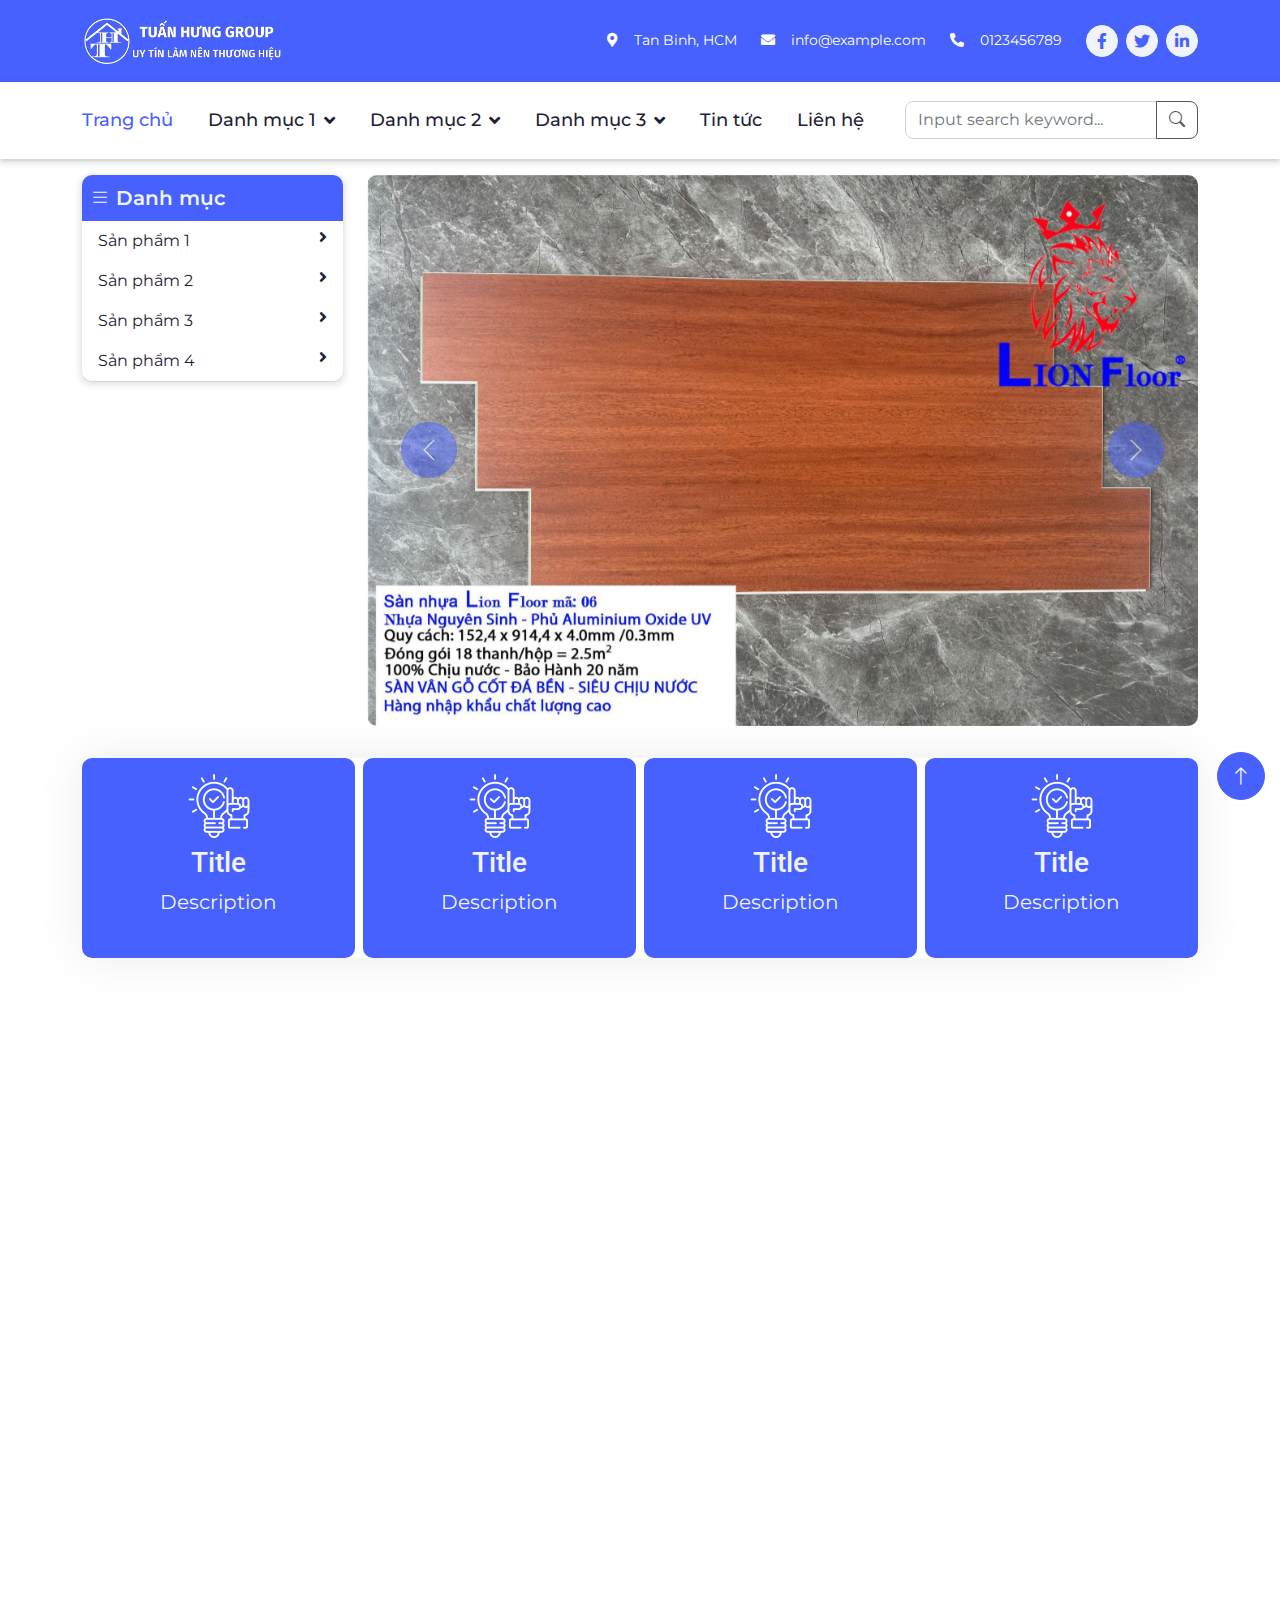
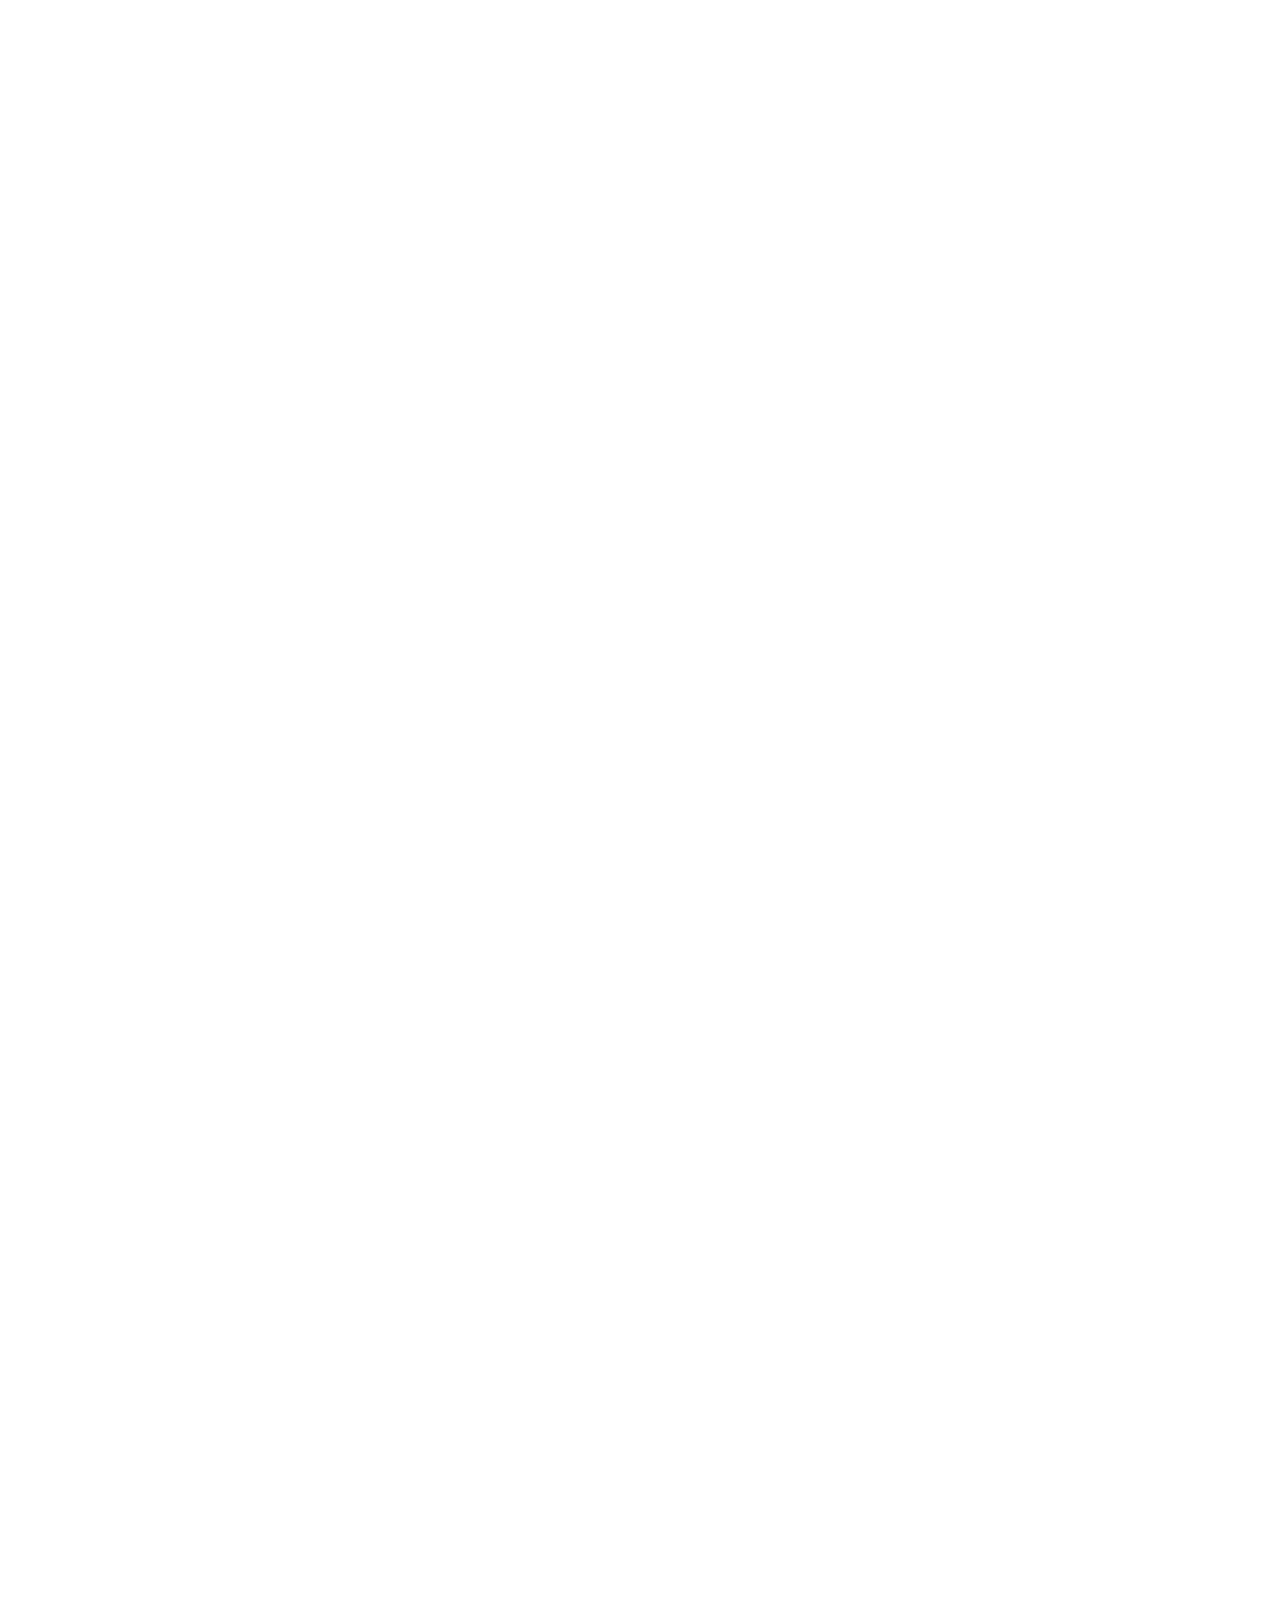
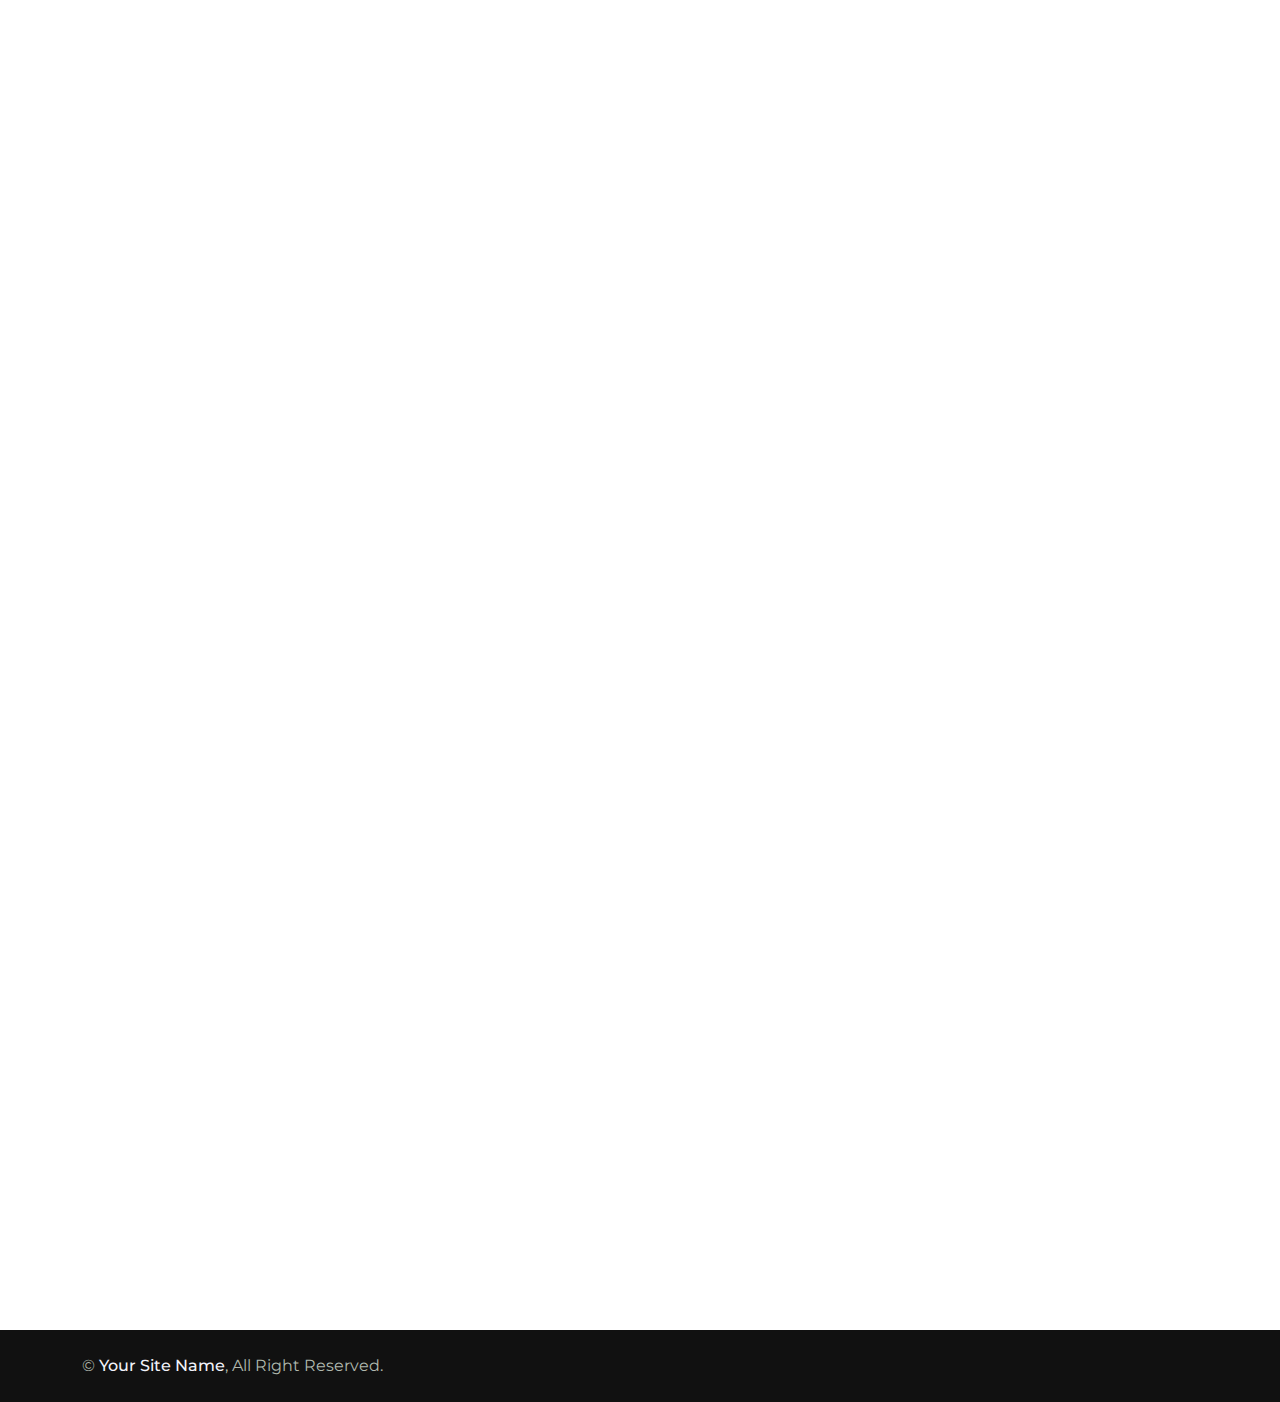
<file: index.html>
<!DOCTYPE html>
<html lang="en">

<head>
    <meta charset="utf-8">
    <title>TH - Polycar</title>
    <meta content="width=device-width, initial-scale=1.0" name="viewport">
    <meta content="" name="keywords">
    <meta content="" name="description">

    <!-- Favicon -->
    <link href="img/favicon.ico" rel="icon">

    <!-- Google Web Fonts -->
    <link rel="preconnect" href="https://fonts.googleapis.com">
    <link rel="preconnect" href="https://fonts.gstatic.com" crossorigin>
    <link
        href="https://fonts.googleapis.com/css2?family=Montserrat:wght@400;500&family=Roboto:wght@500;700&display=swap"
        rel="stylesheet">

    <!-- Icon Font Stylesheet -->
    <link href="https://cdnjs.cloudflare.com/ajax/libs/font-awesome/5.10.0/css/all.min.css" rel="stylesheet">
    <link href="https://cdn.jsdelivr.net/npm/bootstrap-icons@1.4.1/font/bootstrap-icons.css" rel="stylesheet">

    <!-- Libraries Stylesheet -->
    <link href="lib/animate/animate.min.css" rel="stylesheet">
    <link href="lib/owlcarousel/assets/owl.carousel.min.css" rel="stylesheet">
    <link href="lib/lightbox/css/lightbox.min.css" rel="stylesheet">

    <!-- Customized Bootstrap Stylesheet -->
    <link href="css/bootstrap.min.css" rel="stylesheet">

    <!-- Template Stylesheet -->
    <link href="css/style.css" rel="stylesheet">
</head>

<body>
    <!-- Spinner Start -->
    <div id="spinner"
        class="show bg-white position-fixed translate-middle w-100 vh-100 top-50 start-50 d-flex align-items-center justify-content-center">
        <div class="spinner-border text-primary" role="status" style="width: 3rem; height: 3rem;"></div>
    </div>
    <!-- Spinner End -->


    <!-- Topbar Start -->
    <div class="container-fluid bg-primary text-white d-none d-lg-flex">
        <div class="container py-3">
            <div class="d-flex align-items-center">
                <a href="#">
                    <img class="logo" src="img/logo.png" alt="Image">
                </a>
                <div class="ms-auto d-flex align-items-center">
                    <small class="ms-4"><i class="fa fa-map-marker-alt me-3"></i>Tan Binh, HCM</small>
                    <small class="ms-4"><i class="fa fa-envelope me-3"></i>info@example.com</small>
                    <small class="ms-4"><i class="fa fa-phone-alt me-3"></i>0123456789</small>
                    <div class="ms-3 d-flex">
                        <a class="btn btn-sm-square btn-light text-primary rounded-circle ms-2" href=""><i
                                class="fab fa-facebook-f"></i></a>
                        <a class="btn btn-sm-square btn-light text-primary rounded-circle ms-2" href=""><i
                                class="fab fa-twitter"></i></a>
                        <a class="btn btn-sm-square btn-light text-primary rounded-circle ms-2" href=""><i
                                class="fab fa-linkedin-in"></i></a>
                    </div>
                </div>
            </div>
        </div>
    </div>
    <!-- Topbar End -->

    <!-- Navbar Start -->
    <div class="container-fluid bg-white sticky-top navbar-container">
        <div class="container">
            <nav class="navbar navbar-expand-lg bg-white navbar-light p-lg-0">
                <button type="button" id="btn-navbar-collapse" class="navbar-toggler me-0" data-bs-toggle="collapse"
                    data-bs-target="#navbarCollapse">
                    <span class="bi bi-list"></span>
                </button>
                <a href="#" class="navbar-brand d-lg-none">
                    <img class="logo" src="img/logo.png" alt="Image">
                </a>
                <button type="button" id="btn-navbar-search" class="navbar-toggler me-0 btn-navbar-search"
                    data-bs-toggle="collapse" data-bs-target="#navbarCollapseSearch">
                    <span class="bi bi-search"></span>
                </button>
                <div class="collapse navbar-collapse" id="navbarCollapse">
                    <div class="navbar-nav" id="navbar-categories-blogs">
                        <a href="index.html" class="nav-item nav-link active">Trang chủ</a>
                        <div class="nav-item dropdown">
                            <a href="#" class="nav-link dropdown-toggle" data-bs-toggle="dropdown">Danh mục 1</a>
                            <div class="dropdown-menu bg-light rounded-0 rounded-bottom m-0">
                                <a href="#" class="dropdown-item">Danh mục 1 - 1</a>
                                <a href="#" class="dropdown-item">Danh mục 1 - 2</a>
                                <a href="#" class="dropdown-item">Danh mục 1 - 3</a>
                                <a href="#" class="dropdown-item">Danh mục 1 - 4</a>
                                <a href="#" class="dropdown-item">Danh mục 1 - 5</a>
                            </div>
                        </div>
                        <div class="nav-item dropdown">
                            <a href="#" class="nav-link dropdown-toggle" data-bs-toggle="dropdown">Danh mục 2</a>
                            <div class="dropdown-menu bg-light rounded-0 rounded-bottom m-0">
                                <a href="#" class="dropdown-item">Danh mục 2 - 1</a>
                                <a href="#" class="dropdown-item">Danh mục 2 - 2</a>
                                <a href="#" class="dropdown-item">Danh mục 2 - 3</a>
                                <a href="#" class="dropdown-item">Danh mục 2 - 4</a>
                                <a href="#" class="dropdown-item">Danh mục 2 - 5</a>
                            </div>
                        </div>
                        <div class="nav-item dropdown">
                            <a href="#" class="nav-link dropdown-toggle" data-bs-toggle="dropdown">Danh mục 3</a>
                            <div class="dropdown-menu bg-light rounded-0 rounded-bottom m-0">
                                <a href="#" class="dropdown-item">Danh mục 3 - 1</a>
                                <a href="#" class="dropdown-item">Danh mục 3 - 2</a>
                                <a href="#" class="dropdown-item">Danh mục 3 - 3</a>
                                <a href="#" class="dropdown-item">Danh mục 3 - 4</a>
                                <a href="#" class="dropdown-item">Danh mục 3 - 5</a>
                            </div>
                        </div>
                        <a href="#" class="nav-item nav-link">Tin tức</a>
                        <a href="#" class="nav-item nav-link">Liên hệ</a>
                    </div>
                    <div class="navbar-nav" id="navbar-categories-products" style="display: none;">
                        <a href="index.html" class="nav-item nav-link active">Trang chủ</a>
                        <div class="nav-item dropdown">
                            <a href="#" class="nav-link dropdown-toggle" data-bs-toggle="dropdown">Sản phẩm 1</a>
                            <div class="dropdown-menu bg-light rounded-0 rounded-bottom m-0">
                                <a href="#" class="dropdown-item">Sản phẩm 1 - 1</a>
                                <a href="#" class="dropdown-item">Sản phẩm 1 - 2</a>
                                <a href="#" class="dropdown-item">Sản phẩm 1 - 3</a>
                                <a href="#" class="dropdown-item">Sản phẩm 1 - 4</a>
                                <a href="#" class="dropdown-item">Sản phẩm 1 - 5</a>
                            </div>
                        </div>
                        <div class="nav-item dropdown">
                            <a href="#" class="nav-link dropdown-toggle" data-bs-toggle="dropdown">Sản phẩm 2</a>
                            <div class="dropdown-menu bg-light rounded-0 rounded-bottom m-0">
                                <a href="#" class="dropdown-item">Sản phẩm - 1</a>
                                <a href="#" class="dropdown-item">Sản phẩm - 2</a>
                                <a href="#" class="dropdown-item">Sản phẩm - 3</a>
                                <a href="#" class="dropdown-item">Sản phẩm - 4</a>
                                <a href="#" class="dropdown-item">Sản phẩm - 5</a>
                            </div>
                        </div>
                        <div class="nav-item dropdown">
                            <a href="#" class="nav-link dropdown-toggle" data-bs-toggle="dropdown">Sản phẩm 3</a>
                            <div class="dropdown-menu bg-light rounded-0 rounded-bottom m-0">
                                <a href="#" class="dropdown-item">Sản phẩm 3 - 1</a>
                                <a href="#" class="dropdown-item">Sản phẩm 3 - 2</a>
                                <a href="#" class="dropdown-item">Sản phẩm 3 - 3</a>
                                <a href="#" class="dropdown-item">Sản phẩm 3 - 4</a>
                                <a href="#" class="dropdown-item">Sản phẩm 3 - 5</a>
                            </div>
                        </div>
                        <a href="#" class="nav-item nav-link">Tin tức</a>
                        <a href="#" class="nav-item nav-link">Liên hệ</a>
                    </div>
                </div>
                <div class="collapse navbar-collapse" id="navbarCollapseSearch">
                    <div class="input-group py-3">
                        <input type="text" class="form-control" placeholder="Input search keyword..."
                            aria-label="Input search keyword..." aria-describedby="basic-addon2">
                        <button class="btn btn-outline-secondary btn-search" type="button" id="button-addon2"><i
                                class="bi bi-search"></i></button>
                    </div>
                </div>
            </nav>
        </div>
    </div>
    <!-- Navbar End -->
    
    <!-- Carousel Start -->
    <div class="container py-3">
        <div class="row">
            <!-- Left Menu -->
            <div class="col-lg-3 col-md-3" id="left-menu-main">
                <div class="left-menu-main">
                    <div class="left-menu-title">
                        <i class="bi bi-list"></i> Danh mục
                    </div>
                    <div class="left-menu">
                        <div class="left-menu-container">
                            <ul class="nav flex-column">
                                <li class="nav-item left-menu-container-child" id="main-left-item-1"
                                    data-submenu="menu-1">
                                    <a class="nav-link" href="#">Sản phẩm 1<i
                                            class="fas fa-angle-right float-end"></i></a>
                                </li>
                                <li class="nav-item left-menu-container-child" id="main-left-item-2"
                                    data-submenu="menu-2">
                                    <a class="nav-link" href="#">Sản phẩm 2<i
                                            class="fas fa-angle-right float-end"></i></a>
                                </li>
                                <li class="nav-item left-menu-container-child" id="main-left-item-3"
                                    data-submenu="menu-3">
                                    <a class="nav-link" href="#">Sản phẩm 3<i
                                            class="fas fa-angle-right float-end"></i></a>
                                </li>
                                <li class="nav-item left-menu-container-child" id="main-left-item-4"
                                    data-submenu="menu-4">
                                    <a class="nav-link" href="#">Sản phẩm 4<i
                                            class="fas fa-angle-right float-end"></i></a>
                                </li>
                            </ul>
                            <div class="left-menu-item" id="menu-1" data-mainmenu="main-left-item-1"
                                style="display: none;">
                                <ul class="nav flex-column">
                                    <li class="nav-item">
                                        <a class="nav-link" href="#"><i class="bi bi-dash"></i>Sản phẩm 1 - 1</a>
                                    </li>
                                    <li class="nav-item">
                                        <a class="nav-link" href="#"><i class="bi bi-dash"></i>Sản phẩm 1 - 2</a>
                                    </li>
                                    <li class="nav-item">
                                        <a class="nav-link" href="#"><i class="bi bi-dash"></i>Sản phẩm 1 - 3</a>
                                    </li>
                                    <li class="nav-item">
                                        <a class="nav-link" href="#"><i class="bi bi-dash"></i>Sản phẩm 1 - 4</a>
                                    </li>
                                </ul>
                            </div>
                            <div class="left-menu-item" id="menu-2" data-mainmenu="main-left-item-2"
                                style="display: none;">
                                <ul class="nav flex-column">
                                    <li class="nav-item">
                                        <a class="nav-link" href="#"><i class="bi bi-dash"></i>Sản phẩm 2 - 1</a>
                                    </li>
                                    <li class="nav-item">
                                        <a class="nav-link" href="#"><i class="bi bi-dash"></i>Sản phẩm 2 - 2</a>
                                    </li>
                                    <li class="nav-item">
                                        <a class="nav-link" href="#"><i class="bi bi-dash"></i>Sản phẩm 2 - 3</a>
                                    </li>
                                    <li class="nav-item">
                                        <a class="nav-link" href="#"><i class="bi bi-dash"></i>Sản phẩm 2 - 4</a>
                                    </li>
                                </ul>
                            </div>
                            <div class="left-menu-item" id="menu-3" data-mainmenu="main-left-item-3"
                                style="display: none;">
                                <ul class="nav flex-column">
                                    <li class="nav-item">
                                        <a class="nav-link" href="#"><i class="bi bi-dash"></i>Sản phẩm 3 - 1</a>
                                    </li>
                                    <li class="nav-item">
                                        <a class="nav-link" href="#"><i class="bi bi-dash"></i>Sản phẩm 3 - 2</a>
                                    </li>
                                    <li class="nav-item">
                                        <a class="nav-link" href="#"><i class="bi bi-dash"></i>Sản phẩm 3 - 3</a>
                                    </li>
                                    <li class="nav-item">
                                        <a class="nav-link" href="#"><i class="bi bi-dash"></i>Sản phẩm 3 - 4</a>
                                    </li>
                                </ul>
                            </div>
                            <div class="left-menu-item" id="menu-4" data-mainmenu="main-left-item-4"
                                style="display: none;">
                                <ul class="nav flex-column">
                                    <li class="nav-item">
                                        <a class="nav-link" href="#"><i class="bi bi-dash"></i>Sản phẩm 4 - 1</a>
                                    </li>
                                    <li class="nav-item">
                                        <a class="nav-link" href="#"><i class="bi bi-dash"></i>Sản phẩm 4 - 2</a>
                                    </li>
                                    <li class="nav-item">
                                        <a class="nav-link" href="#"><i class="bi bi-dash"></i>Sản phẩm 4 - 3</a>
                                    </li>
                                    <li class="nav-item">
                                        <a class="nav-link" href="#"><i class="bi bi-dash"></i>Sản phẩm 4 - 4</a>
                                    </li>
                                </ul>
                            </div>
                        </div>
                    </div>
                </div>
            </div>
            <!-- Left Menu End-->

            <!-- Carousel -->
            <div class="col-lg-9 col-md-12">
                <div id="header-carousel" class="carousel slide carousel-fade" data-bs-ride="carousel">
                    <div class="carousel-inner">
                        <div class="carousel-item active">
                            <img class="w-100 carousel-img" src="img/slide-1.jpg" alt="Image">
                        </div>
                        <div class="carousel-item">
                            <img class="w-100 carousel-img" src="img/slide-2.jpg" alt="Image">
                        </div>
                        <div class="carousel-item">
                            <img class="w-100 carousel-img" src="img/slide-3.jpg" alt="Image">
                        </div>
                        <div class="carousel-item">
                            <img class="w-100 carousel-img" src="img/slide-4.jpg" alt="Image">
                        </div>
                    </div>
                    <button class="carousel-control-prev" type="button" data-bs-target="#header-carousel"
                        data-bs-slide="prev">
                        <span class="carousel-control-prev-icon" aria-hidden="true"></span>
                        <span class="visually-hidden">Previous</span>
                    </button>
                    <button class="carousel-control-next" type="button" data-bs-target="#header-carousel"
                        data-bs-slide="next">
                        <span class="carousel-control-next-icon" aria-hidden="true"></span>
                        <span class="visually-hidden">Next</span>
                    </button>
                </div>
            </div>
            <!-- Carousel End-->
        </div>
    </div>
    <!-- Carousel End -->

    <!-- Features Start -->
    <div class="container py-3">
        <div class="row g-0 feature-row">
            <div class="feature-item wow slideInLeft" data-wow-duration=".6s" data-wow-delay="0.1s">
                <img src="img/idea-img.png" alt="">
                <div class="feature-item-detail py-2">
                    <h3>Title</h3>
                    <p>Description</p>
                </div>
            </div>
            <div class="feature-item wow slideInLeft" data-wow-duration=".6s" data-wow-delay="0.1s">
                <img src="img/idea-img.png" alt="">
                <div class="feature-item-detail py-2">
                    <h3>Title</h3>
                    <p>Description</p>
                </div>
            </div>
            <div class="feature-item wow slideInRight" data-wow-duration=".6s" data-wow-delay="0.1s">
                <img src="img/idea-img.png" alt="">
                <div class="feature-item-detail py-2">
                    <h3>Title</h3>
                    <p>Description</p>
                </div>
            </div>
            <div class="feature-item wow slideInRight" data-wow-duration=".6s" data-wow-delay="0.1s">
                <img src="img/idea-img.png" alt="">
                <div class="feature-item-detail py-2">
                    <h3>Title</h3>
                    <p>Description</p>
                </div>
            </div>
        </div>
    </div>
    <!-- Features End -->

    <div class="container py-3">
        <div class="slider-container wow fadeIn" data-wow-delay="0.1s">
            <div class="slider-header clearfix pt-2 mb-3">
                <h2 class="float-start">Sản phẩm nỗi bật</h3>
                    <a class="float-end" href="#">Xem tất cả<i class="bi bi-chevron-double-right"></i></a>
            </div>
            <div class="owl-carousel product-carousel">
                <div class="product-item mb-3">
                    <div class="product-carousel-img">
                        <img class="img-fluid" src="img/product-1.jpg" alt="">
                    </div>
                    <div class="product-carousel-title p-2">
                        <h3><a class="d-block h5" href="">Lorem ipsum gravida. 1</a></h3>
                        <span>Lorem ipsum dolor sit amet, consectetur adipiscing elit. Donec ut turpis hendrerit,
                            finibus ante vitae, tincidunt nibh. Proin mollis elementum dolor. Class aptent taciti
                            sociosqu ad litora torquent per conubia nostra, per inceptos himenaeos. Cras pulvinar ut
                            orci vel faucibus. Phasellus magna magna, dapibus id tempor quis, rhoncus eu mi.</span>
                    </div>
                </div>
                <div class="product-item mb-3">
                    <div class="product-carousel-img">
                        <img class="img-fluid" src="img/product-2.jpg" alt="">
                    </div>
                    <div class="product-carousel-title p-2">
                        <h3><a class="d-block h5" href="">Lorem ipsum gravida. 2</a></h3>
                        <span>Lorem ipsum dolor sit amet, consectetur adipiscing elit. Donec ut turpis hendrerit,
                            finibus ante vitae, tincidunt nibh. Proin mollis elementum dolor. Class aptent taciti
                            sociosqu ad litora torquent per conubia nostra, per inceptos himenaeos. Cras pulvinar ut
                            orci vel faucibus. Phasellus magna magna, dapibus id tempor quis, rhoncus eu mi.</span>
                    </div>
                </div>
                <div class="product-item mb-3">
                    <div class="product-carousel-img">
                        <img class="img-fluid" src="img/product-3.jpg" alt="">
                    </div>
                    <div class="product-carousel-title p-2">
                        <h3><a class="d-block h5" href="">Lorem ipsum gravida. 3</a></h3>
                        <span>Lorem ipsum dolor sit amet, consectetur adipiscing elit. Donec ut turpis hendrerit,
                            finibus ante vitae, tincidunt nibh. Proin mollis elementum dolor. Class aptent taciti
                            sociosqu ad litora torquent per conubia nostra, per inceptos himenaeos. Cras pulvinar ut
                            orci vel faucibus. Phasellus magna magna, dapibus id tempor quis, rhoncus eu mi.</span>
                    </div>
                </div>
                <div class="product-item mb-3">
                    <div class="product-carousel-img">
                        <img class="img-fluid" src="img/product-4.jpg" alt="">
                    </div>
                    <div class="product-carousel-title p-2">
                        <h3><a class="d-block h5" href="">Lorem ipsum gravida. 4</a></h3>
                        <span>Lorem ipsum dolor sit amet, consectetur adipiscing elit. Donec ut turpis hendrerit,
                            finibus ante vitae, tincidunt nibh. Proin mollis elementum dolor. Class aptent taciti
                            sociosqu ad litora torquent per conubia nostra, per inceptos himenaeos. Cras pulvinar ut
                            orci vel faucibus. Phasellus magna magna, dapibus id tempor quis, rhoncus eu mi.</span>
                    </div>
                </div>
                <div class="product-item mb-3">
                    <div class="product-carousel-img">
                        <img class="img-fluid" src="img/product-5.jpg" alt="">
                    </div>
                    <div class="product-carousel-title p-2">
                        <h3><a class="d-block h5" href="">Lorem ipsum gravida. 5</a></h3>
                        <span>Lorem ipsum dolor sit amet, consectetur adipiscing elit. Donec ut turpis hendrerit,
                            finibus ante vitae, tincidunt nibh. Proin mollis elementum dolor. Class aptent taciti
                            sociosqu ad litora torquent per conubia nostra, per inceptos himenaeos. Cras pulvinar ut
                            orci vel faucibus. Phasellus magna magna, dapibus id tempor quis, rhoncus eu mi.</span>
                    </div>
                </div>
                <div class="product-item mb-3">
                    <div class="product-carousel-img">
                        <img class="img-fluid" src="img/product-6.jpg" alt="">
                    </div>
                    <div class="product-carousel-title p-2">
                        <h3><a class="d-block h5" href="">Lorem ipsum gravida. 6</a></h3>
                        <span>Lorem ipsum dolor sit amet, consectetur adipiscing elit. Donec ut turpis hendrerit,
                            finibus ante vitae, tincidunt nibh. Proin mollis elementum dolor. Class aptent taciti
                            sociosqu ad litora torquent per conubia nostra, per inceptos himenaeos. Cras pulvinar ut
                            orci vel faucibus. Phasellus magna magna, dapibus id tempor quis, rhoncus eu mi.</span>
                    </div>
                </div>
            </div>
        </div>
    </div>

    <div class="container py-3">
        <div class="slider-container wow fadeIn" data-wow-delay="0.1s">
            <div class="slider-header clearfix pt-2 mb-3">
                <h2 class="float-start">Danh Mục 1</h3>
                    <a class="float-end" href="#">Xem tất cả<i class="bi bi-chevron-double-right"></i></a>
            </div>
            <div class="owl-carousel product-carousel">
                <div class="product-item mb-3">
                    <div class="product-carousel-img">
                        <img class="img-fluid" src="img/product-1.jpg" alt="">
                    </div>
                    <div class="product-carousel-title p-2">
                        <h3><a class="d-block h5" href="">Lorem ipsum gravida. 1</a></h3>
                        <span>Lorem ipsum dolor sit amet, consectetur adipiscing elit. Donec ut turpis hendrerit,
                            finibus ante vitae, tincidunt nibh. Proin mollis elementum dolor. Class aptent taciti
                            sociosqu ad litora torquent per conubia nostra, per inceptos himenaeos. Cras pulvinar ut
                            orci vel faucibus. Phasellus magna magna, dapibus id tempor quis, rhoncus eu mi.</span>
                    </div>
                </div>
                <div class="product-item mb-3">
                    <div class="product-carousel-img">
                        <img class="img-fluid" src="img/product-7.jpg" alt="">
                    </div>
                    <div class="product-carousel-title p-2">
                        <h3><a class="d-block h5" href="">Lorem ipsum gravida. 2</a></h3>
                        <span>Lorem ipsum dolor sit amet, consectetur adipiscing elit. Donec ut turpis hendrerit,
                            finibus ante vitae, tincidunt nibh. Proin mollis elementum dolor. Class aptent taciti
                            sociosqu ad litora torquent per conubia nostra, per inceptos himenaeos. Cras pulvinar ut
                            orci vel faucibus. Phasellus magna magna, dapibus id tempor quis, rhoncus eu mi.</span>
                    </div>
                </div>
                <div class="product-item mb-3">
                    <div class="product-carousel-img">
                        <img class="img-fluid" src="img/product-8.jpg" alt="">
                    </div>
                    <div class="product-carousel-title p-2">
                        <h3><a class="d-block h5" href="">Lorem ipsum gravida. 3</a></h3>
                        <span>Lorem ipsum dolor sit amet, consectetur adipiscing elit. Donec ut turpis hendrerit,
                            finibus ante vitae, tincidunt nibh. Proin mollis elementum dolor. Class aptent taciti
                            sociosqu ad litora torquent per conubia nostra, per inceptos himenaeos. Cras pulvinar ut
                            orci vel faucibus. Phasellus magna magna, dapibus id tempor quis, rhoncus eu mi.</span>
                    </div>
                </div>
                <div class="product-item mb-3">
                    <div class="product-carousel-img">
                        <img class="img-fluid" src="img/product-9.jpg" alt="">
                    </div>
                    <div class="product-carousel-title p-2">
                        <h3><a class="d-block h5" href="">Lorem ipsum gravida. 4</a></h3>
                        <span>Lorem ipsum dolor sit amet, consectetur adipiscing elit. Donec ut turpis hendrerit,
                            finibus ante vitae, tincidunt nibh. Proin mollis elementum dolor. Class aptent taciti
                            sociosqu ad litora torquent per conubia nostra, per inceptos himenaeos. Cras pulvinar ut
                            orci vel faucibus. Phasellus magna magna, dapibus id tempor quis, rhoncus eu mi.</span>
                    </div>
                </div>
                <div class="product-item mb-3">
                    <div class="product-carousel-img">
                        <img class="img-fluid" src="img/product-10.jpg" alt="">
                    </div>
                    <div class="product-carousel-title p-2">
                        <h3><a class="d-block h5" href="">Lorem ipsum gravida. 5</a></h3>
                        <span>Lorem ipsum dolor sit amet, consectetur adipiscing elit. Donec ut turpis hendrerit,
                            finibus ante vitae, tincidunt nibh. Proin mollis elementum dolor. Class aptent taciti
                            sociosqu ad litora torquent per conubia nostra, per inceptos himenaeos. Cras pulvinar ut
                            orci vel faucibus. Phasellus magna magna, dapibus id tempor quis, rhoncus eu mi.</span>
                    </div>
                </div>
                <div class="product-item mb-3">
                    <div class="product-carousel-img">
                        <img class="img-fluid" src="img/product-11.jpg" alt="">
                    </div>
                    <div class="product-carousel-title p-2">
                        <h3><a class="d-block h5" href="">Lorem ipsum gravida. 6</a></h3>
                        <span>Lorem ipsum dolor sit amet, consectetur adipiscing elit. Donec ut turpis hendrerit,
                            finibus ante vitae, tincidunt nibh. Proin mollis elementum dolor. Class aptent taciti
                            sociosqu ad litora torquent per conubia nostra, per inceptos himenaeos. Cras pulvinar ut
                            orci vel faucibus. Phasellus magna magna, dapibus id tempor quis, rhoncus eu mi.</span>
                    </div>
                </div>
            </div>
        </div>
    </div>

    <div class="container py-3">
        <div class="slider-container wow fadeIn" data-wow-delay="0.1s">
            <div class="slider-header clearfix pt-2 mb-3">
                <h2 class="float-start">Danh Mục 2</h3>
                    <a class="float-end" href="#">Xem tất cả<i class="bi bi-chevron-double-right"></i></a>
            </div>
            <div class="owl-carousel product-carousel">
                <div class="product-item mb-3">
                    <div class="product-carousel-img">
                        <img class="img-fluid" src="img/product-12.jpg" alt="">
                    </div>
                    <div class="product-carousel-title p-2">
                        <h3><a class="d-block h5" href="">Lorem ipsum gravida. 1</a></h3>
                        <span>Lorem ipsum dolor sit amet, consectetur adipiscing elit. Donec ut turpis hendrerit,
                            finibus ante vitae, tincidunt nibh. Proin mollis elementum dolor. Class aptent taciti
                            sociosqu ad litora torquent per conubia nostra, per inceptos himenaeos. Cras pulvinar ut
                            orci vel faucibus. Phasellus magna magna, dapibus id tempor quis, rhoncus eu mi.</span>
                    </div>
                </div>
                <div class="product-item mb-3">
                    <div class="product-carousel-img">
                        <img class="img-fluid" src="img/product-13.jpg" alt="">
                    </div>
                    <div class="product-carousel-title p-2">
                        <h3><a class="d-block h5" href="">Lorem ipsum gravida. 2</a></h3>
                        <span>Lorem ipsum dolor sit amet, consectetur adipiscing elit. Donec ut turpis hendrerit,
                            finibus ante vitae, tincidunt nibh. Proin mollis elementum dolor. Class aptent taciti
                            sociosqu ad litora torquent per conubia nostra, per inceptos himenaeos. Cras pulvinar ut
                            orci vel faucibus. Phasellus magna magna, dapibus id tempor quis, rhoncus eu mi.</span>
                    </div>
                </div>
                <div class="product-item mb-3">
                    <div class="product-carousel-img">
                        <img class="img-fluid" src="img/product-1.jpg" alt="">
                    </div>
                    <div class="product-carousel-title p-2">
                        <h3><a class="d-block h5" href="">Lorem ipsum gravida. 3</a></h3>
                        <span>Lorem ipsum dolor sit amet, consectetur adipiscing elit. Donec ut turpis hendrerit,
                            finibus ante vitae, tincidunt nibh. Proin mollis elementum dolor. Class aptent taciti
                            sociosqu ad litora torquent per conubia nostra, per inceptos himenaeos. Cras pulvinar ut
                            orci vel faucibus. Phasellus magna magna, dapibus id tempor quis, rhoncus eu mi.</span>
                    </div>
                </div>
                <div class="product-item mb-3">
                    <div class="product-carousel-img">
                        <img class="img-fluid" src="img/product-2.jpg" alt="">
                    </div>
                    <div class="product-carousel-title p-2">
                        <h3><a class="d-block h5" href="">Lorem ipsum gravida. 4</a></h3>
                        <span>Lorem ipsum dolor sit amet, consectetur adipiscing elit. Donec ut turpis hendrerit,
                            finibus ante vitae, tincidunt nibh. Proin mollis elementum dolor. Class aptent taciti
                            sociosqu ad litora torquent per conubia nostra, per inceptos himenaeos. Cras pulvinar ut
                            orci vel faucibus. Phasellus magna magna, dapibus id tempor quis, rhoncus eu mi.</span>
                    </div>
                </div>
                <div class="product-item mb-3">
                    <div class="product-carousel-img">
                        <img class="img-fluid" src="img/product-3.jpg" alt="">
                    </div>
                    <div class="product-carousel-title p-2">
                        <h3><a class="d-block h5" href="">Lorem ipsum gravida. 5</a></h3>
                        <span>Lorem ipsum dolor sit amet, consectetur adipiscing elit. Donec ut turpis hendrerit,
                            finibus ante vitae, tincidunt nibh. Proin mollis elementum dolor. Class aptent taciti
                            sociosqu ad litora torquent per conubia nostra, per inceptos himenaeos. Cras pulvinar ut
                            orci vel faucibus. Phasellus magna magna, dapibus id tempor quis, rhoncus eu mi.</span>
                    </div>
                </div>
                <div class="product-item mb-3">
                    <div class="product-carousel-img">
                        <img class="img-fluid" src="img/product-4.jpg" alt="">
                    </div>
                    <div class="product-carousel-title p-2">
                        <h3><a class="d-block h5" href="">Lorem ipsum gravida. 6</a></h3>
                        <span>Lorem ipsum dolor sit amet, consectetur adipiscing elit. Donec ut turpis hendrerit,
                            finibus ante vitae, tincidunt nibh. Proin mollis elementum dolor. Class aptent taciti
                            sociosqu ad litora torquent per conubia nostra, per inceptos himenaeos. Cras pulvinar ut
                            orci vel faucibus. Phasellus magna magna, dapibus id tempor quis, rhoncus eu mi.</span>
                    </div>
                </div>
            </div>
        </div>
    </div>

    <div class="container py-3">
        <div class="slider-container wow fadeIn" data-wow-delay="0.1s">
            <div class="slider-header clearfix pt-2 mb-3">
                <h2 class="float-start">Danh Mục 3</h3>
                    <a class="float-end" href="#">Xem tất cả<i class="bi bi-chevron-double-right"></i></a>
            </div>
            <div class="owl-carousel product-carousel">
                <div class="product-item mb-3">
                    <div class="product-carousel-img">
                        <img class="img-fluid" src="img/product-5.jpg" alt="">
                    </div>
                    <div class="product-carousel-title p-2">
                        <h3><a class="d-block h5" href="">Lorem ipsum gravida. 1</a></h3>
                        <span>Lorem ipsum dolor sit amet, consectetur adipiscing elit. Donec ut turpis hendrerit,
                            finibus ante vitae, tincidunt nibh. Proin mollis elementum dolor. Class aptent taciti
                            sociosqu ad litora torquent per conubia nostra, per inceptos himenaeos. Cras pulvinar ut
                            orci vel faucibus. Phasellus magna magna, dapibus id tempor quis, rhoncus eu mi.</span>
                    </div>
                </div>
                <div class="product-item mb-3">
                    <div class="product-carousel-img">
                        <img class="img-fluid" src="img/product-6.jpg" alt="">
                    </div>
                    <div class="product-carousel-title p-2">
                        <h3><a class="d-block h5" href="">Lorem ipsum gravida. 2</a></h3>
                        <span>Lorem ipsum dolor sit amet, consectetur adipiscing elit. Donec ut turpis hendrerit,
                            finibus ante vitae, tincidunt nibh. Proin mollis elementum dolor. Class aptent taciti
                            sociosqu ad litora torquent per conubia nostra, per inceptos himenaeos. Cras pulvinar ut
                            orci vel faucibus. Phasellus magna magna, dapibus id tempor quis, rhoncus eu mi.</span>
                    </div>
                </div>
                <div class="product-item mb-3">
                    <div class="product-carousel-img">
                        <img class="img-fluid" src="img/product-7.jpg" alt="">
                    </div>
                    <div class="product-carousel-title p-2">
                        <h3><a class="d-block h5" href="">Lorem ipsum gravida. 3</a></h3>
                        <span>Lorem ipsum dolor sit amet, consectetur adipiscing elit. Donec ut turpis hendrerit,
                            finibus ante vitae, tincidunt nibh. Proin mollis elementum dolor. Class aptent taciti
                            sociosqu ad litora torquent per conubia nostra, per inceptos himenaeos. Cras pulvinar ut
                            orci vel faucibus. Phasellus magna magna, dapibus id tempor quis, rhoncus eu mi.</span>
                    </div>
                </div>
                <div class="product-item mb-3">
                    <div class="product-carousel-img">
                        <img class="img-fluid" src="img/product-8.jpg" alt="">
                    </div>
                    <div class="product-carousel-title p-2">
                        <h3><a class="d-block h5" href="">Lorem ipsum gravida. 4</a></h3>
                        <span>Lorem ipsum dolor sit amet, consectetur adipiscing elit. Donec ut turpis hendrerit,
                            finibus ante vitae, tincidunt nibh. Proin mollis elementum dolor. Class aptent taciti
                            sociosqu ad litora torquent per conubia nostra, per inceptos himenaeos. Cras pulvinar ut
                            orci vel faucibus. Phasellus magna magna, dapibus id tempor quis, rhoncus eu mi.</span>
                    </div>
                </div>
                <div class="product-item mb-3">
                    <div class="product-carousel-img">
                        <img class="img-fluid" src="img/product-9.jpg" alt="">
                    </div>
                    <div class="product-carousel-title p-2">
                        <h3><a class="d-block h5" href="">Lorem ipsum gravida. 5</a></h3>
                        <span>Lorem ipsum dolor sit amet, consectetur adipiscing elit. Donec ut turpis hendrerit,
                            finibus ante vitae, tincidunt nibh. Proin mollis elementum dolor. Class aptent taciti
                            sociosqu ad litora torquent per conubia nostra, per inceptos himenaeos. Cras pulvinar ut
                            orci vel faucibus. Phasellus magna magna, dapibus id tempor quis, rhoncus eu mi.</span>
                    </div>
                </div>
                <div class="product-item mb-3">
                    <div class="product-carousel-img">
                        <img class="img-fluid" src="img/product-10.jpg" alt="">
                    </div>
                    <div class="product-carousel-title p-2">
                        <h3><a class="d-block h5" href="">Lorem ipsum gravida. 6</a></h3>
                        <span>Lorem ipsum dolor sit amet, consectetur adipiscing elit. Donec ut turpis hendrerit,
                            finibus ante vitae, tincidunt nibh. Proin mollis elementum dolor. Class aptent taciti
                            sociosqu ad litora torquent per conubia nostra, per inceptos himenaeos. Cras pulvinar ut
                            orci vel faucibus. Phasellus magna magna, dapibus id tempor quis, rhoncus eu mi.</span>
                    </div>
                </div>
            </div>
        </div>
    </div>

    <div class="container py-3">
        <div class="slider-container wow fadeIn" data-wow-delay="0.1s">
            <div class="slider-header clearfix pt-2 mb-3">
                <h2 class="float-start">Tin tức</h3>
                    <a class="float-end" href="#">Xem tất cả<i class="bi bi-chevron-double-right"></i></a>
            </div>
            <div class="owl-carousel product-carousel">
                <div class="product-item mb-3">
                    <div class="product-carousel-img">
                        <img class="img-fluid" src="img/product-11.jpg" alt="">
                    </div>
                    <div class="product-carousel-title p-2">
                        <h3><a class="d-block h5" href="">Lorem ipsum gravida. 1</a></h3>
                        <span>Lorem ipsum dolor sit amet, consectetur adipiscing elit. Donec ut turpis hendrerit,
                            finibus ante vitae, tincidunt nibh. Proin mollis elementum dolor. Class aptent taciti
                            sociosqu ad litora torquent per conubia nostra, per inceptos himenaeos. Cras pulvinar ut
                            orci vel faucibus. Phasellus magna magna, dapibus id tempor quis, rhoncus eu mi.</span>
                    </div>
                </div>
                <div class="product-item mb-3">
                    <div class="product-carousel-img">
                        <img class="img-fluid" src="img/product-12.jpg" alt="">
                    </div>
                    <div class="product-carousel-title p-2">
                        <h3><a class="d-block h5" href="">Lorem ipsum gravida. 2</a></h3>
                        <span>Lorem ipsum dolor sit amet, consectetur adipiscing elit. Donec ut turpis hendrerit,
                            finibus ante vitae, tincidunt nibh. Proin mollis elementum dolor. Class aptent taciti
                            sociosqu ad litora torquent per conubia nostra, per inceptos himenaeos. Cras pulvinar ut
                            orci vel faucibus. Phasellus magna magna, dapibus id tempor quis, rhoncus eu mi.</span>
                    </div>
                </div>
                <div class="product-item mb-3">
                    <div class="product-carousel-img">
                        <img class="img-fluid" src="img/product-13.jpg" alt="">
                    </div>
                    <div class="product-carousel-title p-2">
                        <h3><a class="d-block h5" href="">Lorem ipsum gravida. 3</a></h3>
                        <span>Lorem ipsum dolor sit amet, consectetur adipiscing elit. Donec ut turpis hendrerit,
                            finibus ante vitae, tincidunt nibh. Proin mollis elementum dolor. Class aptent taciti
                            sociosqu ad litora torquent per conubia nostra, per inceptos himenaeos. Cras pulvinar ut
                            orci vel faucibus. Phasellus magna magna, dapibus id tempor quis, rhoncus eu mi.</span>
                    </div>
                </div>
                <div class="product-item mb-3">
                    <div class="product-carousel-img">
                        <img class="img-fluid" src="img/product-1.jpg" alt="">
                    </div>
                    <div class="product-carousel-title p-2">
                        <h3><a class="d-block h5" href="">Lorem ipsum gravida. 4</a></h3>
                        <span>Lorem ipsum dolor sit amet, consectetur adipiscing elit. Donec ut turpis hendrerit,
                            finibus ante vitae, tincidunt nibh. Proin mollis elementum dolor. Class aptent taciti
                            sociosqu ad litora torquent per conubia nostra, per inceptos himenaeos. Cras pulvinar ut
                            orci vel faucibus. Phasellus magna magna, dapibus id tempor quis, rhoncus eu mi.</span>
                    </div>
                </div>
                <div class="product-item mb-3">
                    <div class="product-carousel-img">
                        <img class="img-fluid" src="img/product-2.jpg" alt="">
                    </div>
                    <div class="product-carousel-title p-2">
                        <h3><a class="d-block h5" href="">Lorem ipsum gravida. 5</a></h3>
                        <span>Lorem ipsum dolor sit amet, consectetur adipiscing elit. Donec ut turpis hendrerit,
                            finibus ante vitae, tincidunt nibh. Proin mollis elementum dolor. Class aptent taciti
                            sociosqu ad litora torquent per conubia nostra, per inceptos himenaeos. Cras pulvinar ut
                            orci vel faucibus. Phasellus magna magna, dapibus id tempor quis, rhoncus eu mi.</span>
                    </div>
                </div>
                <div class="product-item mb-3">
                    <div class="product-carousel-img">
                        <img class="img-fluid" src="img/product-3.jpg" alt="">
                    </div>
                    <div class="product-carousel-title p-2">
                        <h3><a class="d-block h5" href="">Lorem ipsum gravida. 6</a></h3>
                        <span>Lorem ipsum dolor sit amet, consectetur adipiscing elit. Donec ut turpis hendrerit,
                            finibus ante vitae, tincidunt nibh. Proin mollis elementum dolor. Class aptent taciti
                            sociosqu ad litora torquent per conubia nostra, per inceptos himenaeos. Cras pulvinar ut
                            orci vel faucibus. Phasellus magna magna, dapibus id tempor quis, rhoncus eu mi.</span>
                    </div>
                </div>
            </div>
        </div>
    </div>

    <!-- Contact Start -->
    <div class="container py-3">
        <div class="row justify-content-center">
            <div class="col-lg-6 col-md-12 wow fadeInUp" data-wow-delay="0.5s">
                <h2 class="mb-4 text-center">Liên hệ</h2>
                <div class="row g-3">
                    <div class="col-sm-12">
                        <div class="form-floating">
                            <input type="text" class="form-control" id="name" placeholder="Học về tên">
                            <label for="name">Họ và tên</label>
                        </div>
                    </div>
                    <div class="col-sm-6">
                        <div class="form-floating">
                            <input type="email" class="form-control" id="mail" placeholder="Email">
                            <label for="mail">Email</label>
                        </div>
                    </div>
                    <div class="col-sm-6">
                        <div class="form-floating">
                            <input type="text" class="form-control" id="mobile" placeholder="Số điện thoại">
                            <label for="mobile">Số điện thoại</label>
                        </div>
                    </div>
                    <div class="col-12">
                        <div class="form-floating">
                            <textarea class="form-control" placeholder="Nội dung..." id="message"
                                style="height: 130px"></textarea>
                            <label for="message">Nội dung...</label>
                        </div>
                    </div>
                    <div class="col-12 text-center">
                        <button class="btn btn-primary w-100 py-3" type="submit">Submit Now</button>
                    </div>
                </div>
            </div>
        </div>
    </div>
    <!-- Contact Start -->

    <!-- Footer Start -->
    <div class="container-fluid bg-dark footer mt-5 py-5 wow fadeIn" data-wow-delay="0.1s">
        <div class="container py-5">
            <div class="row">
                <div class="col-lg-3 col-md-6">
                    <h4 class="text-white mb-4">Văn phòng</h4>
                    <p class="mb-2"><i class="fa fa-map-marker-alt me-3"></i>Tan Binh, HCM</p>
                    <p class="mb-2"><i class="fa fa-phone-alt me-3"></i>+0123456789</p>
                    <p class="mb-2"><i class="fa fa-envelope me-3"></i>info@example.com</p>
                    <div class="d-flex pt-3">
                        <a class="btn btn-square btn-light rounded-circle me-2" href=""><i
                                class="fab fa-twitter"></i></a>
                        <a class="btn btn-square btn-light rounded-circle me-2" href=""><i
                                class="fab fa-facebook-f"></i></a>
                        <a class="btn btn-square btn-light rounded-circle me-2" href=""><i
                                class="fab fa-youtube"></i></a>
                        <a class="btn btn-square btn-light rounded-circle me-2" href=""><i
                                class="fab fa-linkedin-in"></i></a>
                    </div>
                </div>
                <div class="col-lg-3 col-md-6">
                    <h4 class="text-white mb-4">Liên kết nhanh</h4>
                    <a class="btn btn-link" href="">Về chúng tôi</a>
                    <a class="btn btn-link" href="">Liên hệ</a>
                    <a class="btn btn-link" href="">Dịch vụ</a>
                </div>
                <div class="col-lg-3 col-md-6">
                    <h4 class="text-white mb-4">Business Hours</h4>
                    <p class="mb-1">Monday - Friday</p>
                    <h6 class="text-light">09:00 am - 07:00 pm</h6>
                    <p class="mb-1">Saturday</p>
                    <h6 class="text-light">09:00 am - 12:00 pm</h6>
                    <p class="mb-1">Sunday</p>
                    <h6 class="text-light">Closed</h6>
                </div>
                <div class="col-lg-3 col-md-6">
                    <h4 class="text-white mb-4">Newsletter</h4>
                    <p>Dolor amet sit justo amet elitr clita ipsum elitr est.</p>
                    <div class="position-relative w-100">
                        <input class="form-control bg-transparent w-100 py-3 ps-4 pe-5" type="text"
                            placeholder="Your email">
                        <button type="button"
                            class="btn btn-light py-2 position-absolute top-0 end-0 mt-2 me-2">SignUp</button>
                    </div>
                </div>
            </div>
        </div>
    </div>
    <!-- Footer End -->


    <!-- Copyright Start -->
    <div class="container-fluid copyright py-4 copyright-container">
        <div class="container">
            <div class="row">
                <div class="col-md-6 text-center text-md-start mb-3 mb-md-0">
                    &copy; <a class="fw-medium text-light" href="#">Your Site Name</a>, All Right Reserved.
                </div>
                <div class="col-md-6 text-center text-md-end">
                    <!--/*** This template is free as long as you keep the footer author’s credit link/attribution link/backlink. If you'd like to use the template without the footer author’s credit link/attribution link/backlink, you can purchase the Credit Removal License from "https://htmlcodex.com/credit-removal". Thank you for your support. ***/-->
                    <!-- Designed By <a class="fw-medium text-light" href="https://htmlcodex.com">HTML Codex</a>
                    Distributed By <a class="fw-medium text-light" href="https://themewagon.com">ThemeWagon</a> -->
                </div>
            </div>
        </div>
    </div>
    <!-- Copyright End -->


    <!-- Back to Top -->
    <a href="#" class="btn btn-lg btn-primary btn-lg-square rounded-circle back-to-top"><i
            class="bi bi-arrow-up"></i></a>

    <!-- Nav Bottom -->
    <nav class="navbar fixed-bottom navbar-light bg-light navbar-bottom">
        <div class="container-fluid navbar-bottom-container">
            <div class="row">
                <div class="navbar-bottom-col">
                    <a class="" href="#"><i class="bi bi-house"></i>Trang chủ</a>
                </div>
                <div class="navbar-bottom-col"><a type="button" data-bs-toggle="offcanvas"
                        data-bs-target="#offcanvasBottom" aria-controls="offcanvasBottom"><i
                            class="bi bi-menu-up"></i>Sản phẩm</a></div>
                <div class="navbar-bottom-col"><a class="" href="#"><i class="bi bi-file-earmark-medical"></i>Tin
                        tức</a></div>
                <div class="navbar-bottom-col"><a class="" href="#"><i class="bi bi-person-lines-fill"></i>Liên hệ</a>
                </div>
            </div>

        </div>
    </nav>
    <div class="offcanvas offcanvas-bottom mobile-menu-container" tabindex="-1" id="offcanvasBottom"
        aria-labelledby="offcanvasBottomLabel">
        <div class="offcanvas-header">
            <h5 class="offcanvas-title" id="offcanvasExampleLabel">Danh mục sản phẩm</h5>
            <button type="button" class="btn-close text-reset" data-bs-dismiss="offcanvas" aria-label="Close"></button>
        </div>
        <div class="offcanvas-body navbar mobile-menu-list">
            <div class="navbar-collapse">
                <div class="navbar-nav" id="navbar-categories-blogs">
                    <div class="nav-item dropdown">
                        <a href="#" class="nav-link dropdown-toggle mobile-menu-item" data-bs-toggle="dropdown">Danh mục 1</a>
                        <div class="dropdown-menu bg-light rounded-0 rounded-bottom m-0">
                            <a href="#" class="dropdown-item">Danh mục 1 - 1</a>
                            <a href="#" class="dropdown-item">Danh mục 1 - 2</a>
                            <a href="#" class="dropdown-item">Danh mục 1 - 3</a>
                            <a href="#" class="dropdown-item">Danh mục 1 - 4</a>
                            <a href="#" class="dropdown-item">Danh mục 1 - 5</a>
                        </div>
                    </div>
                    <div class="nav-item dropdown">
                        <a href="#" class="nav-link dropdown-toggle mobile-menu-item" data-bs-toggle="dropdown">Danh mục 2</a>
                        <div class="dropdown-menu bg-light rounded-0 rounded-bottom m-0">
                            <a href="#" class="dropdown-item">Danh mục 2 - 1</a>
                            <a href="#" class="dropdown-item">Danh mục 2 - 2</a>
                            <a href="#" class="dropdown-item">Danh mục 2 - 3</a>
                            <a href="#" class="dropdown-item">Danh mục 2 - 4</a>
                            <a href="#" class="dropdown-item">Danh mục 2 - 5</a>
                        </div>
                    </div>
                    <div class="nav-item dropdown">
                        <a href="#" class="nav-link dropdown-toggle mobile-menu-item" data-bs-toggle="dropdown">Danh mục 3</a>
                        <div class="dropdown-menu bg-light rounded-0 rounded-bottom m-0">
                            <a href="#" class="dropdown-item">Danh mục 3 - 1</a>
                            <a href="#" class="dropdown-item">Danh mục 3 - 2</a>
                            <a href="#" class="dropdown-item">Danh mục 3 - 3</a>
                            <a href="#" class="dropdown-item">Danh mục 3 - 4</a>
                            <a href="#" class="dropdown-item">Danh mục 3 - 5</a>
                        </div>
                    </div>
                </div>
            </div>
        </div>
    </div>
    <!-- Nav Bottom End -->


    <!-- JavaScript Libraries -->
    <script src="https://ajax.googleapis.com/ajax/libs/jquery/3.6.1/jquery.min.js"></script>
    <script src="https://cdn.jsdelivr.net/npm/bootstrap@5.0.0/dist/js/bootstrap.bundle.min.js"></script>
    <script src="lib/wow/wow.min.js"></script>
    <script src="lib/easing/easing.min.js"></script>
    <script src="lib/waypoints/waypoints.min.js"></script>
    <script src="lib/owlcarousel/owl.carousel.min.js"></script>
    <script src="lib/lightbox/js/lightbox.min.js"></script>

    <!-- Template Javascript -->
    <script src="js/main.js"></script>
</body>

</html>
</file>
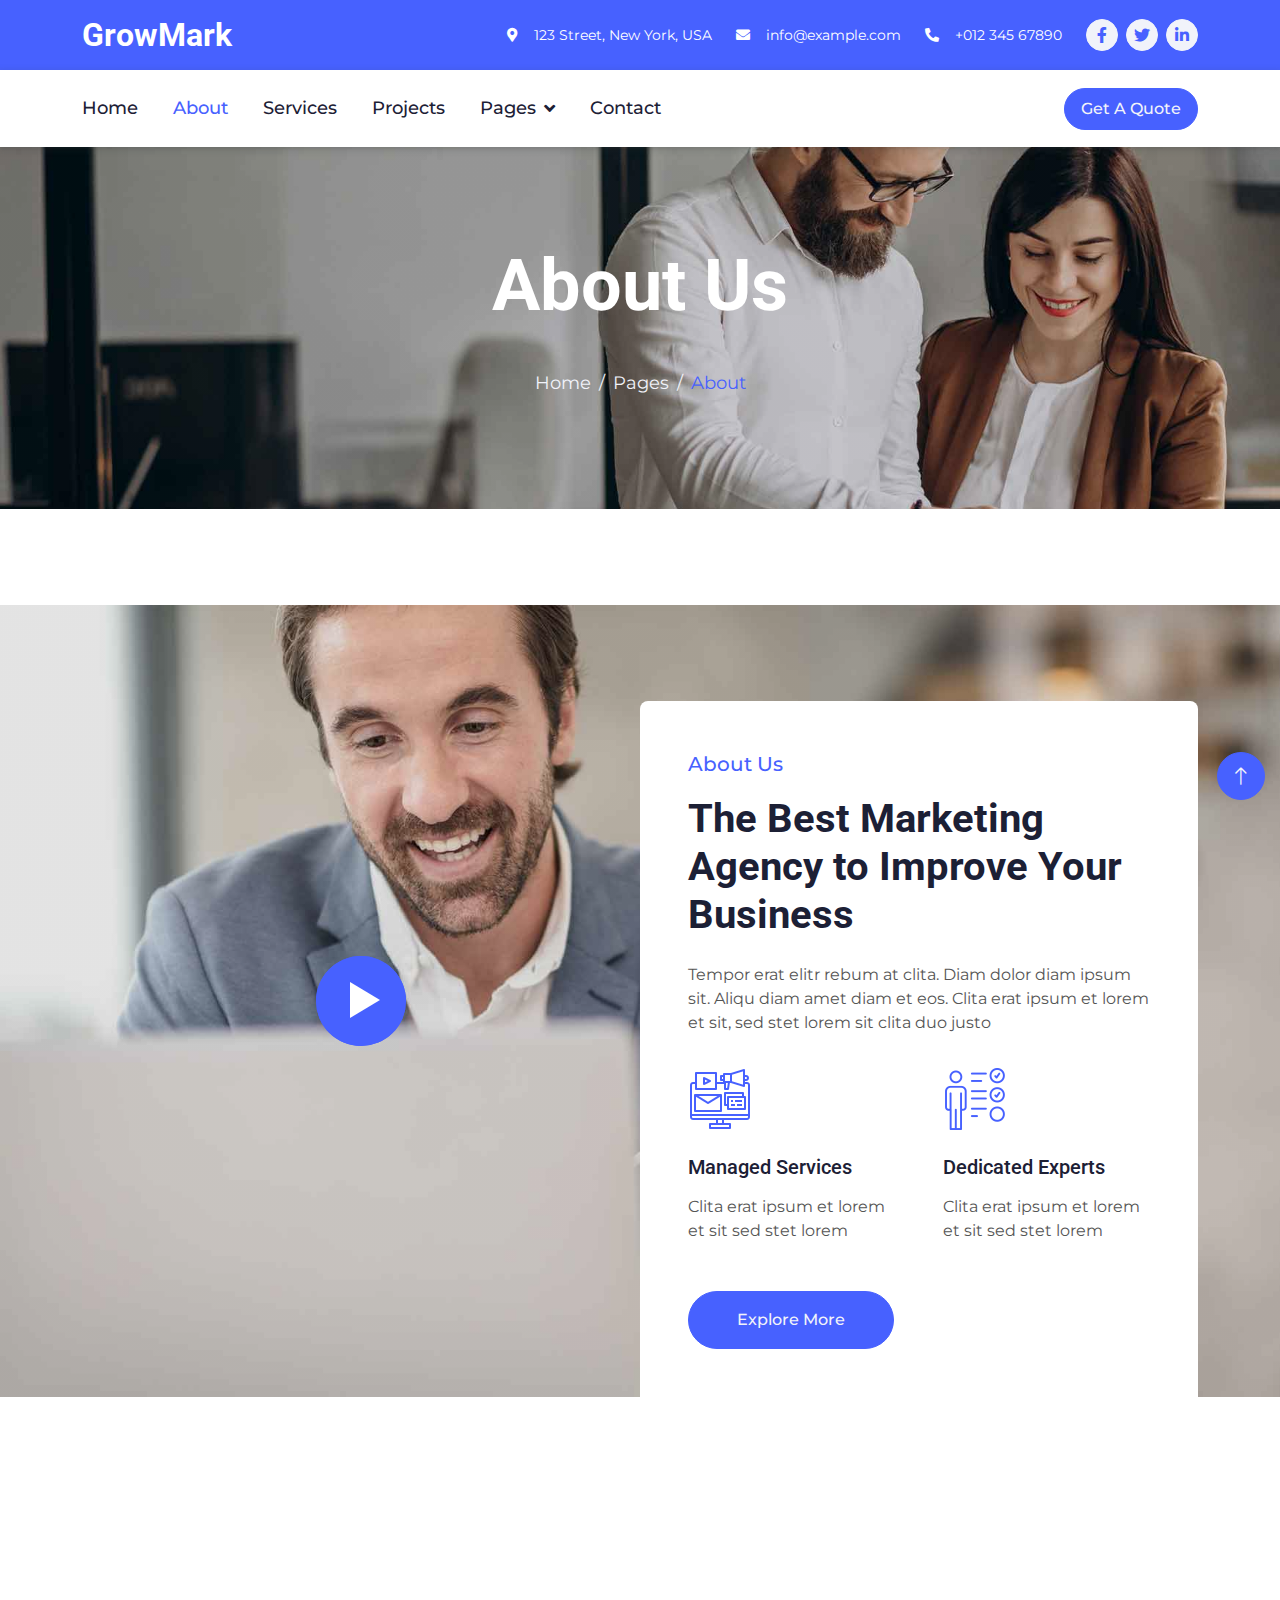
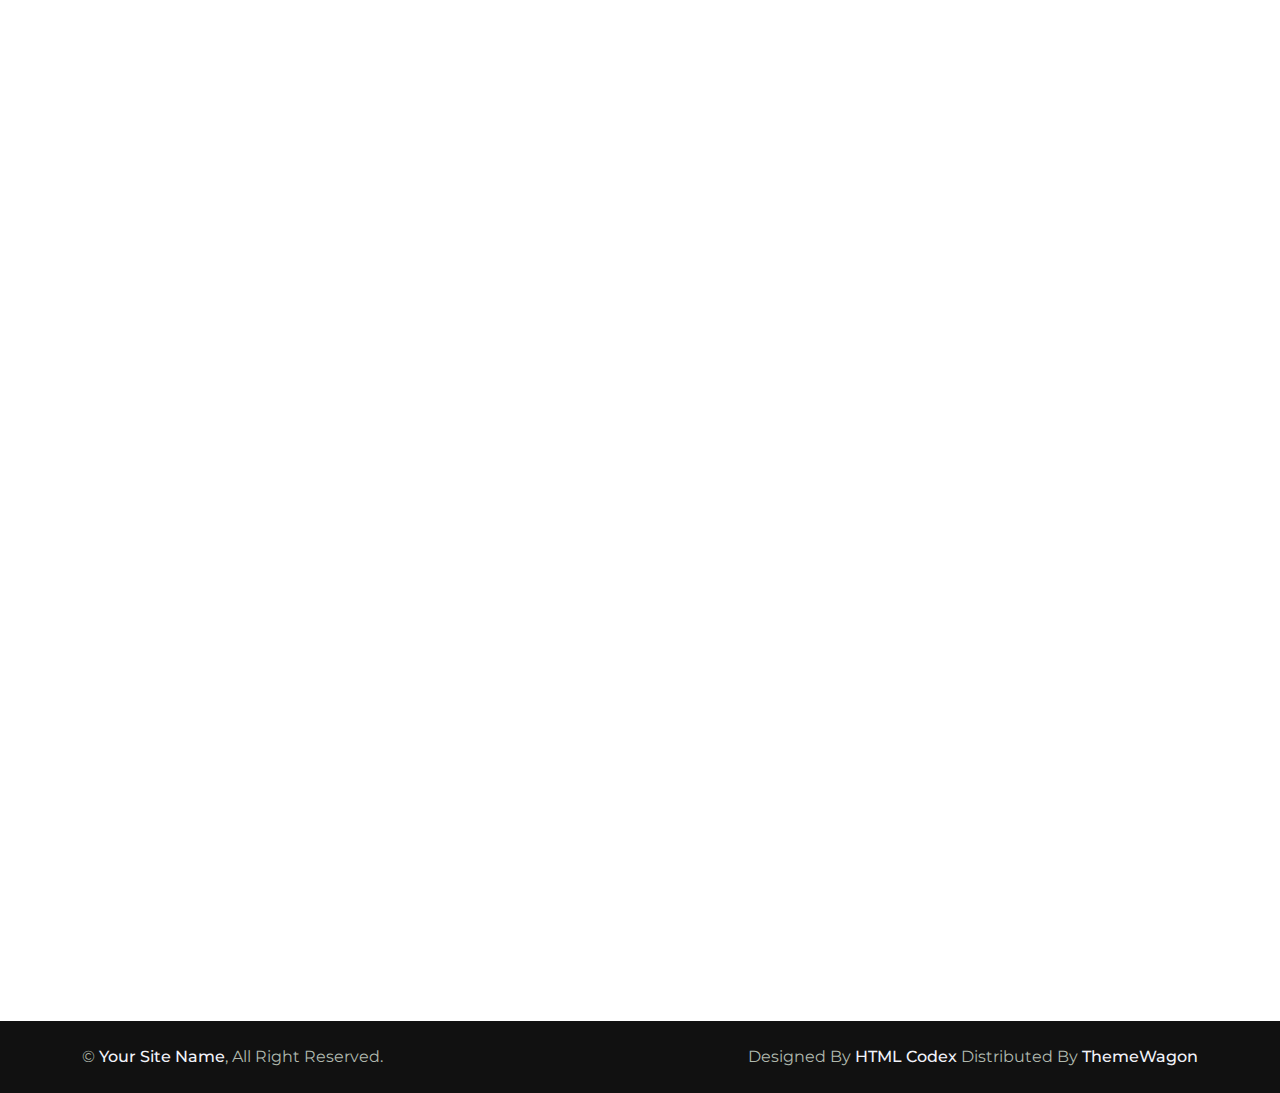
<file: about.html>
<!DOCTYPE html>
<html lang="en">

<head>
    <meta charset="utf-8">
    <title>GrowMark - Digital Marketing HTML Template</title>
    <meta content="width=device-width, initial-scale=1.0" name="viewport">
    <meta content="" name="keywords">
    <meta content="" name="description">

    <!-- Favicon -->
    <link href="img/favicon.ico" rel="icon">

    <!-- Google Web Fonts -->
    <link rel="preconnect" href="https://fonts.googleapis.com">
    <link rel="preconnect" href="https://fonts.gstatic.com" crossorigin>
    <link
        href="https://fonts.googleapis.com/css2?family=Montserrat:wght@400;500&family=Roboto:wght@500;700&display=swap"
        rel="stylesheet">

    <!-- Icon Font Stylesheet -->
    <link href="https://cdnjs.cloudflare.com/ajax/libs/font-awesome/5.10.0/css/all.min.css" rel="stylesheet">
    <link href="https://cdn.jsdelivr.net/npm/bootstrap-icons@1.4.1/font/bootstrap-icons.css" rel="stylesheet">

    <!-- Libraries Stylesheet -->
    <link href="lib/animate/animate.min.css" rel="stylesheet">
    <link href="lib/owlcarousel/assets/owl.carousel.min.css" rel="stylesheet">
    <link href="lib/lightbox/css/lightbox.min.css" rel="stylesheet">

    <!-- Customized Bootstrap Stylesheet -->
    <link href="css/bootstrap.min.css" rel="stylesheet">

    <!-- Template Stylesheet -->
    <link href="css/style.css" rel="stylesheet">
</head>

<body>
    <!-- Spinner Start -->
    <div id="spinner"
        class="show bg-white position-fixed translate-middle w-100 vh-100 top-50 start-50 d-flex align-items-center justify-content-center">
        <div class="spinner-border text-primary" role="status" style="width: 3rem; height: 3rem;"></div>
    </div>
    <!-- Spinner End -->


    <!-- Topbar Start -->
    <div class="container-fluid bg-primary text-white d-none d-lg-flex">
        <div class="container py-3">
            <div class="d-flex align-items-center">
                <a href="index.html">
                    <h2 class="text-white fw-bold m-0">GrowMark</h2>
                </a>
                <div class="ms-auto d-flex align-items-center">
                    <small class="ms-4"><i class="fa fa-map-marker-alt me-3"></i>123 Street, New York, USA</small>
                    <small class="ms-4"><i class="fa fa-envelope me-3"></i>info@example.com</small>
                    <small class="ms-4"><i class="fa fa-phone-alt me-3"></i>+012 345 67890</small>
                    <div class="ms-3 d-flex">
                        <a class="btn btn-sm-square btn-light text-primary rounded-circle ms-2" href=""><i
                                class="fab fa-facebook-f"></i></a>
                        <a class="btn btn-sm-square btn-light text-primary rounded-circle ms-2" href=""><i
                                class="fab fa-twitter"></i></a>
                        <a class="btn btn-sm-square btn-light text-primary rounded-circle ms-2" href=""><i
                                class="fab fa-linkedin-in"></i></a>
                    </div>
                </div>
            </div>
        </div>
    </div>
    <!-- Topbar End -->


    <!-- Navbar Start -->
    <div class="container-fluid bg-white sticky-top">
        <div class="container">
            <nav class="navbar navbar-expand-lg bg-white navbar-light p-lg-0">
                <a href="index.html" class="navbar-brand d-lg-none">
                    <h1 class="fw-bold m-0">GrowMark</h1>
                </a>
                <button type="button" class="navbar-toggler me-0" data-bs-toggle="collapse"
                    data-bs-target="#navbarCollapse">
                    <span class="navbar-toggler-icon"></span>
                </button>
                <div class="collapse navbar-collapse" id="navbarCollapse">
                    <div class="navbar-nav">
                        <a href="index.html" class="nav-item nav-link">Home</a>
                        <a href="about.html" class="nav-item nav-link active">About</a>
                        <a href="service.html" class="nav-item nav-link">Services</a>
                        <a href="project.html" class="nav-item nav-link">Projects</a>
                        <div class="nav-item dropdown">
                            <a href="#" class="nav-link dropdown-toggle" data-bs-toggle="dropdown">Pages</a>
                            <div class="dropdown-menu bg-light rounded-0 rounded-bottom m-0">
                                <a href="feature.html" class="dropdown-item">Features</a>
                                <a href="team.html" class="dropdown-item">Our Team</a>
                                <a href="testimonial.html" class="dropdown-item">Testimonial</a>
                                <a href="quote.html" class="dropdown-item">Quotation</a>
                                <a href="404.html" class="dropdown-item">404 Page</a>
                            </div>
                        </div>
                        <a href="contact.html" class="nav-item nav-link">Contact</a>
                    </div>
                    <div class="ms-auto d-none d-lg-block">
                        <a href="" class="btn btn-primary rounded-pill py-2 px-3">Get A Quote</a>
                    </div>
                </div>
            </nav>
        </div>
    </div>
    <!-- Navbar End -->


    <!-- Page Header Start -->
    <div class="container-fluid page-header py-5 mb-5 wow fadeIn" data-wow-delay="0.1s">
        <div class="container text-center py-5">
            <h1 class="display-2 text-white mb-4 animated slideInDown">About Us</h1>
            <nav aria-label="breadcrumb animated slideInDown">
                <ol class="breadcrumb justify-content-center mb-0">
                    <li class="breadcrumb-item"><a href="#">Home</a></li>
                    <li class="breadcrumb-item"><a href="#">Pages</a></li>
                    <li class="breadcrumb-item text-primary" aria-current="page">About</li>
                </ol>
            </nav>
        </div>
    </div>
    <!-- Page Header End -->


    <!-- About Start -->
    <div class="container-xxl about mb-5" style="margin-top: 6rem;">
        <div class="container">
            <div class="row g-0">
                <div class="col-lg-6">
                    <div class="h-100 d-flex align-items-center justify-content-center" style="min-height: 300px;">
                        <button type="button" class="btn-play" data-bs-toggle="modal"
                            data-src="https://www.youtube.com/embed/DWRcNpR6Kdc" data-bs-target="#videoModal">
                            <span></span>
                        </button>
                    </div>
                </div>
                <div class="col-lg-6 pt-lg-5 wow fadeIn" data-wow-delay="0.5s">
                    <div class="bg-white rounded-top p-5 mt-lg-5">
                        <p class="fs-5 fw-medium text-primary">About Us</p>
                        <h1 class="display-6 mb-4">The Best Marketing Agency to Improve Your Business</h1>
                        <p class="mb-4">Tempor erat elitr rebum at clita. Diam dolor diam ipsum sit. Aliqu diam amet
                            diam et eos. Clita erat ipsum et lorem et sit, sed stet lorem sit clita duo justo</p>
                        <div class="row g-5 pt-2 mb-5">
                            <div class="col-sm-6">
                                <img class="img-fluid mb-4" src="img/icon/icon-5.png" alt="">
                                <h5 class="mb-3">Managed Services</h5>
                                <span>Clita erat ipsum et lorem et sit sed stet lorem</span>
                            </div>
                            <div class="col-sm-6">
                                <img class="img-fluid mb-4" src="img/icon/icon-2.png" alt="">
                                <h5 class="mb-3">Dedicated Experts</h5>
                                <span>Clita erat ipsum et lorem et sit sed stet lorem</span>
                            </div>
                        </div>
                        <a class="btn btn-primary rounded-pill py-3 px-5" href="">Explore More</a>
                    </div>
                </div>
            </div>
        </div>
    </div>
    <!-- About End -->


    <!-- Video Modal Start -->
    <div class="modal modal-video fade" id="videoModal" tabindex="-1" aria-labelledby="exampleModalLabel"
        aria-hidden="true">
        <div class="modal-dialog">
            <div class="modal-content rounded-0">
                <div class="modal-header">
                    <h3 class="modal-title" id="exampleModalLabel">Youtube Video</h3>
                    <button type="button" class="btn-close" data-bs-dismiss="modal" aria-label="Close"></button>
                </div>
                <div class="modal-body">
                    <!-- 16:9 aspect ratio -->
                    <div class="ratio ratio-16x9">
                        <iframe class="embed-responsive-item" src="" id="video" allowfullscreen
                            allowscriptaccess="always" allow="autoplay"></iframe>
                    </div>
                </div>
            </div>
        </div>
    </div>
    <!-- Video Modal End -->


    <!-- Team Start -->
    <div class="container-xxl py-5">
        <div class="container">
            <div class="text-center mx-auto wow fadeInUp" data-wow-delay="0.1s" style="max-width: 500px;">
                <p class="fs-5 fw-medium text-primary">Our Team</p>
                <h1 class="display-5 mb-5">Our Expert People Ready to Help You</h1>
            </div>
            <div class="row g-4">
                <div class="col-lg-3 col-md-6 wow fadeInUp" data-wow-delay="0.1s">
                    <div class="team-item rounded overflow-hidden pb-4">
                        <img class="img-fluid mb-4" src="img/team-1.jpg" alt="">
                        <h5>Alex Robin</h5>
                        <span class="text-primary">Founder & CEO</span>
                        <ul class="team-social">
                            <li><a class="btn btn-square" href=""><i class="fab fa-facebook-f"></i></a></li>
                            <li><a class="btn btn-square" href=""><i class="fab fa-twitter"></i></a></li>
                            <li><a class="btn btn-square" href=""><i class="fab fa-instagram"></i></a></li>
                            <li><a class="btn btn-square" href=""><i class="fab fa-linkedin-in"></i></a></li>
                        </ul>
                    </div>
                </div>
                <div class="col-lg-3 col-md-6 wow fadeInUp" data-wow-delay="0.3s">
                    <div class="team-item rounded overflow-hidden pb-4">
                        <img class="img-fluid mb-4" src="img/team-2.jpg" alt="">
                        <h5>Adam Crew</h5>
                        <span class="text-primary">Co Founder</span>
                        <ul class="team-social">
                            <li><a class="btn btn-square" href=""><i class="fab fa-facebook-f"></i></a></li>
                            <li><a class="btn btn-square" href=""><i class="fab fa-twitter"></i></a></li>
                            <li><a class="btn btn-square" href=""><i class="fab fa-instagram"></i></a></li>
                            <li><a class="btn btn-square" href=""><i class="fab fa-linkedin-in"></i></a></li>
                        </ul>
                    </div>
                </div>
                <div class="col-lg-3 col-md-6 wow fadeInUp" data-wow-delay="0.5s">
                    <div class="team-item rounded overflow-hidden pb-4">
                        <img class="img-fluid mb-4" src="img/team-3.jpg" alt="">
                        <h5>Boris Johnson</h5>
                        <span class="text-primary">Executive Manager</span>
                        <ul class="team-social">
                            <li><a class="btn btn-square" href=""><i class="fab fa-facebook-f"></i></a></li>
                            <li><a class="btn btn-square" href=""><i class="fab fa-twitter"></i></a></li>
                            <li><a class="btn btn-square" href=""><i class="fab fa-instagram"></i></a></li>
                            <li><a class="btn btn-square" href=""><i class="fab fa-linkedin-in"></i></a></li>
                        </ul>
                    </div>
                </div>
                <div class="col-lg-3 col-md-6 wow fadeInUp" data-wow-delay="0.7s">
                    <div class="team-item rounded overflow-hidden pb-4">
                        <img class="img-fluid mb-4" src="img/team-4.jpg" alt="">
                        <h5>Robert Jordan</h5>
                        <span class="text-primary">Digital Marketer</span>
                        <ul class="team-social">
                            <li><a class="btn btn-square" href=""><i class="fab fa-facebook-f"></i></a></li>
                            <li><a class="btn btn-square" href=""><i class="fab fa-twitter"></i></a></li>
                            <li><a class="btn btn-square" href=""><i class="fab fa-instagram"></i></a></li>
                            <li><a class="btn btn-square" href=""><i class="fab fa-linkedin-in"></i></a></li>
                        </ul>
                    </div>
                </div>
            </div>
        </div>
    </div>
    <!-- Team End -->


    <!-- Footer Start -->
    <div class="container-fluid bg-dark footer mt-5 py-5 wow fadeIn" data-wow-delay="0.1s">
        <div class="container py-5">
            <div class="row g-5">
                <div class="col-lg-3 col-md-6">
                    <h4 class="text-white mb-4">Our Office</h4>
                    <p class="mb-2"><i class="fa fa-map-marker-alt me-3"></i>123 Street, New York, USA</p>
                    <p class="mb-2"><i class="fa fa-phone-alt me-3"></i>+012 345 67890</p>
                    <p class="mb-2"><i class="fa fa-envelope me-3"></i>info@example.com</p>
                    <div class="d-flex pt-3">
                        <a class="btn btn-square btn-light rounded-circle me-2" href=""><i
                                class="fab fa-twitter"></i></a>
                        <a class="btn btn-square btn-light rounded-circle me-2" href=""><i
                                class="fab fa-facebook-f"></i></a>
                        <a class="btn btn-square btn-light rounded-circle me-2" href=""><i
                                class="fab fa-youtube"></i></a>
                        <a class="btn btn-square btn-light rounded-circle me-2" href=""><i
                                class="fab fa-linkedin-in"></i></a>
                    </div>
                </div>
                <div class="col-lg-3 col-md-6">
                    <h4 class="text-white mb-4">Quick Links</h4>
                    <a class="btn btn-link" href="">About Us</a>
                    <a class="btn btn-link" href="">Contact Us</a>
                    <a class="btn btn-link" href="">Our Services</a>
                    <a class="btn btn-link" href="">Terms & Condition</a>
                    <a class="btn btn-link" href="">Support</a>
                </div>
                <div class="col-lg-3 col-md-6">
                    <h4 class="text-white mb-4">Business Hours</h4>
                    <p class="mb-1">Monday - Friday</p>
                    <h6 class="text-light">09:00 am - 07:00 pm</h6>
                    <p class="mb-1">Saturday</p>
                    <h6 class="text-light">09:00 am - 12:00 pm</h6>
                    <p class="mb-1">Sunday</p>
                    <h6 class="text-light">Closed</h6>
                </div>
                <div class="col-lg-3 col-md-6">
                    <h4 class="text-white mb-4">Newsletter</h4>
                    <p>Dolor amet sit justo amet elitr clita ipsum elitr est.</p>
                    <div class="position-relative w-100">
                        <input class="form-control bg-transparent w-100 py-3 ps-4 pe-5" type="text"
                            placeholder="Your email">
                        <button type="button"
                            class="btn btn-light py-2 position-absolute top-0 end-0 mt-2 me-2">SignUp</button>
                    </div>
                </div>
            </div>
        </div>
    </div>
    <!-- Footer End -->


    <!-- Copyright Start -->
    <div class="container-fluid copyright py-4">
        <div class="container">
            <div class="row">
                <div class="col-md-6 text-center text-md-start mb-3 mb-md-0">
                    &copy; <a class="fw-medium text-light" href="#">Your Site Name</a>, All Right Reserved.
                </div>
                <div class="col-md-6 text-center text-md-end">
                    <!--/*** This template is free as long as you keep the footer author’s credit link/attribution link/backlink. If you'd like to use the template without the footer author’s credit link/attribution link/backlink, you can purchase the Credit Removal License from "https://htmlcodex.com/credit-removal". Thank you for your support. ***/-->
                    Designed By <a class="fw-medium text-light" href="https://htmlcodex.com">HTML Codex</a>
                    Distributed By <a class="fw-medium text-light" href="https://themewagon.com">ThemeWagon</a>
                </div>
            </div>
        </div>
    </div>
    <!-- Copyright End -->


    <!-- Back to Top -->
    <a href="#" class="btn btn-lg btn-primary btn-lg-square rounded-circle back-to-top"><i
            class="bi bi-arrow-up"></i></a>


    <!-- JavaScript Libraries -->
    <script src="https://ajax.googleapis.com/ajax/libs/jquery/3.6.1/jquery.min.js"></script>
    <script src="https://cdn.jsdelivr.net/npm/bootstrap@5.0.0/dist/js/bootstrap.bundle.min.js"></script>
    <script src="lib/wow/wow.min.js"></script>
    <script src="lib/easing/easing.min.js"></script>
    <script src="lib/waypoints/waypoints.min.js"></script>
    <script src="lib/owlcarousel/owl.carousel.min.js"></script>
    <script src="lib/lightbox/js/lightbox.min.js"></script>

    <!-- Template Javascript -->
    <script src="js/main.js"></script>
</body>

</html>
</file>
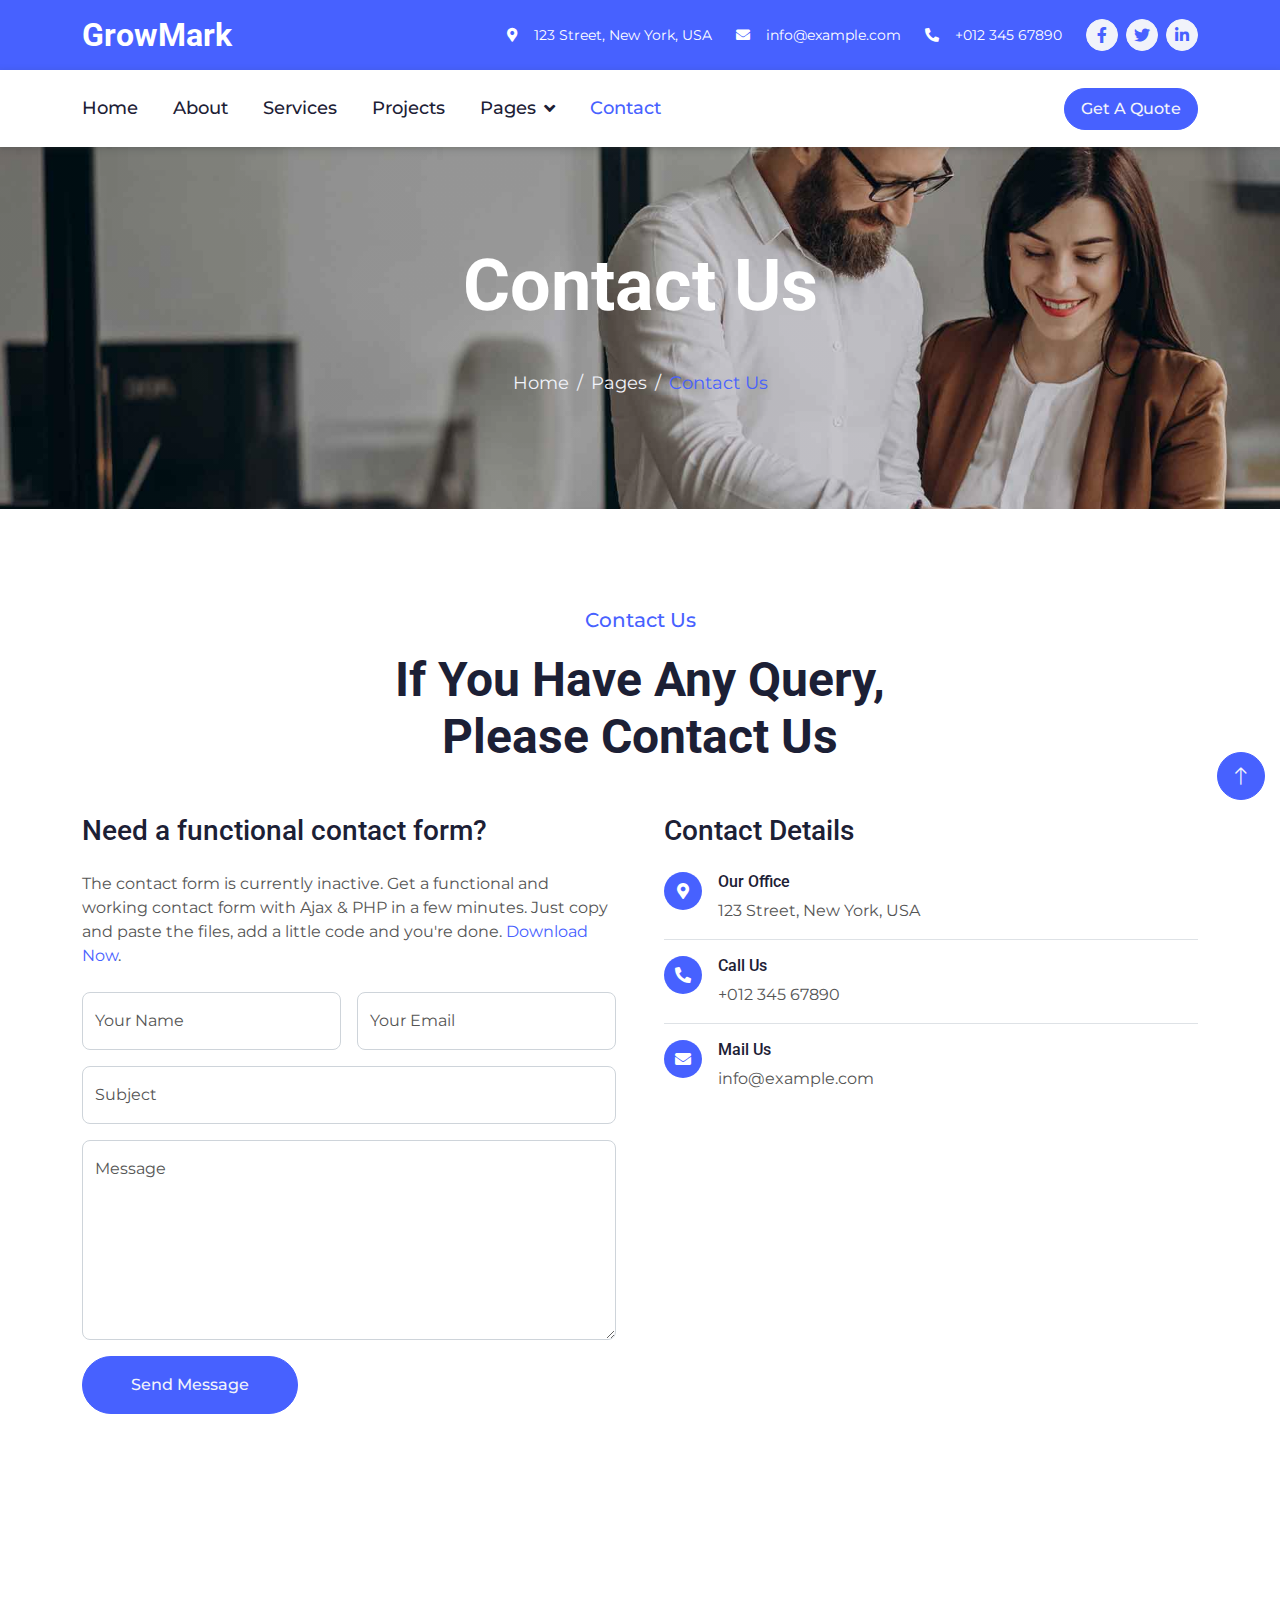
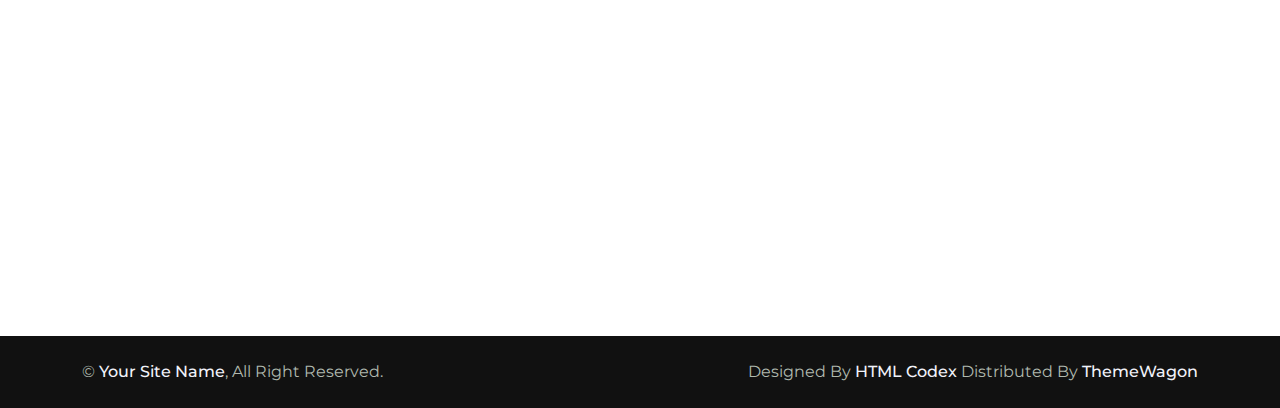
<file: contact.html>
<!DOCTYPE html>
<html lang="en">

<head>
    <meta charset="utf-8">
    <title>GrowMark - Digital Marketing HTML Template</title>
    <meta content="width=device-width, initial-scale=1.0" name="viewport">
    <meta content="" name="keywords">
    <meta content="" name="description">

    <!-- Favicon -->
    <link href="img/favicon.ico" rel="icon">

    <!-- Google Web Fonts -->
    <link rel="preconnect" href="https://fonts.googleapis.com">
    <link rel="preconnect" href="https://fonts.gstatic.com" crossorigin>
    <link href="https://fonts.googleapis.com/css2?family=Montserrat:wght@400;500&family=Roboto:wght@500;700&display=swap" rel="stylesheet">  

    <!-- Icon Font Stylesheet -->
    <link href="https://cdnjs.cloudflare.com/ajax/libs/font-awesome/5.10.0/css/all.min.css" rel="stylesheet">
    <link href="https://cdn.jsdelivr.net/npm/bootstrap-icons@1.4.1/font/bootstrap-icons.css" rel="stylesheet">

    <!-- Libraries Stylesheet -->
    <link href="lib/animate/animate.min.css" rel="stylesheet">
    <link href="lib/owlcarousel/assets/owl.carousel.min.css" rel="stylesheet">
    <link href="lib/lightbox/css/lightbox.min.css" rel="stylesheet">

    <!-- Customized Bootstrap Stylesheet -->
    <link href="css/bootstrap.min.css" rel="stylesheet">

    <!-- Template Stylesheet -->
    <link href="css/style.css" rel="stylesheet">
</head>

<body>
    <!-- Spinner Start -->
    <div id="spinner" class="show bg-white position-fixed translate-middle w-100 vh-100 top-50 start-50 d-flex align-items-center justify-content-center">
        <div class="spinner-border text-primary" role="status" style="width: 3rem; height: 3rem;"></div>
    </div>
    <!-- Spinner End -->


    <!-- Topbar Start -->
    <div class="container-fluid bg-primary text-white d-none d-lg-flex">
        <div class="container py-3">
            <div class="d-flex align-items-center">
                <a href="index.html">
                    <h2 class="text-white fw-bold m-0">GrowMark</h2>
                </a>
                <div class="ms-auto d-flex align-items-center">
                    <small class="ms-4"><i class="fa fa-map-marker-alt me-3"></i>123 Street, New York, USA</small>
                    <small class="ms-4"><i class="fa fa-envelope me-3"></i>info@example.com</small>
                    <small class="ms-4"><i class="fa fa-phone-alt me-3"></i>+012 345 67890</small>
                    <div class="ms-3 d-flex">
                        <a class="btn btn-sm-square btn-light text-primary rounded-circle ms-2" href=""><i class="fab fa-facebook-f"></i></a>
                        <a class="btn btn-sm-square btn-light text-primary rounded-circle ms-2" href=""><i class="fab fa-twitter"></i></a>
                        <a class="btn btn-sm-square btn-light text-primary rounded-circle ms-2" href=""><i class="fab fa-linkedin-in"></i></a>
                    </div>
                </div>
            </div>
        </div>
    </div>
    <!-- Topbar End -->


    <!-- Navbar Start -->
    <div class="container-fluid bg-white sticky-top">
        <div class="container">
            <nav class="navbar navbar-expand-lg bg-white navbar-light p-lg-0">
                <a href="index.html" class="navbar-brand d-lg-none">
                    <h1 class="fw-bold m-0">GrowMark</h1>
                </a>
                <button type="button" class="navbar-toggler me-0" data-bs-toggle="collapse" data-bs-target="#navbarCollapse">
                    <span class="navbar-toggler-icon"></span>
                </button>
                <div class="collapse navbar-collapse" id="navbarCollapse">
                    <div class="navbar-nav">
                        <a href="index.html" class="nav-item nav-link">Home</a>
                        <a href="about.html" class="nav-item nav-link">About</a>
                        <a href="service.html" class="nav-item nav-link">Services</a>
                        <a href="project.html" class="nav-item nav-link">Projects</a>
                        <div class="nav-item dropdown">
                            <a href="#" class="nav-link dropdown-toggle" data-bs-toggle="dropdown">Pages</a>
                            <div class="dropdown-menu bg-light rounded-0 rounded-bottom m-0">
                                <a href="feature.html" class="dropdown-item">Features</a>
                                <a href="team.html" class="dropdown-item">Our Team</a>
                                <a href="testimonial.html" class="dropdown-item">Testimonial</a>
                                <a href="quote.html" class="dropdown-item">Quotation</a>
                                <a href="404.html" class="dropdown-item">404 Page</a>
                            </div>
                        </div>
                        <a href="contact.html" class="nav-item nav-link active">Contact</a>
                    </div>
                    <div class="ms-auto d-none d-lg-block">
                        <a href="" class="btn btn-primary rounded-pill py-2 px-3">Get A Quote</a>
                    </div>
                </div>
            </nav>
        </div>
    </div>
    <!-- Navbar End -->


    <!-- Page Header Start -->
    <div class="container-fluid page-header py-5 mb-5 wow fadeIn" data-wow-delay="0.1s">
        <div class="container text-center py-5">
            <h1 class="display-2 text-white mb-4 animated slideInDown">Contact Us</h1>
            <nav aria-label="breadcrumb animated slideInDown">
                <ol class="breadcrumb justify-content-center mb-0">
                    <li class="breadcrumb-item"><a href="#">Home</a></li>
                    <li class="breadcrumb-item"><a href="#">Pages</a></li>
                    <li class="breadcrumb-item text-primary" aria-current="page">Contact Us</li>
                </ol>
            </nav>
        </div>
    </div>
    <!-- Page Header End -->


    <!-- Contact Start -->
    <div class="container-xxl py-5">
        <div class="container">
            <div class="text-center mx-auto wow fadeInUp" data-wow-delay="0.1s" style="max-width: 500px;">
                <p class="fs-5 fw-medium text-primary">Contact Us</p>
                <h1 class="display-5 mb-5">If You Have Any Query, Please Contact Us</h1>
            </div>
            <div class="row g-5">
                <div class="col-lg-6 wow fadeInUp" data-wow-delay="0.1s">
                    <h3 class="mb-4">Need a functional contact form?</h3>
                    <p class="mb-4">The contact form is currently inactive. Get a functional and working contact form with Ajax & PHP in a few minutes. Just copy and paste the files, add a little code and you're done. <a href="https://htmlcodex.com/contact-form">Download Now</a>.</p>
                    <form>
                        <div class="row g-3">
                            <div class="col-md-6">
                                <div class="form-floating">
                                    <input type="text" class="form-control" id="name" placeholder="Your Name">
                                    <label for="name">Your Name</label>
                                </div>
                            </div>
                            <div class="col-md-6">
                                <div class="form-floating">
                                    <input type="email" class="form-control" id="email" placeholder="Your Email">
                                    <label for="email">Your Email</label>
                                </div>
                            </div>
                            <div class="col-12">
                                <div class="form-floating">
                                    <input type="text" class="form-control" id="subject" placeholder="Subject">
                                    <label for="subject">Subject</label>
                                </div>
                            </div>
                            <div class="col-12">
                                <div class="form-floating">
                                    <textarea class="form-control" placeholder="Leave a message here" id="message" style="height: 200px"></textarea>
                                    <label for="message">Message</label>
                                </div>
                            </div>
                            <div class="col-12">
                                <button class="btn btn-primary rounded-pill py-3 px-5" type="submit">Send Message</button>
                            </div>
                        </div>
                    </form>
                </div>
                <div class="col-lg-6 wow fadeInUp" data-wow-delay="0.5s">
                    <h3 class="mb-4">Contact Details</h3>
                    <div class="d-flex border-bottom pb-3 mb-3">
                        <div class="flex-shrink-0 btn-square bg-primary rounded-circle">
                            <i class="fa fa-map-marker-alt text-white"></i>
                        </div>
                        <div class="ms-3">
                            <h6>Our Office</h6>
                            <span>123 Street, New York, USA</span>
                        </div>
                    </div>
                    <div class="d-flex border-bottom pb-3 mb-3">
                        <div class="flex-shrink-0 btn-square bg-primary rounded-circle">
                            <i class="fa fa-phone-alt text-white"></i>
                        </div>
                        <div class="ms-3">
                            <h6>Call Us</h6>
                            <span>+012 345 67890</span>
                        </div>
                    </div>
                    <div class="d-flex border-bottom-0 pb-3 mb-3">
                        <div class="flex-shrink-0 btn-square bg-primary rounded-circle">
                            <i class="fa fa-envelope text-white"></i>
                        </div>
                        <div class="ms-3">
                            <h6>Mail Us</h6>
                            <span>info@example.com</span>
                        </div>
                    </div>

                    <iframe class="w-100 rounded"
                    src="https://www.google.com/maps/embed?pb=!1m18!1m12!1m3!1d3001156.4288297426!2d-78.01371936852176!3d42.72876761954724!2m3!1f0!2f0!3f0!3m2!1i1024!2i768!4f13.1!3m3!1m2!1s0x4ccc4bf0f123a5a9%3A0xddcfc6c1de189567!2sNew%20York%2C%20USA!5e0!3m2!1sen!2sbd!4v1603794290143!5m2!1sen!2sbd"
                    frameborder="0" style="min-height: 300px; border:0;" allowfullscreen="" aria-hidden="false"
                    tabindex="0"></iframe>
                </div>
            </div>
        </div>
    </div>
    <!-- Contact End -->


    <!-- Footer Start -->
    <div class="container-fluid bg-dark footer mt-5 py-5 wow fadeIn" data-wow-delay="0.1s">
        <div class="container py-5">
            <div class="row g-5">
                <div class="col-lg-3 col-md-6">
                    <h4 class="text-white mb-4">Our Office</h4>
                    <p class="mb-2"><i class="fa fa-map-marker-alt me-3"></i>123 Street, New York, USA</p>
                    <p class="mb-2"><i class="fa fa-phone-alt me-3"></i>+012 345 67890</p>
                    <p class="mb-2"><i class="fa fa-envelope me-3"></i>info@example.com</p>
                    <div class="d-flex pt-3">
                        <a class="btn btn-square btn-light rounded-circle me-2" href=""><i class="fab fa-twitter"></i></a>
                        <a class="btn btn-square btn-light rounded-circle me-2" href=""><i class="fab fa-facebook-f"></i></a>
                        <a class="btn btn-square btn-light rounded-circle me-2" href=""><i class="fab fa-youtube"></i></a>
                        <a class="btn btn-square btn-light rounded-circle me-2" href=""><i class="fab fa-linkedin-in"></i></a>
                    </div>
                </div>
                <div class="col-lg-3 col-md-6">
                    <h4 class="text-white mb-4">Quick Links</h4>
                    <a class="btn btn-link" href="">About Us</a>
                    <a class="btn btn-link" href="">Contact Us</a>
                    <a class="btn btn-link" href="">Our Services</a>
                    <a class="btn btn-link" href="">Terms & Condition</a>
                    <a class="btn btn-link" href="">Support</a>
                </div>
                <div class="col-lg-3 col-md-6">
                    <h4 class="text-white mb-4">Business Hours</h4>
                    <p class="mb-1">Monday - Friday</p>
                    <h6 class="text-light">09:00 am - 07:00 pm</h6>
                    <p class="mb-1">Saturday</p>
                    <h6 class="text-light">09:00 am - 12:00 pm</h6>
                    <p class="mb-1">Sunday</p>
                    <h6 class="text-light">Closed</h6>
                </div>
                <div class="col-lg-3 col-md-6">
                    <h4 class="text-white mb-4">Newsletter</h4>
                    <p>Dolor amet sit justo amet elitr clita ipsum elitr est.</p>
                    <div class="position-relative w-100">
                        <input class="form-control bg-transparent w-100 py-3 ps-4 pe-5" type="text" placeholder="Your email">
                        <button type="button" class="btn btn-light py-2 position-absolute top-0 end-0 mt-2 me-2">SignUp</button>
                    </div>
                </div>
            </div>
        </div>
    </div>
    <!-- Footer End -->


    <!-- Copyright Start -->
    <div class="container-fluid copyright py-4">
        <div class="container">
            <div class="row">
                <div class="col-md-6 text-center text-md-start mb-3 mb-md-0">
                    &copy; <a class="fw-medium text-light" href="#">Your Site Name</a>, All Right Reserved.
                </div>
                <div class="col-md-6 text-center text-md-end">
                    <!--/*** This template is free as long as you keep the footer author’s credit link/attribution link/backlink. If you'd like to use the template without the footer author’s credit link/attribution link/backlink, you can purchase the Credit Removal License from "https://htmlcodex.com/credit-removal". Thank you for your support. ***/-->
                    Designed By <a class="fw-medium text-light" href="https://htmlcodex.com">HTML Codex</a>
                    Distributed By <a class="fw-medium text-light" href="https://themewagon.com">ThemeWagon</a>
                </div>
            </div>
        </div>
    </div>
    <!-- Copyright End -->


    <!-- Back to Top -->
    <a href="#" class="btn btn-lg btn-primary btn-lg-square rounded-circle back-to-top"><i class="bi bi-arrow-up"></i></a>


    <!-- JavaScript Libraries -->
    <script src="https://ajax.googleapis.com/ajax/libs/jquery/3.6.1/jquery.min.js"></script>
    <script src="https://cdn.jsdelivr.net/npm/bootstrap@5.0.0/dist/js/bootstrap.bundle.min.js"></script>
    <script src="lib/wow/wow.min.js"></script>
    <script src="lib/easing/easing.min.js"></script>
    <script src="lib/waypoints/waypoints.min.js"></script>
    <script src="lib/owlcarousel/owl.carousel.min.js"></script>
    <script src="lib/lightbox/js/lightbox.min.js"></script>

    <!-- Template Javascript -->
    <script src="js/main.js"></script>
</body>

</html>
</file>
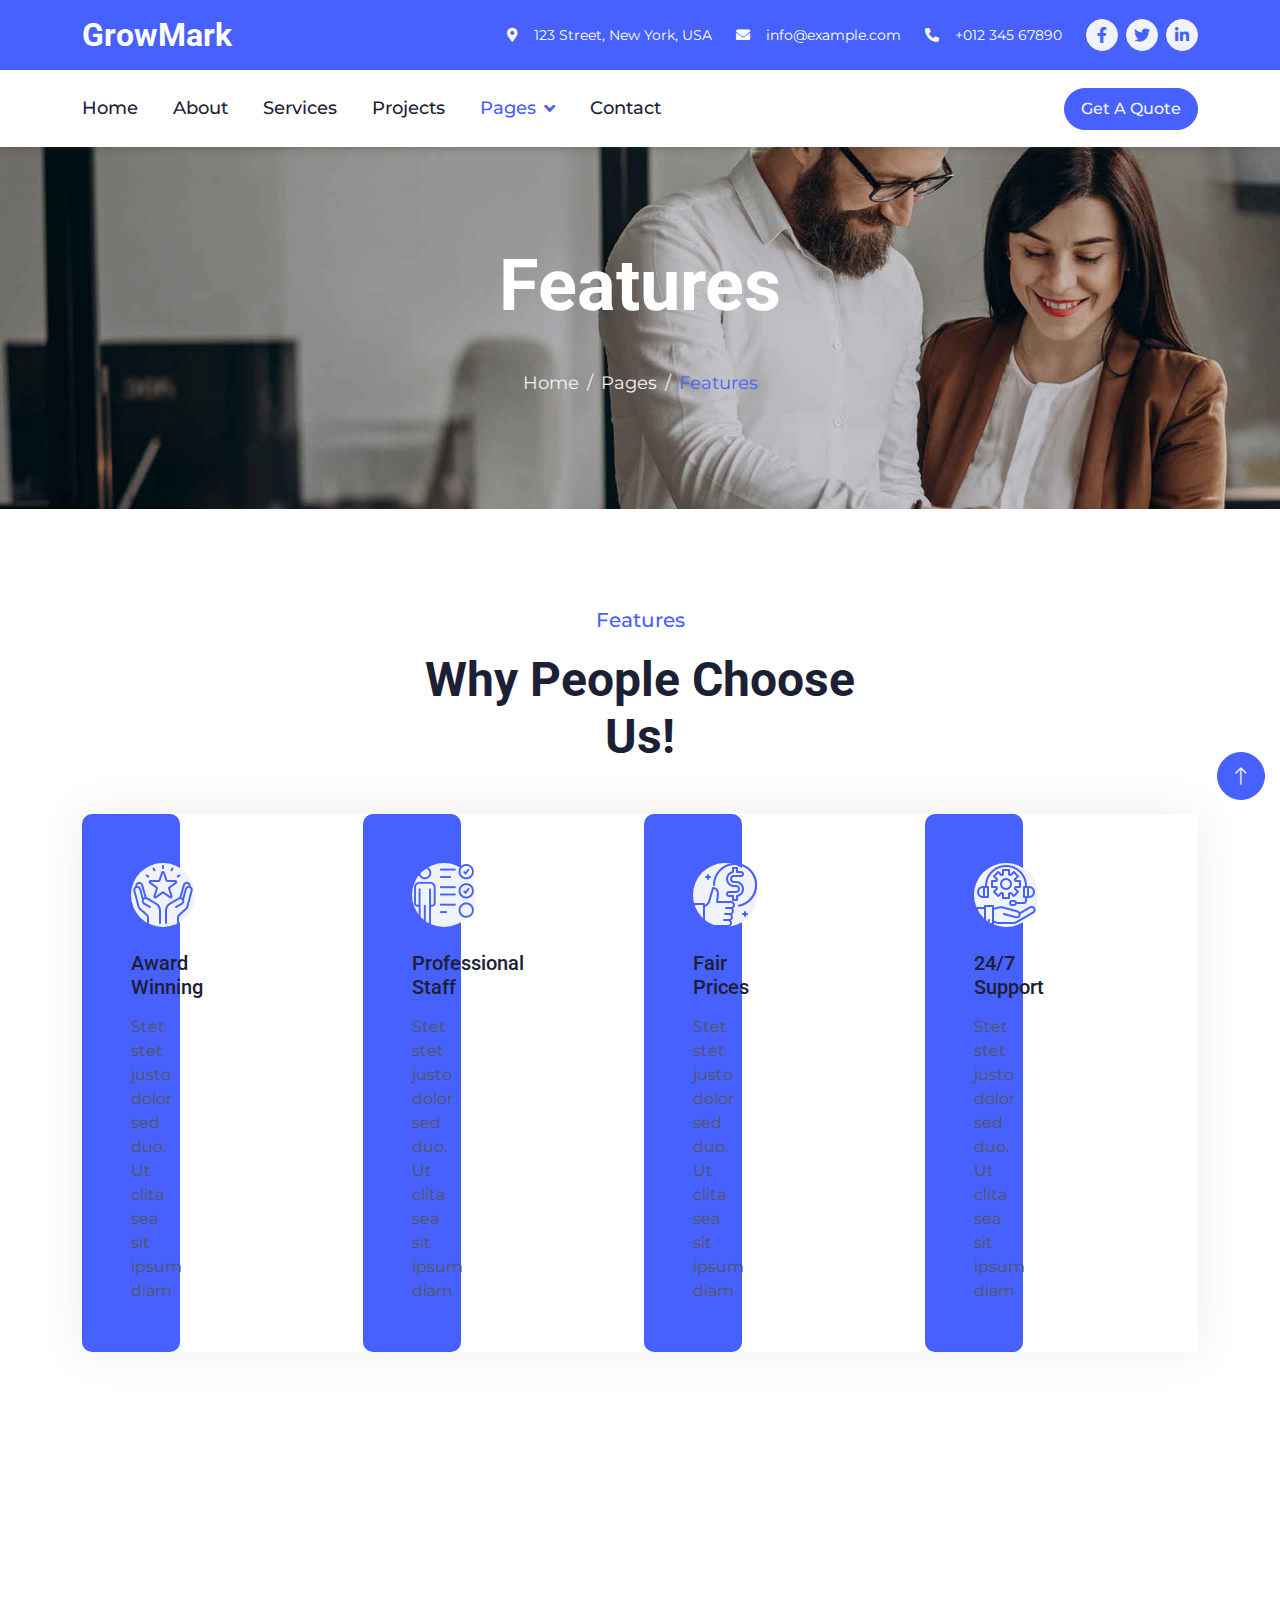
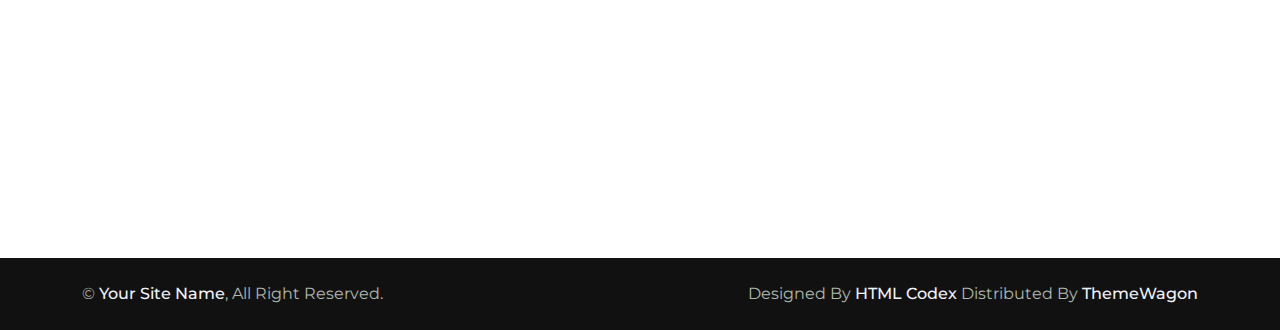
<file: feature.html>
<!DOCTYPE html>
<html lang="en">

<head>
    <meta charset="utf-8">
    <title>GrowMark - Digital Marketing HTML Template</title>
    <meta content="width=device-width, initial-scale=1.0" name="viewport">
    <meta content="" name="keywords">
    <meta content="" name="description">

    <!-- Favicon -->
    <link href="img/favicon.ico" rel="icon">

    <!-- Google Web Fonts -->
    <link rel="preconnect" href="https://fonts.googleapis.com">
    <link rel="preconnect" href="https://fonts.gstatic.com" crossorigin>
    <link
        href="https://fonts.googleapis.com/css2?family=Montserrat:wght@400;500&family=Roboto:wght@500;700&display=swap"
        rel="stylesheet">

    <!-- Icon Font Stylesheet -->
    <link href="https://cdnjs.cloudflare.com/ajax/libs/font-awesome/5.10.0/css/all.min.css" rel="stylesheet">
    <link href="https://cdn.jsdelivr.net/npm/bootstrap-icons@1.4.1/font/bootstrap-icons.css" rel="stylesheet">

    <!-- Libraries Stylesheet -->
    <link href="lib/animate/animate.min.css" rel="stylesheet">
    <link href="lib/owlcarousel/assets/owl.carousel.min.css" rel="stylesheet">
    <link href="lib/lightbox/css/lightbox.min.css" rel="stylesheet">

    <!-- Customized Bootstrap Stylesheet -->
    <link href="css/bootstrap.min.css" rel="stylesheet">

    <!-- Template Stylesheet -->
    <link href="css/style.css" rel="stylesheet">
</head>

<body>
    <!-- Spinner Start -->
    <div id="spinner"
        class="show bg-white position-fixed translate-middle w-100 vh-100 top-50 start-50 d-flex align-items-center justify-content-center">
        <div class="spinner-border text-primary" role="status" style="width: 3rem; height: 3rem;"></div>
    </div>
    <!-- Spinner End -->


    <!-- Topbar Start -->
    <div class="container-fluid bg-primary text-white d-none d-lg-flex">
        <div class="container py-3">
            <div class="d-flex align-items-center">
                <a href="index.html">
                    <h2 class="text-white fw-bold m-0">GrowMark</h2>
                </a>
                <div class="ms-auto d-flex align-items-center">
                    <small class="ms-4"><i class="fa fa-map-marker-alt me-3"></i>123 Street, New York, USA</small>
                    <small class="ms-4"><i class="fa fa-envelope me-3"></i>info@example.com</small>
                    <small class="ms-4"><i class="fa fa-phone-alt me-3"></i>+012 345 67890</small>
                    <div class="ms-3 d-flex">
                        <a class="btn btn-sm-square btn-light text-primary rounded-circle ms-2" href=""><i
                                class="fab fa-facebook-f"></i></a>
                        <a class="btn btn-sm-square btn-light text-primary rounded-circle ms-2" href=""><i
                                class="fab fa-twitter"></i></a>
                        <a class="btn btn-sm-square btn-light text-primary rounded-circle ms-2" href=""><i
                                class="fab fa-linkedin-in"></i></a>
                    </div>
                </div>
            </div>
        </div>
    </div>
    <!-- Topbar End -->


    <!-- Navbar Start -->
    <div class="container-fluid bg-white sticky-top">
        <div class="container">
            <nav class="navbar navbar-expand-lg bg-white navbar-light p-lg-0">
                <a href="index.html" class="navbar-brand d-lg-none">
                    <h1 class="fw-bold m-0">GrowMark</h1>
                </a>
                <button type="button" class="navbar-toggler me-0" data-bs-toggle="collapse"
                    data-bs-target="#navbarCollapse">
                    <span class="navbar-toggler-icon"></span>
                </button>
                <div class="collapse navbar-collapse" id="navbarCollapse">
                    <div class="navbar-nav">
                        <a href="index.html" class="nav-item nav-link">Home</a>
                        <a href="about.html" class="nav-item nav-link">About</a>
                        <a href="service.html" class="nav-item nav-link">Services</a>
                        <a href="project.html" class="nav-item nav-link">Projects</a>
                        <div class="nav-item dropdown">
                            <a href="#" class="nav-link dropdown-toggle active" data-bs-toggle="dropdown">Pages</a>
                            <div class="dropdown-menu bg-light rounded-0 rounded-bottom m-0">
                                <a href="feature.html" class="dropdown-item active">Features</a>
                                <a href="team.html" class="dropdown-item">Our Team</a>
                                <a href="testimonial.html" class="dropdown-item">Testimonial</a>
                                <a href="quote.html" class="dropdown-item">Quotation</a>
                                <a href="404.html" class="dropdown-item">404 Page</a>
                            </div>
                        </div>
                        <a href="contact.html" class="nav-item nav-link">Contact</a>
                    </div>
                    <div class="ms-auto d-none d-lg-block">
                        <a href="" class="btn btn-primary rounded-pill py-2 px-3">Get A Quote</a>
                    </div>
                </div>
            </nav>
        </div>
    </div>
    <!-- Navbar End -->


    <!-- Page Header Start -->
    <div class="container-fluid page-header py-5 mb-5 wow fadeIn" data-wow-delay="0.1s">
        <div class="container text-center py-5">
            <h1 class="display-2 text-white mb-4 animated slideInDown">Features</h1>
            <nav aria-label="breadcrumb animated slideInDown">
                <ol class="breadcrumb justify-content-center mb-0">
                    <li class="breadcrumb-item"><a href="#">Home</a></li>
                    <li class="breadcrumb-item"><a href="#">Pages</a></li>
                    <li class="breadcrumb-item text-primary" aria-current="page">Features</li>
                </ol>
            </nav>
        </div>
    </div>
    <!-- Page Header End -->


    <!-- Features Start -->
    <div class="container-xxl py-5">
        <div class="text-center mx-auto wow fadeInUp" data-wow-delay="0.1s" style="max-width: 500px;">
            <p class="fs-5 fw-medium text-primary">Features</p>
            <h1 class="display-5 mb-5">Why People Choose Us!</h1>
        </div>
        <div class="container">
            <div class="row g-0 feature-row">
                <div class="col-md-6 col-lg-3 wow fadeIn" data-wow-delay="0.1s">
                    <div class="feature-item border h-100 p-5">
                        <div class="btn-square bg-light rounded-circle mb-4" style="width: 64px; height: 64px;">
                            <img class="img-fluid" src="img/icon/icon-1.png" alt="Icon">
                        </div>
                        <h5 class="mb-3">Award Winning</h5>
                        <p class="mb-0">Stet stet justo dolor sed duo. Ut clita sea sit ipsum diam</p>
                    </div>
                </div>
                <div class="col-md-6 col-lg-3 wow fadeIn" data-wow-delay="0.3s">
                    <div class="feature-item border h-100 p-5">
                        <div class="btn-square bg-light rounded-circle mb-4" style="width: 64px; height: 64px;">
                            <img class="img-fluid" src="img/icon/icon-2.png" alt="Icon">
                        </div>
                        <h5 class="mb-3">Professional Staff</h5>
                        <p class="mb-0">Stet stet justo dolor sed duo. Ut clita sea sit ipsum diam</p>
                    </div>
                </div>
                <div class="col-md-6 col-lg-3 wow fadeIn" data-wow-delay="0.5s">
                    <div class="feature-item border h-100 p-5">
                        <div class="btn-square bg-light rounded-circle mb-4" style="width: 64px; height: 64px;">
                            <img class="img-fluid" src="img/icon/icon-3.png" alt="Icon">
                        </div>
                        <h5 class="mb-3">Fair Prices</h5>
                        <p class="mb-0">Stet stet justo dolor sed duo. Ut clita sea sit ipsum diam</p>
                    </div>
                </div>
                <div class="col-md-6 col-lg-3 wow fadeIn" data-wow-delay="0.7s">
                    <div class="feature-item border h-100 p-5">
                        <div class="btn-square bg-light rounded-circle mb-4" style="width: 64px; height: 64px;">
                            <img class="img-fluid" src="img/icon/icon-4.png" alt="Icon">
                        </div>
                        <h5 class="mb-3">24/7 Support</h5>
                        <p class="mb-0">Stet stet justo dolor sed duo. Ut clita sea sit ipsum diam</p>
                    </div>
                </div>
            </div>
        </div>
    </div>
    <!-- Features End -->


    <!-- Footer Start -->
    <div class="container-fluid bg-dark footer mt-5 py-5 wow fadeIn" data-wow-delay="0.1s">
        <div class="container py-5">
            <div class="row g-5">
                <div class="col-lg-3 col-md-6">
                    <h4 class="text-white mb-4">Our Office</h4>
                    <p class="mb-2"><i class="fa fa-map-marker-alt me-3"></i>123 Street, New York, USA</p>
                    <p class="mb-2"><i class="fa fa-phone-alt me-3"></i>+012 345 67890</p>
                    <p class="mb-2"><i class="fa fa-envelope me-3"></i>info@example.com</p>
                    <div class="d-flex pt-3">
                        <a class="btn btn-square btn-light rounded-circle me-2" href=""><i
                                class="fab fa-twitter"></i></a>
                        <a class="btn btn-square btn-light rounded-circle me-2" href=""><i
                                class="fab fa-facebook-f"></i></a>
                        <a class="btn btn-square btn-light rounded-circle me-2" href=""><i
                                class="fab fa-youtube"></i></a>
                        <a class="btn btn-square btn-light rounded-circle me-2" href=""><i
                                class="fab fa-linkedin-in"></i></a>
                    </div>
                </div>
                <div class="col-lg-3 col-md-6">
                    <h4 class="text-white mb-4">Quick Links</h4>
                    <a class="btn btn-link" href="">About Us</a>
                    <a class="btn btn-link" href="">Contact Us</a>
                    <a class="btn btn-link" href="">Our Services</a>
                    <a class="btn btn-link" href="">Terms & Condition</a>
                    <a class="btn btn-link" href="">Support</a>
                </div>
                <div class="col-lg-3 col-md-6">
                    <h4 class="text-white mb-4">Business Hours</h4>
                    <p class="mb-1">Monday - Friday</p>
                    <h6 class="text-light">09:00 am - 07:00 pm</h6>
                    <p class="mb-1">Saturday</p>
                    <h6 class="text-light">09:00 am - 12:00 pm</h6>
                    <p class="mb-1">Sunday</p>
                    <h6 class="text-light">Closed</h6>
                </div>
                <div class="col-lg-3 col-md-6">
                    <h4 class="text-white mb-4">Newsletter</h4>
                    <p>Dolor amet sit justo amet elitr clita ipsum elitr est.</p>
                    <div class="position-relative w-100">
                        <input class="form-control bg-transparent w-100 py-3 ps-4 pe-5" type="text"
                            placeholder="Your email">
                        <button type="button"
                            class="btn btn-light py-2 position-absolute top-0 end-0 mt-2 me-2">SignUp</button>
                    </div>
                </div>
            </div>
        </div>
    </div>
    <!-- Footer End -->


    <!-- Copyright Start -->
    <div class="container-fluid copyright py-4">
        <div class="container">
            <div class="row">
                <div class="col-md-6 text-center text-md-start mb-3 mb-md-0">
                    &copy; <a class="fw-medium text-light" href="#">Your Site Name</a>, All Right Reserved.
                </div>
                <div class="col-md-6 text-center text-md-end">
                    <!--/*** This template is free as long as you keep the footer author’s credit link/attribution link/backlink. If you'd like to use the template without the footer author’s credit link/attribution link/backlink, you can purchase the Credit Removal License from "https://htmlcodex.com/credit-removal". Thank you for your support. ***/-->
                    Designed By <a class="fw-medium text-light" href="https://htmlcodex.com">HTML Codex</a>
                    Distributed By <a class="fw-medium text-light" href="https://themewagon.com">ThemeWagon</a>
                </div>
            </div>
        </div>
    </div>
    <!-- Copyright End -->


    <!-- Back to Top -->
    <a href="#" class="btn btn-lg btn-primary btn-lg-square rounded-circle back-to-top"><i
            class="bi bi-arrow-up"></i></a>


    <!-- JavaScript Libraries -->
    <script src="https://ajax.googleapis.com/ajax/libs/jquery/3.6.1/jquery.min.js"></script>
    <script src="https://cdn.jsdelivr.net/npm/bootstrap@5.0.0/dist/js/bootstrap.bundle.min.js"></script>
    <script src="lib/wow/wow.min.js"></script>
    <script src="lib/easing/easing.min.js"></script>
    <script src="lib/waypoints/waypoints.min.js"></script>
    <script src="lib/owlcarousel/owl.carousel.min.js"></script>
    <script src="lib/lightbox/js/lightbox.min.js"></script>

    <!-- Template Javascript -->
    <script src="js/main.js"></script>
</body>

</html>
</file>
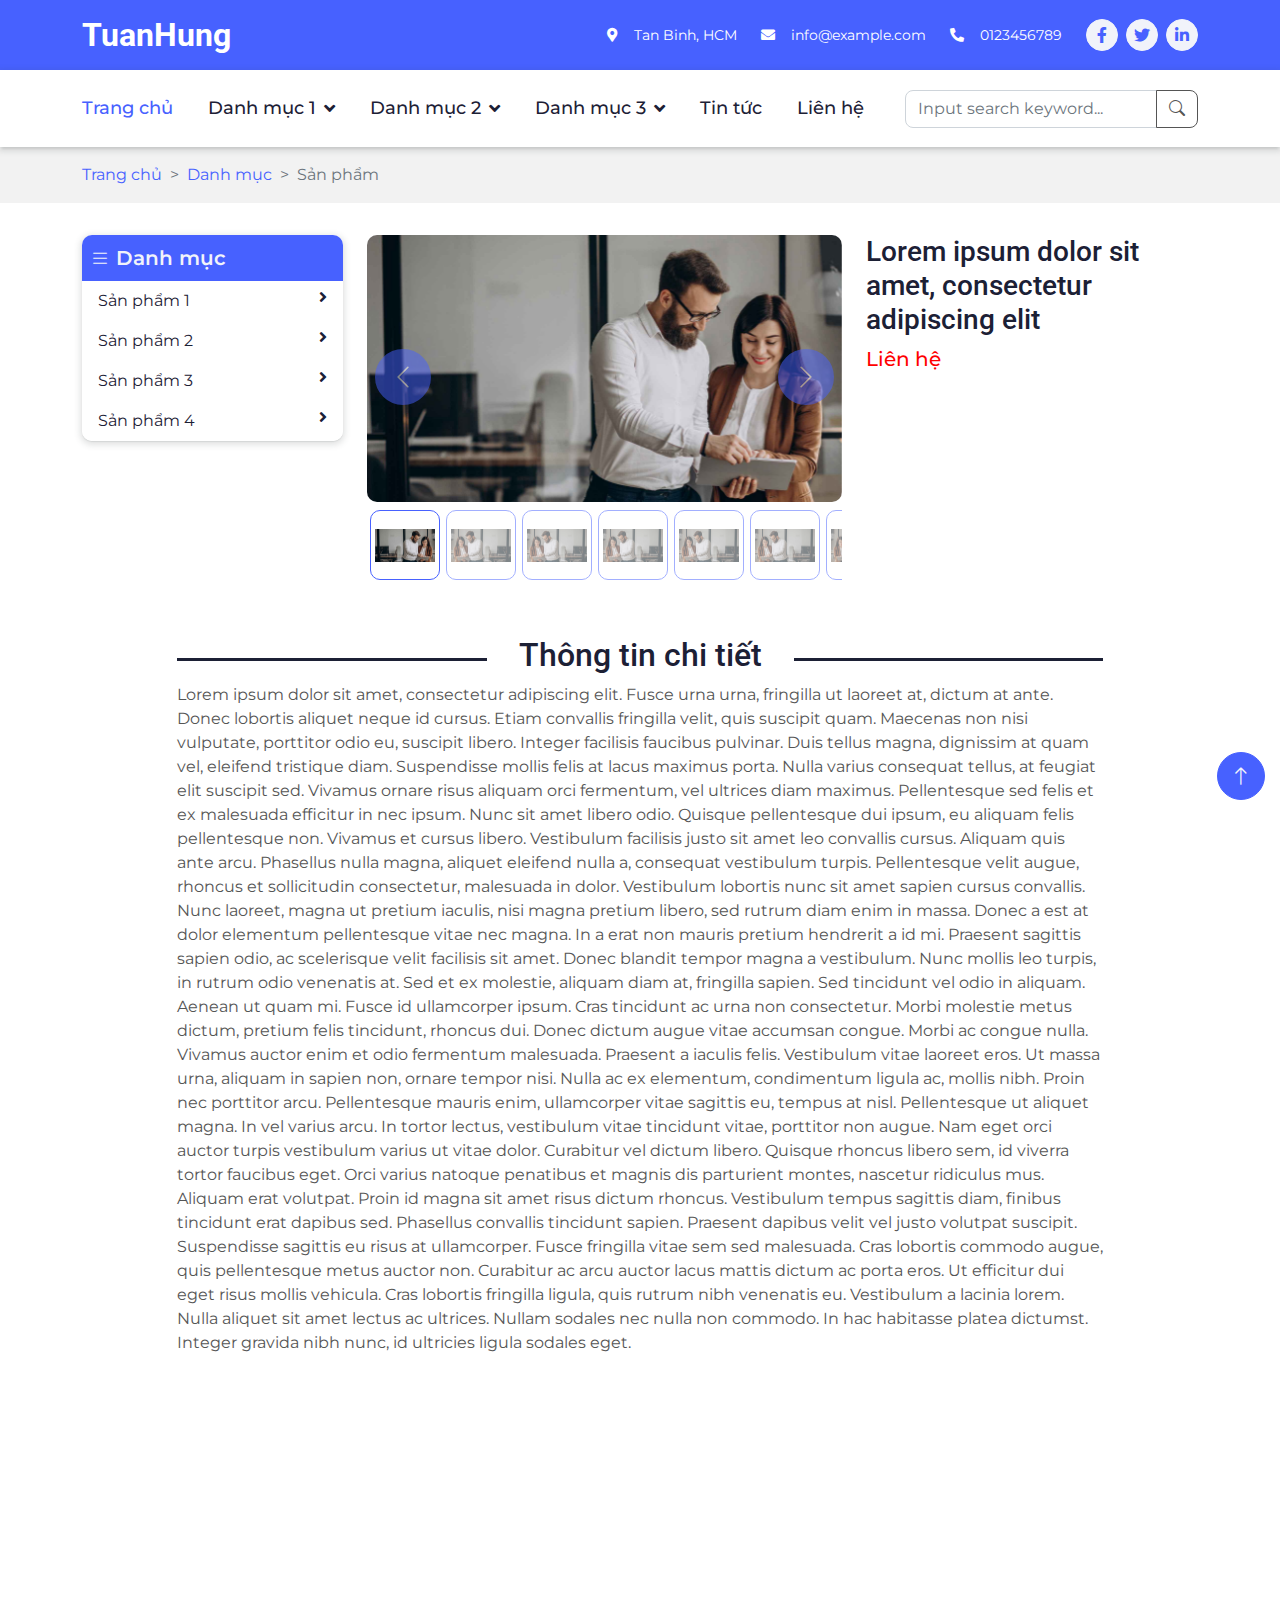
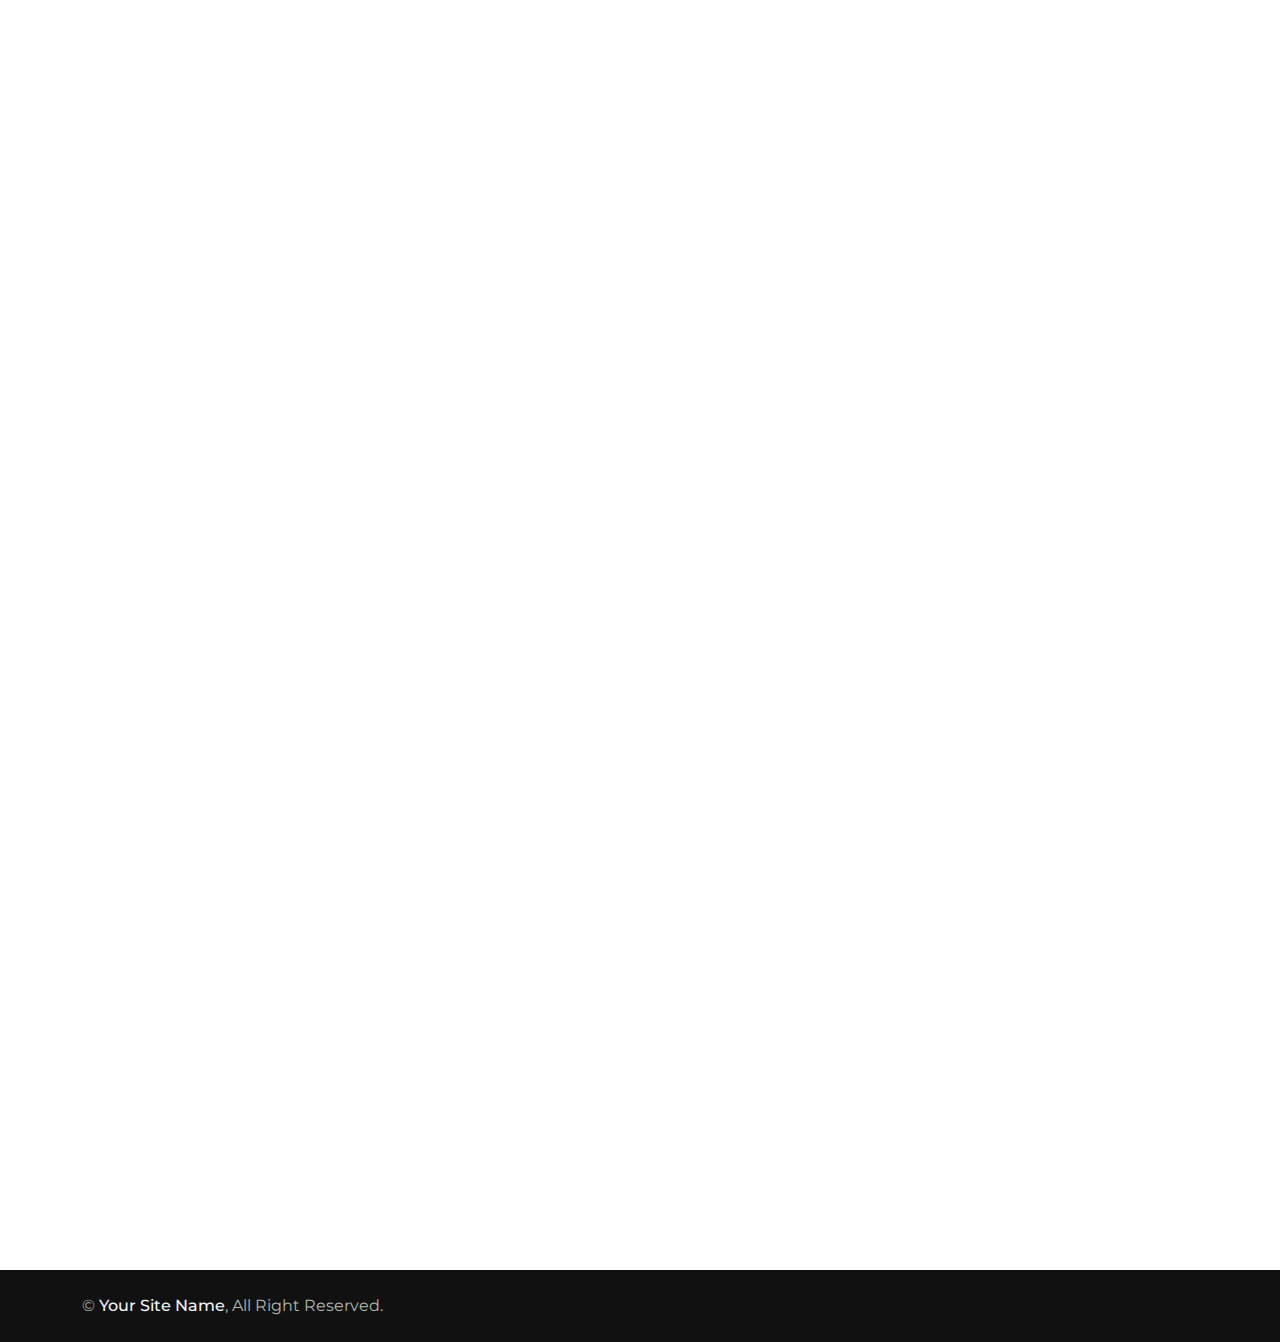
<file: product-detail.html>
<!DOCTYPE html>
<html lang="en">

<head>
    <meta charset="utf-8">
    <title>TH - Polycar</title>
    <meta content="width=device-width, initial-scale=1.0" name="viewport">
    <meta content="" name="keywords">
    <meta content="" name="description">

    <!-- Favicon -->
    <link href="img/favicon.ico" rel="icon">

    <!-- Google Web Fonts -->
    <link rel="preconnect" href="https://fonts.googleapis.com">
    <link rel="preconnect" href="https://fonts.gstatic.com" crossorigin>
    <link
        href="https://fonts.googleapis.com/css2?family=Montserrat:wght@400;500&family=Roboto:wght@500;700&display=swap"
        rel="stylesheet">

    <!-- Icon Font Stylesheet -->
    <link href="https://cdnjs.cloudflare.com/ajax/libs/font-awesome/5.10.0/css/all.min.css" rel="stylesheet">
    <link href="https://cdn.jsdelivr.net/npm/bootstrap-icons@1.4.1/font/bootstrap-icons.css" rel="stylesheet">

    <!-- Libraries Stylesheet -->
    <link href="lib/animate/animate.min.css" rel="stylesheet">
    <link href="lib/owlcarousel/assets/owl.carousel.min.css" rel="stylesheet">
    <link href="lib/lightbox/css/lightbox.min.css" rel="stylesheet">

    <!-- Customized Bootstrap Stylesheet -->
    <link href="css/bootstrap.min.css" rel="stylesheet">

    <!-- Template Stylesheet -->
    <link href="css/style.css" rel="stylesheet">
</head>

<body>
    <!-- Spinner Start -->
    <div id="spinner"
        class="show bg-white position-fixed translate-middle w-100 vh-100 top-50 start-50 d-flex align-items-center justify-content-center">
        <div class="spinner-border text-primary" role="status" style="width: 3rem; height: 3rem;"></div>
    </div>
    <!-- Spinner End -->


    <!-- Topbar Start -->
    <div class="container-fluid bg-primary text-white d-none d-lg-flex">
        <div class="container py-3">
            <div class="d-flex align-items-center">
                <a href="index.html">
                    <h2 class="text-white fw-bold m-0">TuanHung</h2>
                </a>
                <div class="ms-auto d-flex align-items-center">
                    <small class="ms-4"><i class="fa fa-map-marker-alt me-3"></i>Tan Binh, HCM</small>
                    <small class="ms-4"><i class="fa fa-envelope me-3"></i>info@example.com</small>
                    <small class="ms-4"><i class="fa fa-phone-alt me-3"></i>0123456789</small>
                    <div class="ms-3 d-flex">
                        <a class="btn btn-sm-square btn-light text-primary rounded-circle ms-2" href=""><i
                                class="fab fa-facebook-f"></i></a>
                        <a class="btn btn-sm-square btn-light text-primary rounded-circle ms-2" href=""><i
                                class="fab fa-twitter"></i></a>
                        <a class="btn btn-sm-square btn-light text-primary rounded-circle ms-2" href=""><i
                                class="fab fa-linkedin-in"></i></a>
                    </div>
                </div>
            </div>
        </div>
    </div>
    <!-- Topbar End -->


    <!-- Navbar Start -->
    <div class="container-fluid bg-white sticky-top">
        <div class="container">
            <nav class="navbar navbar-expand-lg bg-white navbar-light p-lg-0">
                <button type="button" id="btn-navbar-collapse" class="navbar-toggler me-0" data-bs-toggle="collapse"
                    data-bs-target="#navbarCollapse">
                    <span class="navbar-toggler-icon"></span>
                </button>
                <a href="index.html" class="navbar-brand d-lg-none">
                    <h1 class="fw-bold m-0">TuanHung</h1>
                </a>
                <button type="button" id="btn-navbar-search" class="navbar-toggler me-0 btn-navbar-search"
                    data-bs-toggle="collapse" data-bs-target="#navbarCollapseSearch">
                    <span class="bi bi-search"></span>
                </button>
                <div class="collapse navbar-collapse" id="navbarCollapse">
                    <div class="navbar-nav" id="navbar-categories-blogs">
                        <a href="index.html" class="nav-item nav-link active">Trang chủ</a>
                        <div class="nav-item dropdown">
                            <a href="#" class="nav-link dropdown-toggle" data-bs-toggle="dropdown">Danh mục 1</a>
                            <div class="dropdown-menu bg-light rounded-0 rounded-bottom m-0">
                                <a href="#" class="dropdown-item">Danh mục 1 - 1</a>
                                <a href="#" class="dropdown-item">Danh mục 1 - 2</a>
                                <a href="#" class="dropdown-item">Danh mục 1 - 3</a>
                                <a href="#" class="dropdown-item">Danh mục 1 - 4</a>
                                <a href="#" class="dropdown-item">Danh mục 1 - 5</a>
                            </div>
                        </div>
                        <div class="nav-item dropdown">
                            <a href="#" class="nav-link dropdown-toggle" data-bs-toggle="dropdown">Danh mục 2</a>
                            <div class="dropdown-menu bg-light rounded-0 rounded-bottom m-0">
                                <a href="#" class="dropdown-item">Danh mục 2 - 1</a>
                                <a href="#" class="dropdown-item">Danh mục 2 - 2</a>
                                <a href="#" class="dropdown-item">Danh mục 2 - 3</a>
                                <a href="#" class="dropdown-item">Danh mục 2 - 4</a>
                                <a href="#" class="dropdown-item">Danh mục 2 - 5</a>
                            </div>
                        </div>
                        <div class="nav-item dropdown">
                            <a href="#" class="nav-link dropdown-toggle" data-bs-toggle="dropdown">Danh mục 3</a>
                            <div class="dropdown-menu bg-light rounded-0 rounded-bottom m-0">
                                <a href="#" class="dropdown-item">Danh mục 3 - 1</a>
                                <a href="#" class="dropdown-item">Danh mục 3 - 2</a>
                                <a href="#" class="dropdown-item">Danh mục 3 - 3</a>
                                <a href="#" class="dropdown-item">Danh mục 3 - 4</a>
                                <a href="#" class="dropdown-item">Danh mục 3 - 5</a>
                            </div>
                        </div>
                        <a href="#" class="nav-item nav-link">Tin tức</a>
                        <a href="#" class="nav-item nav-link">Liên hệ</a>
                    </div>
                    <div class="navbar-nav" id="navbar-categories-products" style="display: none;">
                        <a href="index.html" class="nav-item nav-link active">Trang chủ</a>
                        <div class="nav-item dropdown">
                            <a href="#" class="nav-link dropdown-toggle" data-bs-toggle="dropdown">Sản phẩm 1</a>
                            <div class="dropdown-menu bg-light rounded-0 rounded-bottom m-0">
                                <a href="#" class="dropdown-item">Sản phẩm 1 - 1</a>
                                <a href="#" class="dropdown-item">Sản phẩm 1 - 2</a>
                                <a href="#" class="dropdown-item">Sản phẩm 1 - 3</a>
                                <a href="#" class="dropdown-item">Sản phẩm 1 - 4</a>
                                <a href="#" class="dropdown-item">Sản phẩm 1 - 5</a>
                            </div>
                        </div>
                        <div class="nav-item dropdown">
                            <a href="#" class="nav-link dropdown-toggle" data-bs-toggle="dropdown">Sản phẩm 2</a>
                            <div class="dropdown-menu bg-light rounded-0 rounded-bottom m-0">
                                <a href="#" class="dropdown-item">Sản phẩm - 1</a>
                                <a href="#" class="dropdown-item">Sản phẩm - 2</a>
                                <a href="#" class="dropdown-item">Sản phẩm - 3</a>
                                <a href="#" class="dropdown-item">Sản phẩm - 4</a>
                                <a href="#" class="dropdown-item">Sản phẩm - 5</a>
                            </div>
                        </div>
                        <div class="nav-item dropdown">
                            <a href="#" class="nav-link dropdown-toggle" data-bs-toggle="dropdown">Sản phẩm 3</a>
                            <div class="dropdown-menu bg-light rounded-0 rounded-bottom m-0">
                                <a href="#" class="dropdown-item">Sản phẩm 3 - 1</a>
                                <a href="#" class="dropdown-item">Sản phẩm 3 - 2</a>
                                <a href="#" class="dropdown-item">Sản phẩm 3 - 3</a>
                                <a href="#" class="dropdown-item">Sản phẩm 3 - 4</a>
                                <a href="#" class="dropdown-item">Sản phẩm 3 - 5</a>
                            </div>
                        </div>
                        <a href="#" class="nav-item nav-link">Tin tức</a>
                        <a href="#" class="nav-item nav-link">Liên hệ</a>
                    </div>
                </div>
                <div class="collapse navbar-collapse" id="navbarCollapseSearch">
                    <div class="input-group py-3">
                        <input type="text" class="form-control" placeholder="Input search keyword..."
                            aria-label="Input search keyword..." aria-describedby="basic-addon2">
                        <button class="btn btn-outline-secondary" type="button" id="button-addon2"><i
                                class="bi bi-search"></i></button>
                    </div>
                </div>
            </nav>
        </div>
    </div>
    <!-- Navbar End -->
    
    <!-- Breadcrumb -->
    <div class="container-fluid breadcrumb-container">
        <div class="container">
            <nav style="--bs-breadcrumb-divider: '>';" aria-label="breadcrumb">
                <ol class="breadcrumb">
                  <li class="breadcrumb-item"><a href="#">Trang chủ</a></li>
                  <li class="breadcrumb-item"><a href="#">Danh mục</a></li>
                  <li class="breadcrumb-item active" aria-current="page">Sản phẩm</li>
                </ol>
              </nav>
        </div>
    </div>
    
    <!-- Breadcrumb End -->

    <!-- Carousel Start -->
    <div class="container py-3">
        <div class="row">
            <!-- Left Menu -->
            <div class="col-lg-3 col-md-3" id="left-menu-main">
                <div class="left-menu-main">
                    <div class="left-menu-title">
                        <i class="bi bi-list"></i> Danh mục
                    </div>
                    <div class="left-menu">
                        <div class="left-menu-container">
                            <ul class="nav flex-column">
                                <li class="nav-item left-menu-container-child" id="main-left-item-1"
                                    data-submenu="menu-1">
                                    <a class="nav-link" href="#">Sản phẩm 1<i
                                            class="fas fa-angle-right float-end"></i></a>
                                </li>
                                <li class="nav-item left-menu-container-child" id="main-left-item-2"
                                    data-submenu="menu-2">
                                    <a class="nav-link" href="#">Sản phẩm 2<i
                                            class="fas fa-angle-right float-end"></i></a>
                                </li>
                                <li class="nav-item left-menu-container-child" id="main-left-item-3"
                                    data-submenu="menu-3">
                                    <a class="nav-link" href="#">Sản phẩm 3<i
                                            class="fas fa-angle-right float-end"></i></a>
                                </li>
                                <li class="nav-item left-menu-container-child" id="main-left-item-4"
                                    data-submenu="menu-4">
                                    <a class="nav-link" href="#">Sản phẩm 4<i
                                            class="fas fa-angle-right float-end"></i></a>
                                </li>
                            </ul>
                            <div class="left-menu-item" id="menu-1" data-mainmenu="main-left-item-1"
                                style="display: none;">
                                <ul class="nav flex-column">
                                    <li class="nav-item">
                                        <a class="nav-link" href="#"><i class="bi bi-dash"></i>Sản phẩm 1 - 1</a>
                                    </li>
                                    <li class="nav-item">
                                        <a class="nav-link" href="#"><i class="bi bi-dash"></i>Sản phẩm 1 - 2</a>
                                    </li>
                                    <li class="nav-item">
                                        <a class="nav-link" href="#"><i class="bi bi-dash"></i>Sản phẩm 1 - 3</a>
                                    </li>
                                    <li class="nav-item">
                                        <a class="nav-link" href="#"><i class="bi bi-dash"></i>Sản phẩm 1 - 4</a>
                                    </li>
                                </ul>
                            </div>
                            <div class="left-menu-item" id="menu-2" data-mainmenu="main-left-item-2"
                                style="display: none;">
                                <ul class="nav flex-column">
                                    <li class="nav-item">
                                        <a class="nav-link" href="#"><i class="bi bi-dash"></i>Sản phẩm 2 - 1</a>
                                    </li>
                                    <li class="nav-item">
                                        <a class="nav-link" href="#"><i class="bi bi-dash"></i>Sản phẩm 2 - 2</a>
                                    </li>
                                    <li class="nav-item">
                                        <a class="nav-link" href="#"><i class="bi bi-dash"></i>Sản phẩm 2 - 3</a>
                                    </li>
                                    <li class="nav-item">
                                        <a class="nav-link" href="#"><i class="bi bi-dash"></i>Sản phẩm 2 - 4</a>
                                    </li>
                                </ul>
                            </div>
                            <div class="left-menu-item" id="menu-3" data-mainmenu="main-left-item-3"
                                style="display: none;">
                                <ul class="nav flex-column">
                                    <li class="nav-item">
                                        <a class="nav-link" href="#"><i class="bi bi-dash"></i>Sản phẩm 3 - 1</a>
                                    </li>
                                    <li class="nav-item">
                                        <a class="nav-link" href="#"><i class="bi bi-dash"></i>Sản phẩm 3 - 2</a>
                                    </li>
                                    <li class="nav-item">
                                        <a class="nav-link" href="#"><i class="bi bi-dash"></i>Sản phẩm 3 - 3</a>
                                    </li>
                                    <li class="nav-item">
                                        <a class="nav-link" href="#"><i class="bi bi-dash"></i>Sản phẩm 3 - 4</a>
                                    </li>
                                </ul>
                            </div>
                            <div class="left-menu-item" id="menu-4" data-mainmenu="main-left-item-4"
                                style="display: none;">
                                <ul class="nav flex-column">
                                    <li class="nav-item">
                                        <a class="nav-link" href="#"><i class="bi bi-dash"></i>Sản phẩm 4 - 1</a>
                                    </li>
                                    <li class="nav-item">
                                        <a class="nav-link" href="#"><i class="bi bi-dash"></i>Sản phẩm 4 - 2</a>
                                    </li>
                                    <li class="nav-item">
                                        <a class="nav-link" href="#"><i class="bi bi-dash"></i>Sản phẩm 4 - 3</a>
                                    </li>
                                    <li class="nav-item">
                                        <a class="nav-link" href="#"><i class="bi bi-dash"></i>Sản phẩm 4 - 4</a>
                                    </li>
                                </ul>
                            </div>
                        </div>
                    </div>
                </div>
            </div>
            <!-- Left Menu End-->

            <!-- Carousel -->
            <div class="col-lg-9 col-md-12">
                <div class="row">
                    <div class="col-lg-7 col-md-12">
                        <div id="header-carousel" class="carousel slide carousel-fade product-detail-carousel"
                            data-bs-ride="carousel">

                            <div class="carousel-inner">
                                <div class="carousel-item active">
                                    <img class="w-100" src="img/carousel-1.jpg" alt="Image">
                                </div>
                                <div class="carousel-item">
                                    <img class="w-100" src="img/carousel-2.jpg" alt="Image">
                                </div>
                                <div class="carousel-item">
                                    <img class="w-100" src="img/carousel-2.jpg" alt="Image">
                                </div>
                                <div class="carousel-item">
                                    <img class="w-100" src="img/carousel-2.jpg" alt="Image">
                                </div>
                                <div class="carousel-item">
                                    <img class="w-100" src="img/carousel-2.jpg" alt="Image">
                                </div>
                                <div class="carousel-item">
                                    <img class="w-100" src="img/carousel-2.jpg" alt="Image">
                                </div>
                                <div class="carousel-item">
                                    <img class="w-100" src="img/carousel-2.jpg" alt="Image">
                                </div>
                                <div class="carousel-item">
                                    <img class="w-100" src="img/carousel-2.jpg" alt="Image">
                                </div>
                            </div>
                            <button class="carousel-control-prev" type="button" data-bs-target="#header-carousel"
                                data-bs-slide="prev">
                                <span class="carousel-control-prev-icon" aria-hidden="true"></span>
                                <span class="visually-hidden">Previous</span>
                            </button>
                            <button class="carousel-control-next" type="button" data-bs-target="#header-carousel"
                                data-bs-slide="next">
                                <span class="carousel-control-next-icon" aria-hidden="true"></span>
                                <span class="visually-hidden">Next</span>
                            </button>
                            <div class="carousel-indicators scrollbar">
                                <button type="button" data-bs-target="#header-carousel" data-bs-slide-to="0"
                                    class="active" aria-current="true" aria-label="Slide 1">
                                    <img class="product-detail-carousel-img" src="img/carousel-1.jpg" alt="Image">
                                </button>
                                <button type="button" data-bs-target="#header-carousel" data-bs-slide-to="1"
                                    aria-label="Slide 2">
                                    <img class="product-detail-carousel-img" src="img/carousel-2.jpg" alt="Image">
                                </button>
                                <button type="button" data-bs-target="#header-carousel" data-bs-slide-to="2"
                                    aria-label="Slide 3">
                                    <img class="product-detail-carousel-img" src="img/carousel-2.jpg" alt="Image">
                                </button>
                                <button type="button" data-bs-target="#header-carousel" data-bs-slide-to="3"
                                    aria-label="Slide 4">
                                    <img class="product-detail-carousel-img" src="img/carousel-2.jpg" alt="Image">
                                </button>
                                <button type="button" data-bs-target="#header-carousel" data-bs-slide-to="4"
                                    aria-label="Slide 5">
                                    <img class="product-detail-carousel-img" src="img/carousel-2.jpg" alt="Image">
                                </button>
                                <button type="button" data-bs-target="#header-carousel" data-bs-slide-to="5"
                                    aria-label="Slide 6">
                                    <img class="product-detail-carousel-img" src="img/carousel-2.jpg" alt="Image">
                                </button>
                                <button type="button" data-bs-target="#header-carousel" data-bs-slide-to="6"
                                    aria-label="Slide 7">
                                    <img class="product-detail-carousel-img" src="img/carousel-2.jpg" alt="Image">
                                </button>
                                <button type="button" data-bs-target="#header-carousel" data-bs-slide-to="7"
                                    aria-label="Slide 8">
                                    <img class="product-detail-carousel-img" src="img/carousel-2.jpg" alt="Image">
                                </button>
                            </div>
                        </div>
                    </div>
                    <div class="col-lg-5 col-md-12">
                        <h1 class="product-name">Lorem ipsum dolor sit amet, consectetur adipiscing elit</h1>
                        <p class="product-contact">Liên hệ</p>
                        <!-- AddToAny BEGIN -->
                        <div class="a2a_kit a2a_kit_size_32 a2a_default_style">
                            <a class="a2a_button_facebook"></a>
                            <a class="a2a_button_facebook_messenger"></a>
                            <a class="a2a_button_email"></a>
                            <a class="a2a_button_copy_link"></a>
                        </div>
                        <script async src="https://static.addtoany.com/menu/page.js"></script>
                        <!-- AddToAny END -->
                    </div>
                </div>
            </div>
            <!-- Carousel End-->
        </div>
    </div>
    <!-- Carousel End -->

    <div class="container py-3">
        <div class="row justify-content-center">
            <div class="col-lg-10 col-md-12 wow fadeIn" data-wow-delay="0.5s">
                <div class="product-detail-contaier">
                    <div class="product-detail-title">
                        <div class="line"></div>
                        <h2>Thông tin chi tiết</h2>
                        <div class="line"></div>
                    </div>
                    <div class="product-detail-body">
                        Lorem ipsum dolor sit amet, consectetur adipiscing elit. Fusce urna urna, fringilla ut laoreet
                        at, dictum at ante. Donec lobortis aliquet neque id cursus. Etiam convallis fringilla velit,
                        quis suscipit quam. Maecenas non nisi vulputate, porttitor odio eu, suscipit libero. Integer
                        facilisis faucibus pulvinar. Duis tellus magna, dignissim at quam vel, eleifend tristique diam.
                        Suspendisse mollis felis at lacus maximus porta. Nulla varius consequat tellus, at feugiat elit
                        suscipit sed. Vivamus ornare risus aliquam orci fermentum, vel ultrices diam maximus.
                        Pellentesque sed felis et ex malesuada efficitur in nec ipsum. Nunc sit amet libero odio.

                        Quisque pellentesque dui ipsum, eu aliquam felis pellentesque non. Vivamus et cursus libero.
                        Vestibulum facilisis justo sit amet leo convallis cursus. Aliquam quis ante arcu. Phasellus
                        nulla magna, aliquet eleifend nulla a, consequat vestibulum turpis. Pellentesque velit augue,
                        rhoncus et sollicitudin consectetur, malesuada in dolor. Vestibulum lobortis nunc sit amet
                        sapien cursus convallis. Nunc laoreet, magna ut pretium iaculis, nisi magna pretium libero, sed
                        rutrum diam enim in massa. Donec a est at dolor elementum pellentesque vitae nec magna.

                        In a erat non mauris pretium hendrerit a id mi. Praesent sagittis sapien odio, ac scelerisque
                        velit facilisis sit amet. Donec blandit tempor magna a vestibulum. Nunc mollis leo turpis, in
                        rutrum odio venenatis at. Sed et ex molestie, aliquam diam at, fringilla sapien. Sed tincidunt
                        vel odio in aliquam. Aenean ut quam mi. Fusce id ullamcorper ipsum. Cras tincidunt ac urna non
                        consectetur. Morbi molestie metus dictum, pretium felis tincidunt, rhoncus dui. Donec dictum
                        augue vitae accumsan congue. Morbi ac congue nulla. Vivamus auctor enim et odio fermentum
                        malesuada. Praesent a iaculis felis. Vestibulum vitae laoreet eros. Ut massa urna, aliquam in
                        sapien non, ornare tempor nisi.

                        Nulla ac ex elementum, condimentum ligula ac, mollis nibh. Proin nec porttitor arcu.
                        Pellentesque mauris enim, ullamcorper vitae sagittis eu, tempus at nisl. Pellentesque ut aliquet
                        magna. In vel varius arcu. In tortor lectus, vestibulum vitae tincidunt vitae, porttitor non
                        augue. Nam eget orci auctor turpis vestibulum varius ut vitae dolor. Curabitur vel dictum
                        libero. Quisque rhoncus libero sem, id viverra tortor faucibus eget. Orci varius natoque
                        penatibus et magnis dis parturient montes, nascetur ridiculus mus. Aliquam erat volutpat. Proin
                        id magna sit amet risus dictum rhoncus. Vestibulum tempus sagittis diam, finibus tincidunt erat
                        dapibus sed.

                        Phasellus convallis tincidunt sapien. Praesent dapibus velit vel justo volutpat suscipit.
                        Suspendisse sagittis eu risus at ullamcorper. Fusce fringilla vitae sem sed malesuada. Cras
                        lobortis commodo augue, quis pellentesque metus auctor non. Curabitur ac arcu auctor lacus
                        mattis dictum ac porta eros. Ut efficitur dui eget risus mollis vehicula. Cras lobortis
                        fringilla ligula, quis rutrum nibh venenatis eu. Vestibulum a lacinia lorem. Nulla aliquet sit
                        amet lectus ac ultrices. Nullam sodales nec nulla non commodo. In hac habitasse platea dictumst.
                        Integer gravida nibh nunc, id ultricies ligula sodales eget.
                    </div>
                </div>
            </div>
        </div>
    </div>

    <div class="container py-5">
        <div class="slider-container wow fadeIn" data-wow-delay="0.1s">
            <div class="slider-header clearfix pt-2 mb-3">
                <h2 class="float-start">Sản phẩm liên quan</h3>
                    <a class="float-end" href="#">Xem tất cả<i class="bi bi-chevron-double-right"></i></a>
            </div>
            <div class="owl-carousel product-carousel">
                <div class="product-item mb-3">
                    <div class="product-carousel-img">
                        <img class="img-fluid" src="img/image1.jpg" alt="">
                    </div>
                    <div class="product-carousel-title p-2">
                        <h3><a class="d-block h5" href="">Lorem ipsum gravida. 1</a></h3>
                        <span>Lorem ipsum dolor sit amet, consectetur adipiscing elit. Donec ut turpis hendrerit,
                            finibus ante vitae, tincidunt nibh. Proin mollis elementum dolor. Class aptent taciti
                            sociosqu ad litora torquent per conubia nostra, per inceptos himenaeos. Cras pulvinar ut
                            orci vel faucibus. Phasellus magna magna, dapibus id tempor quis, rhoncus eu mi.</span>
                    </div>
                </div>
                <div class="product-item mb-3">
                    <div class="product-carousel-img">
                        <img class="img-fluid" src="img/image1.jpg" alt="">
                    </div>
                    <div class="product-carousel-title p-2">
                        <h3><a class="d-block h5" href="">Lorem ipsum gravida. 2</a></h3>
                        <span>Lorem ipsum dolor sit amet, consectetur adipiscing elit. Donec ut turpis hendrerit,
                            finibus ante vitae, tincidunt nibh. Proin mollis elementum dolor. Class aptent taciti
                            sociosqu ad litora torquent per conubia nostra, per inceptos himenaeos. Cras pulvinar ut
                            orci vel faucibus. Phasellus magna magna, dapibus id tempor quis, rhoncus eu mi.</span>
                    </div>
                </div>
                <div class="product-item mb-3">
                    <div class="product-carousel-img">
                        <img class="img-fluid" src="img/image1.jpg" alt="">
                    </div>
                    <div class="product-carousel-title p-2">
                        <h3><a class="d-block h5" href="">Lorem ipsum gravida. 3</a></h3>
                        <span>Lorem ipsum dolor sit amet, consectetur adipiscing elit. Donec ut turpis hendrerit,
                            finibus ante vitae, tincidunt nibh. Proin mollis elementum dolor. Class aptent taciti
                            sociosqu ad litora torquent per conubia nostra, per inceptos himenaeos. Cras pulvinar ut
                            orci vel faucibus. Phasellus magna magna, dapibus id tempor quis, rhoncus eu mi.</span>
                    </div>
                </div>
                <div class="product-item mb-3">
                    <div class="product-carousel-img">
                        <img class="img-fluid" src="img/image1.jpg" alt="">
                    </div>
                    <div class="product-carousel-title p-2">
                        <h3><a class="d-block h5" href="">Lorem ipsum gravida. 4</a></h3>
                        <span>Lorem ipsum dolor sit amet, consectetur adipiscing elit. Donec ut turpis hendrerit,
                            finibus ante vitae, tincidunt nibh. Proin mollis elementum dolor. Class aptent taciti
                            sociosqu ad litora torquent per conubia nostra, per inceptos himenaeos. Cras pulvinar ut
                            orci vel faucibus. Phasellus magna magna, dapibus id tempor quis, rhoncus eu mi.</span>
                    </div>
                </div>
                <div class="product-item mb-3">
                    <div class="product-carousel-img">
                        <img class="img-fluid" src="img/image1.jpg" alt="">
                    </div>
                    <div class="product-carousel-title p-2">
                        <h3><a class="d-block h5" href="">Lorem ipsum gravida. 5</a></h3>
                        <span>Lorem ipsum dolor sit amet, consectetur adipiscing elit. Donec ut turpis hendrerit,
                            finibus ante vitae, tincidunt nibh. Proin mollis elementum dolor. Class aptent taciti
                            sociosqu ad litora torquent per conubia nostra, per inceptos himenaeos. Cras pulvinar ut
                            orci vel faucibus. Phasellus magna magna, dapibus id tempor quis, rhoncus eu mi.</span>
                    </div>
                </div>
                <div class="product-item mb-3">
                    <div class="product-carousel-img">
                        <img class="img-fluid" src="img/image1.jpg" alt="">
                    </div>
                    <div class="product-carousel-title p-2">
                        <h3><a class="d-block h5" href="">Lorem ipsum gravida. 6</a></h3>
                        <span>Lorem ipsum dolor sit amet, consectetur adipiscing elit. Donec ut turpis hendrerit,
                            finibus ante vitae, tincidunt nibh. Proin mollis elementum dolor. Class aptent taciti
                            sociosqu ad litora torquent per conubia nostra, per inceptos himenaeos. Cras pulvinar ut
                            orci vel faucibus. Phasellus magna magna, dapibus id tempor quis, rhoncus eu mi.</span>
                    </div>
                </div>
            </div>
        </div>
    </div>

    <!-- Contact Start -->
    <div class="container py-3">
        <div class="row justify-content-center">
            <div class="col-lg-6 col-md-12 wow fadeInUp" data-wow-delay="0.5s">
                <h2 class="mb-4 text-center">Liên hệ</h2>
                <div class="row g-3">
                    <div class="col-sm-12">
                        <div class="form-floating">
                            <input type="text" class="form-control" id="name" placeholder="Học về tên">
                            <label for="name">Họ và tên</label>
                        </div>
                    </div>
                    <div class="col-sm-6">
                        <div class="form-floating">
                            <input type="email" class="form-control" id="mail" placeholder="Email">
                            <label for="mail">Email</label>
                        </div>
                    </div>
                    <div class="col-sm-6">
                        <div class="form-floating">
                            <input type="text" class="form-control" id="mobile" placeholder="Số điện thoại">
                            <label for="mobile">Số điện thoại</label>
                        </div>
                    </div>
                    <div class="col-12">
                        <div class="form-floating">
                            <textarea class="form-control" placeholder="Nội dung..." id="message"
                                style="height: 130px"></textarea>
                            <label for="message">Nội dung...</label>
                        </div>
                    </div>
                    <div class="col-12 text-center">
                        <button class="btn btn-primary w-100 py-3" type="submit">Submit Now</button>
                    </div>
                </div>
            </div>
        </div>
    </div>
    <!-- Contact Start -->

    <!-- Footer Start -->
    <div class="container-fluid bg-dark footer mt-5 py-5 wow fadeIn" data-wow-delay="0.1s">
        <div class="container py-5">
            <div class="row">
                <div class="col-lg-3 col-md-6">
                    <h4 class="text-white mb-4">Văn phòng</h4>
                    <p class="mb-2"><i class="fa fa-map-marker-alt me-3"></i>Tan Binh, HCM</p>
                    <p class="mb-2"><i class="fa fa-phone-alt me-3"></i>+0123456789</p>
                    <p class="mb-2"><i class="fa fa-envelope me-3"></i>info@example.com</p>
                    <div class="d-flex pt-3">
                        <a class="btn btn-square btn-light rounded-circle me-2" href=""><i
                                class="fab fa-twitter"></i></a>
                        <a class="btn btn-square btn-light rounded-circle me-2" href=""><i
                                class="fab fa-facebook-f"></i></a>
                        <a class="btn btn-square btn-light rounded-circle me-2" href=""><i
                                class="fab fa-youtube"></i></a>
                        <a class="btn btn-square btn-light rounded-circle me-2" href=""><i
                                class="fab fa-linkedin-in"></i></a>
                    </div>
                </div>
                <div class="col-lg-3 col-md-6">
                    <h4 class="text-white mb-4">Liên kết nhanh</h4>
                    <a class="btn btn-link" href="">Về chúng tôi</a>
                    <a class="btn btn-link" href="">Liên hệ</a>
                    <a class="btn btn-link" href="">Dịch vụ</a>
                </div>
                <div class="col-lg-3 col-md-6">
                    <h4 class="text-white mb-4">Business Hours</h4>
                    <p class="mb-1">Monday - Friday</p>
                    <h6 class="text-light">09:00 am - 07:00 pm</h6>
                    <p class="mb-1">Saturday</p>
                    <h6 class="text-light">09:00 am - 12:00 pm</h6>
                    <p class="mb-1">Sunday</p>
                    <h6 class="text-light">Closed</h6>
                </div>
                <div class="col-lg-3 col-md-6">
                    <h4 class="text-white mb-4">Newsletter</h4>
                    <p>Dolor amet sit justo amet elitr clita ipsum elitr est.</p>
                    <div class="position-relative w-100">
                        <input class="form-control bg-transparent w-100 py-3 ps-4 pe-5" type="text"
                            placeholder="Your email">
                        <button type="button"
                            class="btn btn-light py-2 position-absolute top-0 end-0 mt-2 me-2">SignUp</button>
                    </div>
                </div>
            </div>
        </div>
    </div>
    <!-- Footer End -->


    <!-- Copyright Start -->
    <div class="container-fluid copyright py-4 copyright-container">
        <div class="container">
            <div class="row">
                <div class="col-md-6 text-center text-md-start mb-3 mb-md-0">
                    &copy; <a class="fw-medium text-light" href="#">Your Site Name</a>, All Right Reserved.
                </div>
                <div class="col-md-6 text-center text-md-end">
                    <!--/*** This template is free as long as you keep the footer author’s credit link/attribution link/backlink. If you'd like to use the template without the footer author’s credit link/attribution link/backlink, you can purchase the Credit Removal License from "https://htmlcodex.com/credit-removal". Thank you for your support. ***/-->
                    <!-- Designed By <a class="fw-medium text-light" href="https://htmlcodex.com">HTML Codex</a>
                    Distributed By <a class="fw-medium text-light" href="https://themewagon.com">ThemeWagon</a> -->
                </div>
            </div>
        </div>
    </div>
    <!-- Copyright End -->


    <!-- Back to Top -->
    <a href="#" class="btn btn-lg btn-primary btn-lg-square rounded-circle back-to-top"><i
            class="bi bi-arrow-up"></i></a>

    <!-- Nav Bottom -->
    <nav class="navbar fixed-bottom navbar-light bg-light navbar-bottom">
        <div class="container-fluid navbar-bottom-container">
            <div class="row">
                <div class="navbar-bottom-col">
                    <a class="" href="#"><i class="bi bi-house"></i>Trang chủ</a>
                </div>
                <div class="navbar-bottom-col"><a type="button" data-bs-toggle="offcanvas"
                        data-bs-target="#offcanvasBottom" aria-controls="offcanvasBottom"><i
                            class="bi bi-menu-up"></i>Sản phẩm</a></div>
                <div class="navbar-bottom-col"><a class="" href="#"><i class="bi bi-file-earmark-medical"></i>Tin
                        tức</a></div>
                <div class="navbar-bottom-col"><a class="" href="#"><i class="bi bi-person-lines-fill"></i>Liên hệ</a>
                </div>
            </div>

        </div>
    </nav>
    <div class="offcanvas offcanvas-bottom mobile-menu-container" tabindex="-1" id="offcanvasBottom"
        aria-labelledby="offcanvasBottomLabel">
        <div class="offcanvas-header">
            <h5 class="offcanvas-title" id="offcanvasExampleLabel">Danh mục sản phẩm</h5>
            <button type="button" class="btn-close text-reset" data-bs-dismiss="offcanvas" aria-label="Close"></button>
        </div>
        <div class="offcanvas-body navbar mobile-menu-list">
            <div class="navbar-collapse">
                <div class="navbar-nav" id="navbar-categories-blogs">
                    <div class="nav-item dropdown">
                        <a href="#" class="nav-link dropdown-toggle" data-bs-toggle="dropdown">Danh mục 1</a>
                        <div class="dropdown-menu bg-light rounded-0 rounded-bottom m-0">
                            <a href="#" class="dropdown-item">Danh mục 1 - 1</a>
                            <a href="#" class="dropdown-item">Danh mục 1 - 2</a>
                            <a href="#" class="dropdown-item">Danh mục 1 - 3</a>
                            <a href="#" class="dropdown-item">Danh mục 1 - 4</a>
                            <a href="#" class="dropdown-item">Danh mục 1 - 5</a>
                        </div>
                    </div>
                    <div class="nav-item dropdown">
                        <a href="#" class="nav-link dropdown-toggle" data-bs-toggle="dropdown">Danh mục 2</a>
                        <div class="dropdown-menu bg-light rounded-0 rounded-bottom m-0">
                            <a href="#" class="dropdown-item">Danh mục 2 - 1</a>
                            <a href="#" class="dropdown-item">Danh mục 2 - 2</a>
                            <a href="#" class="dropdown-item">Danh mục 2 - 3</a>
                            <a href="#" class="dropdown-item">Danh mục 2 - 4</a>
                            <a href="#" class="dropdown-item">Danh mục 2 - 5</a>
                        </div>
                    </div>
                    <div class="nav-item dropdown">
                        <a href="#" class="nav-link dropdown-toggle" data-bs-toggle="dropdown">Danh mục 3</a>
                        <div class="dropdown-menu bg-light rounded-0 rounded-bottom m-0">
                            <a href="#" class="dropdown-item">Danh mục 3 - 1</a>
                            <a href="#" class="dropdown-item">Danh mục 3 - 2</a>
                            <a href="#" class="dropdown-item">Danh mục 3 - 3</a>
                            <a href="#" class="dropdown-item">Danh mục 3 - 4</a>
                            <a href="#" class="dropdown-item">Danh mục 3 - 5</a>
                        </div>
                    </div>
                </div>
            </div>
        </div>
    </div>
    <!-- Nav Bottom End -->


    <!-- JavaScript Libraries -->
    <script src="https://ajax.googleapis.com/ajax/libs/jquery/3.6.1/jquery.min.js"></script>
    <script src="https://cdn.jsdelivr.net/npm/bootstrap@5.0.0/dist/js/bootstrap.bundle.min.js"></script>
    <script src="lib/wow/wow.min.js"></script>
    <script src="lib/easing/easing.min.js"></script>
    <script src="lib/waypoints/waypoints.min.js"></script>
    <script src="lib/owlcarousel/owl.carousel.min.js"></script>
    <script src="lib/lightbox/js/lightbox.min.js"></script>

    <!-- Template Javascript -->
    <script src="js/main.js"></script>
</body>

</html>
</file>
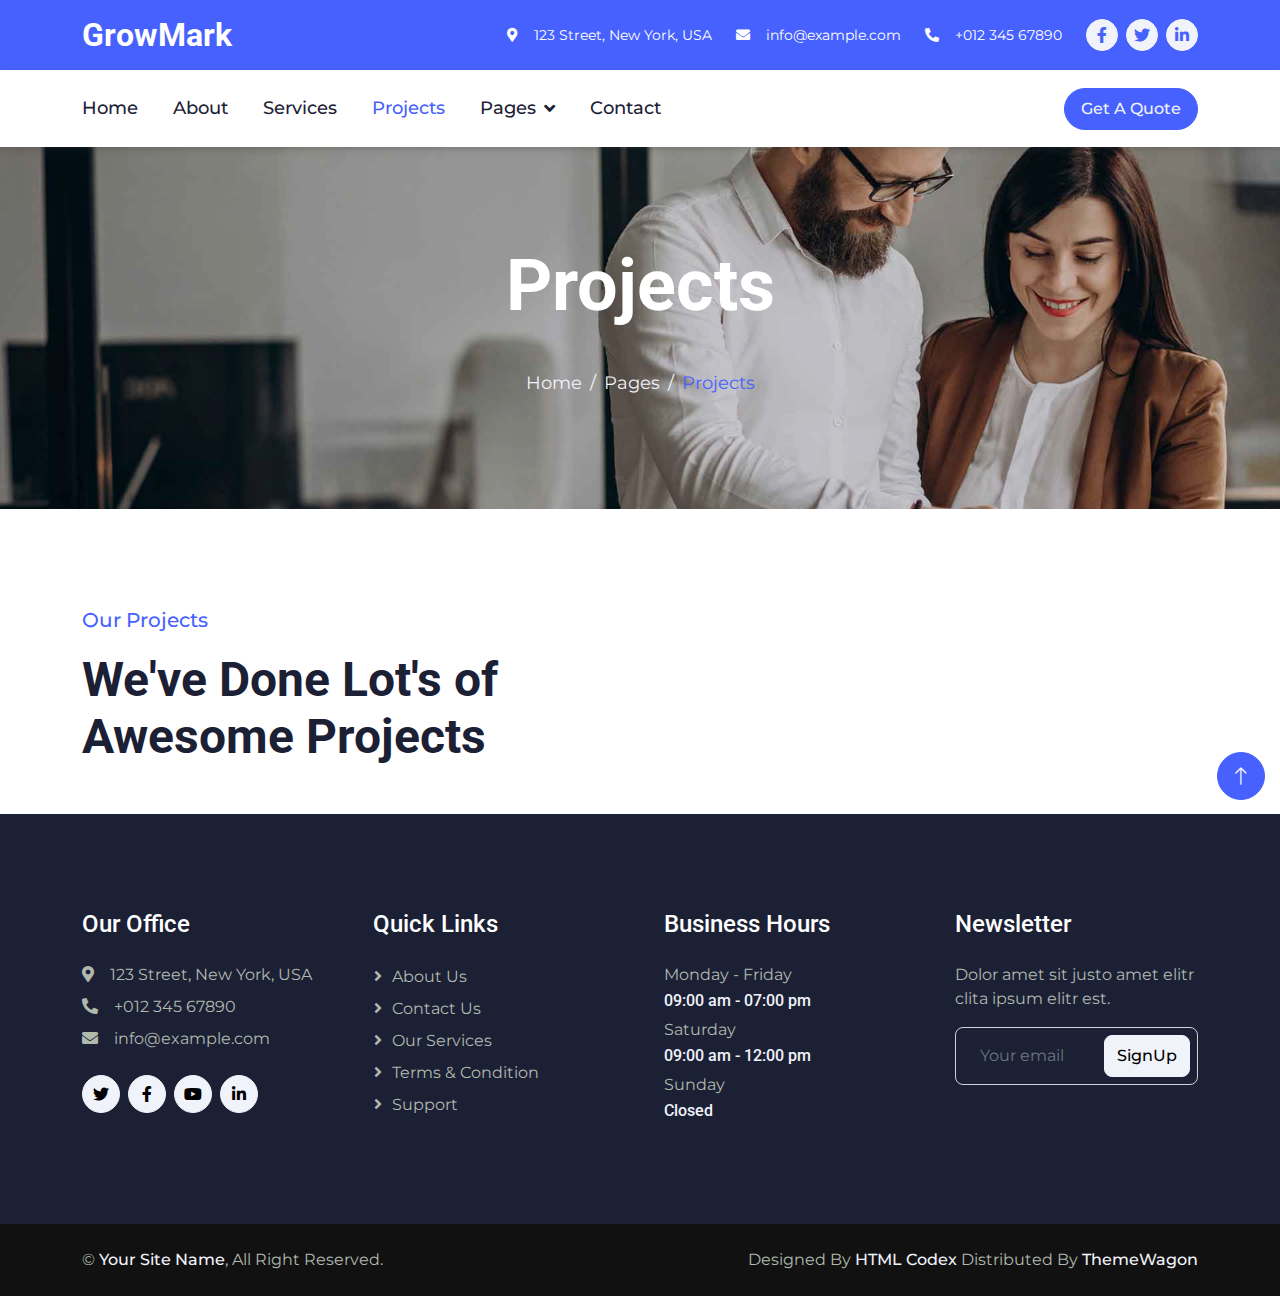
<file: project.html>
<!DOCTYPE html>
<html lang="en">

<head>
    <meta charset="utf-8">
    <title>GrowMark - Digital Marketing HTML Template</title>
    <meta content="width=device-width, initial-scale=1.0" name="viewport">
    <meta content="" name="keywords">
    <meta content="" name="description">

    <!-- Favicon -->
    <link href="img/favicon.ico" rel="icon">

    <!-- Google Web Fonts -->
    <link rel="preconnect" href="https://fonts.googleapis.com">
    <link rel="preconnect" href="https://fonts.gstatic.com" crossorigin>
    <link
        href="https://fonts.googleapis.com/css2?family=Montserrat:wght@400;500&family=Roboto:wght@500;700&display=swap"
        rel="stylesheet">

    <!-- Icon Font Stylesheet -->
    <link href="https://cdnjs.cloudflare.com/ajax/libs/font-awesome/5.10.0/css/all.min.css" rel="stylesheet">
    <link href="https://cdn.jsdelivr.net/npm/bootstrap-icons@1.4.1/font/bootstrap-icons.css" rel="stylesheet">

    <!-- Libraries Stylesheet -->
    <link href="lib/animate/animate.min.css" rel="stylesheet">
    <link href="lib/owlcarousel/assets/owl.carousel.min.css" rel="stylesheet">
    <link href="lib/lightbox/css/lightbox.min.css" rel="stylesheet">

    <!-- Customized Bootstrap Stylesheet -->
    <link href="css/bootstrap.min.css" rel="stylesheet">

    <!-- Template Stylesheet -->
    <link href="css/style.css" rel="stylesheet">
</head>

<body>
    <!-- Spinner Start -->
    <div id="spinner"
        class="show bg-white position-fixed translate-middle w-100 vh-100 top-50 start-50 d-flex align-items-center justify-content-center">
        <div class="spinner-border text-primary" role="status" style="width: 3rem; height: 3rem;"></div>
    </div>
    <!-- Spinner End -->


    <!-- Topbar Start -->
    <div class="container-fluid bg-primary text-white d-none d-lg-flex">
        <div class="container py-3">
            <div class="d-flex align-items-center">
                <a href="index.html">
                    <h2 class="text-white fw-bold m-0">GrowMark</h2>
                </a>
                <div class="ms-auto d-flex align-items-center">
                    <small class="ms-4"><i class="fa fa-map-marker-alt me-3"></i>123 Street, New York, USA</small>
                    <small class="ms-4"><i class="fa fa-envelope me-3"></i>info@example.com</small>
                    <small class="ms-4"><i class="fa fa-phone-alt me-3"></i>+012 345 67890</small>
                    <div class="ms-3 d-flex">
                        <a class="btn btn-sm-square btn-light text-primary rounded-circle ms-2" href=""><i
                                class="fab fa-facebook-f"></i></a>
                        <a class="btn btn-sm-square btn-light text-primary rounded-circle ms-2" href=""><i
                                class="fab fa-twitter"></i></a>
                        <a class="btn btn-sm-square btn-light text-primary rounded-circle ms-2" href=""><i
                                class="fab fa-linkedin-in"></i></a>
                    </div>
                </div>
            </div>
        </div>
    </div>
    <!-- Topbar End -->


    <!-- Navbar Start -->
    <div class="container-fluid bg-white sticky-top">
        <div class="container">
            <nav class="navbar navbar-expand-lg bg-white navbar-light p-lg-0">
                <a href="index.html" class="navbar-brand d-lg-none">
                    <h1 class="fw-bold m-0">GrowMark</h1>
                </a>
                <button type="button" class="navbar-toggler me-0" data-bs-toggle="collapse"
                    data-bs-target="#navbarCollapse">
                    <span class="navbar-toggler-icon"></span>
                </button>
                <div class="collapse navbar-collapse" id="navbarCollapse">
                    <div class="navbar-nav">
                        <a href="index.html" class="nav-item nav-link">Home</a>
                        <a href="about.html" class="nav-item nav-link">About</a>
                        <a href="service.html" class="nav-item nav-link">Services</a>
                        <a href="project.html" class="nav-item nav-link active">Projects</a>
                        <div class="nav-item dropdown">
                            <a href="#" class="nav-link dropdown-toggle" data-bs-toggle="dropdown">Pages</a>
                            <div class="dropdown-menu bg-light rounded-0 rounded-bottom m-0">
                                <a href="feature.html" class="dropdown-item">Features</a>
                                <a href="team.html" class="dropdown-item">Our Team</a>
                                <a href="testimonial.html" class="dropdown-item">Testimonial</a>
                                <a href="quote.html" class="dropdown-item">Quotation</a>
                                <a href="404.html" class="dropdown-item">404 Page</a>
                            </div>
                        </div>
                        <a href="contact.html" class="nav-item nav-link">Contact</a>
                    </div>
                    <div class="ms-auto d-none d-lg-block">
                        <a href="" class="btn btn-primary rounded-pill py-2 px-3">Get A Quote</a>
                    </div>
                </div>
            </nav>
        </div>
    </div>
    <!-- Navbar End -->


    <!-- Page Header Start -->
    <div class="container-fluid page-header py-5 mb-5 wow fadeIn" data-wow-delay="0.1s">
        <div class="container text-center py-5">
            <h1 class="display-2 text-white mb-4 animated slideInDown">Projects</h1>
            <nav aria-label="breadcrumb animated slideInDown">
                <ol class="breadcrumb justify-content-center mb-0">
                    <li class="breadcrumb-item"><a href="#">Home</a></li>
                    <li class="breadcrumb-item"><a href="#">Pages</a></li>
                    <li class="breadcrumb-item text-primary" aria-current="page">Projects</li>
                </ol>
            </nav>
        </div>
    </div>
    <!-- Page Header End -->


    <!-- Project Start -->
    <div class="container-xxl pt-5">
        <div class="container">
            <div class="text-center text-md-start pb-5 pb-md-0 wow fadeInUp" data-wow-delay="0.1s"
                style="max-width: 500px;">
                <p class="fs-5 fw-medium text-primary">Our Projects</p>
                <h1 class="display-5 mb-5">We've Done Lot's of Awesome Projects</h1>
            </div>
            <div class="owl-carousel project-carousel wow fadeInUp" data-wow-delay="0.1s">
                <div class="project-item mb-5">
                    <div class="position-relative">
                        <img class="img-fluid" src="img/project-1.jpg" alt="">
                        <div class="project-overlay">
                            <a class="btn btn-lg-square btn-light rounded-circle m-1" href="img/project-1.jpg"
                                data-lightbox="project"><i class="fa fa-eye"></i></a>
                            <a class="btn btn-lg-square btn-light rounded-circle m-1" href=""><i
                                    class="fa fa-link"></i></a>
                        </div>
                    </div>
                    <div class="p-4">
                        <a class="d-block h5" href="">Data Analytics & Insights</a>
                        <span>Erat ipsum justo amet duo et elitr dolor, est duo duo eos lorem</span>
                    </div>
                </div>
                <div class="project-item mb-5">
                    <div class="position-relative">
                        <img class="img-fluid" src="img/project-2.jpg" alt="">
                        <div class="project-overlay">
                            <a class="btn btn-lg-square btn-light rounded-circle m-1" href="img/project-2.jpg"
                                data-lightbox="project"><i class="fa fa-eye"></i></a>
                            <a class="btn btn-lg-square btn-light rounded-circle m-1" href=""><i
                                    class="fa fa-link"></i></a>
                        </div>
                    </div>
                    <div class="p-4">
                        <a class="d-block h5" href="">Marketing Content Strategy</a>
                        <span>Erat ipsum justo amet duo et elitr dolor, est duo duo eos lorem</span>
                    </div>
                </div>
                <div class="project-item mb-5">
                    <div class="position-relative">
                        <img class="img-fluid" src="img/project-3.jpg" alt="">
                        <div class="project-overlay">
                            <a class="btn btn-lg-square btn-light rounded-circle m-1" href="img/project-3.jpg"
                                data-lightbox="project"><i class="fa fa-eye"></i></a>
                            <a class="btn btn-lg-square btn-light rounded-circle m-1" href=""><i
                                    class="fa fa-link"></i></a>
                        </div>
                    </div>
                    <div class="p-4">
                        <a class="d-block h5" href="">Business Target Market</a>
                        <span>Erat ipsum justo amet duo et elitr dolor, est duo duo eos lorem</span>
                    </div>
                </div>
                <div class="project-item mb-5">
                    <div class="position-relative">
                        <img class="img-fluid" src="img/project-4.jpg" alt="">
                        <div class="project-overlay">
                            <a class="btn btn-lg-square btn-light rounded-circle m-1" href="img/project-4.jpg"
                                data-lightbox="project"><i class="fa fa-eye"></i></a>
                            <a class="btn btn-lg-square btn-light rounded-circle m-1" href=""><i
                                    class="fa fa-link"></i></a>
                        </div>
                    </div>
                    <div class="p-4">
                        <a class="d-block h5" href="">Social Marketing Strategy</a>
                        <span>Erat ipsum justo amet duo et elitr dolor, est duo duo eos lorem</span>
                    </div>
                </div>
            </div>
        </div>
    </div>
    <!-- Project End -->


    <!-- Footer Start -->
    <div class="container-fluid bg-dark footer mt-5 py-5 wow fadeIn" data-wow-delay="0.1s">
        <div class="container py-5">
            <div class="row g-5">
                <div class="col-lg-3 col-md-6">
                    <h4 class="text-white mb-4">Our Office</h4>
                    <p class="mb-2"><i class="fa fa-map-marker-alt me-3"></i>123 Street, New York, USA</p>
                    <p class="mb-2"><i class="fa fa-phone-alt me-3"></i>+012 345 67890</p>
                    <p class="mb-2"><i class="fa fa-envelope me-3"></i>info@example.com</p>
                    <div class="d-flex pt-3">
                        <a class="btn btn-square btn-light rounded-circle me-2" href=""><i
                                class="fab fa-twitter"></i></a>
                        <a class="btn btn-square btn-light rounded-circle me-2" href=""><i
                                class="fab fa-facebook-f"></i></a>
                        <a class="btn btn-square btn-light rounded-circle me-2" href=""><i
                                class="fab fa-youtube"></i></a>
                        <a class="btn btn-square btn-light rounded-circle me-2" href=""><i
                                class="fab fa-linkedin-in"></i></a>
                    </div>
                </div>
                <div class="col-lg-3 col-md-6">
                    <h4 class="text-white mb-4">Quick Links</h4>
                    <a class="btn btn-link" href="">About Us</a>
                    <a class="btn btn-link" href="">Contact Us</a>
                    <a class="btn btn-link" href="">Our Services</a>
                    <a class="btn btn-link" href="">Terms & Condition</a>
                    <a class="btn btn-link" href="">Support</a>
                </div>
                <div class="col-lg-3 col-md-6">
                    <h4 class="text-white mb-4">Business Hours</h4>
                    <p class="mb-1">Monday - Friday</p>
                    <h6 class="text-light">09:00 am - 07:00 pm</h6>
                    <p class="mb-1">Saturday</p>
                    <h6 class="text-light">09:00 am - 12:00 pm</h6>
                    <p class="mb-1">Sunday</p>
                    <h6 class="text-light">Closed</h6>
                </div>
                <div class="col-lg-3 col-md-6">
                    <h4 class="text-white mb-4">Newsletter</h4>
                    <p>Dolor amet sit justo amet elitr clita ipsum elitr est.</p>
                    <div class="position-relative w-100">
                        <input class="form-control bg-transparent w-100 py-3 ps-4 pe-5" type="text"
                            placeholder="Your email">
                        <button type="button"
                            class="btn btn-light py-2 position-absolute top-0 end-0 mt-2 me-2">SignUp</button>
                    </div>
                </div>
            </div>
        </div>
    </div>
    <!-- Footer End -->


    <!-- Copyright Start -->
    <div class="container-fluid copyright py-4">
        <div class="container">
            <div class="row">
                <div class="col-md-6 text-center text-md-start mb-3 mb-md-0">
                    &copy; <a class="fw-medium text-light" href="#">Your Site Name</a>, All Right Reserved.
                </div>
                <div class="col-md-6 text-center text-md-end">
                    <!--/*** This template is free as long as you keep the footer author’s credit link/attribution link/backlink. If you'd like to use the template without the footer author’s credit link/attribution link/backlink, you can purchase the Credit Removal License from "https://htmlcodex.com/credit-removal". Thank you for your support. ***/-->
                    Designed By <a class="fw-medium text-light" href="https://htmlcodex.com">HTML Codex</a>
                    Distributed By <a class="fw-medium text-light" href="https://themewagon.com">ThemeWagon</a>
                </div>
            </div>
        </div>
    </div>
    <!-- Copyright End -->


    <!-- Back to Top -->
    <a href="#" class="btn btn-lg btn-primary btn-lg-square rounded-circle back-to-top"><i
            class="bi bi-arrow-up"></i></a>


    <!-- JavaScript Libraries -->
    <script src="https://ajax.googleapis.com/ajax/libs/jquery/3.6.1/jquery.min.js"></script>
    <script src="https://cdn.jsdelivr.net/npm/bootstrap@5.0.0/dist/js/bootstrap.bundle.min.js"></script>
    <script src="lib/wow/wow.min.js"></script>
    <script src="lib/easing/easing.min.js"></script>
    <script src="lib/waypoints/waypoints.min.js"></script>
    <script src="lib/owlcarousel/owl.carousel.min.js"></script>
    <script src="lib/lightbox/js/lightbox.min.js"></script>

    <!-- Template Javascript -->
    <script src="js/main.js"></script>
</body>

</html>
</file>
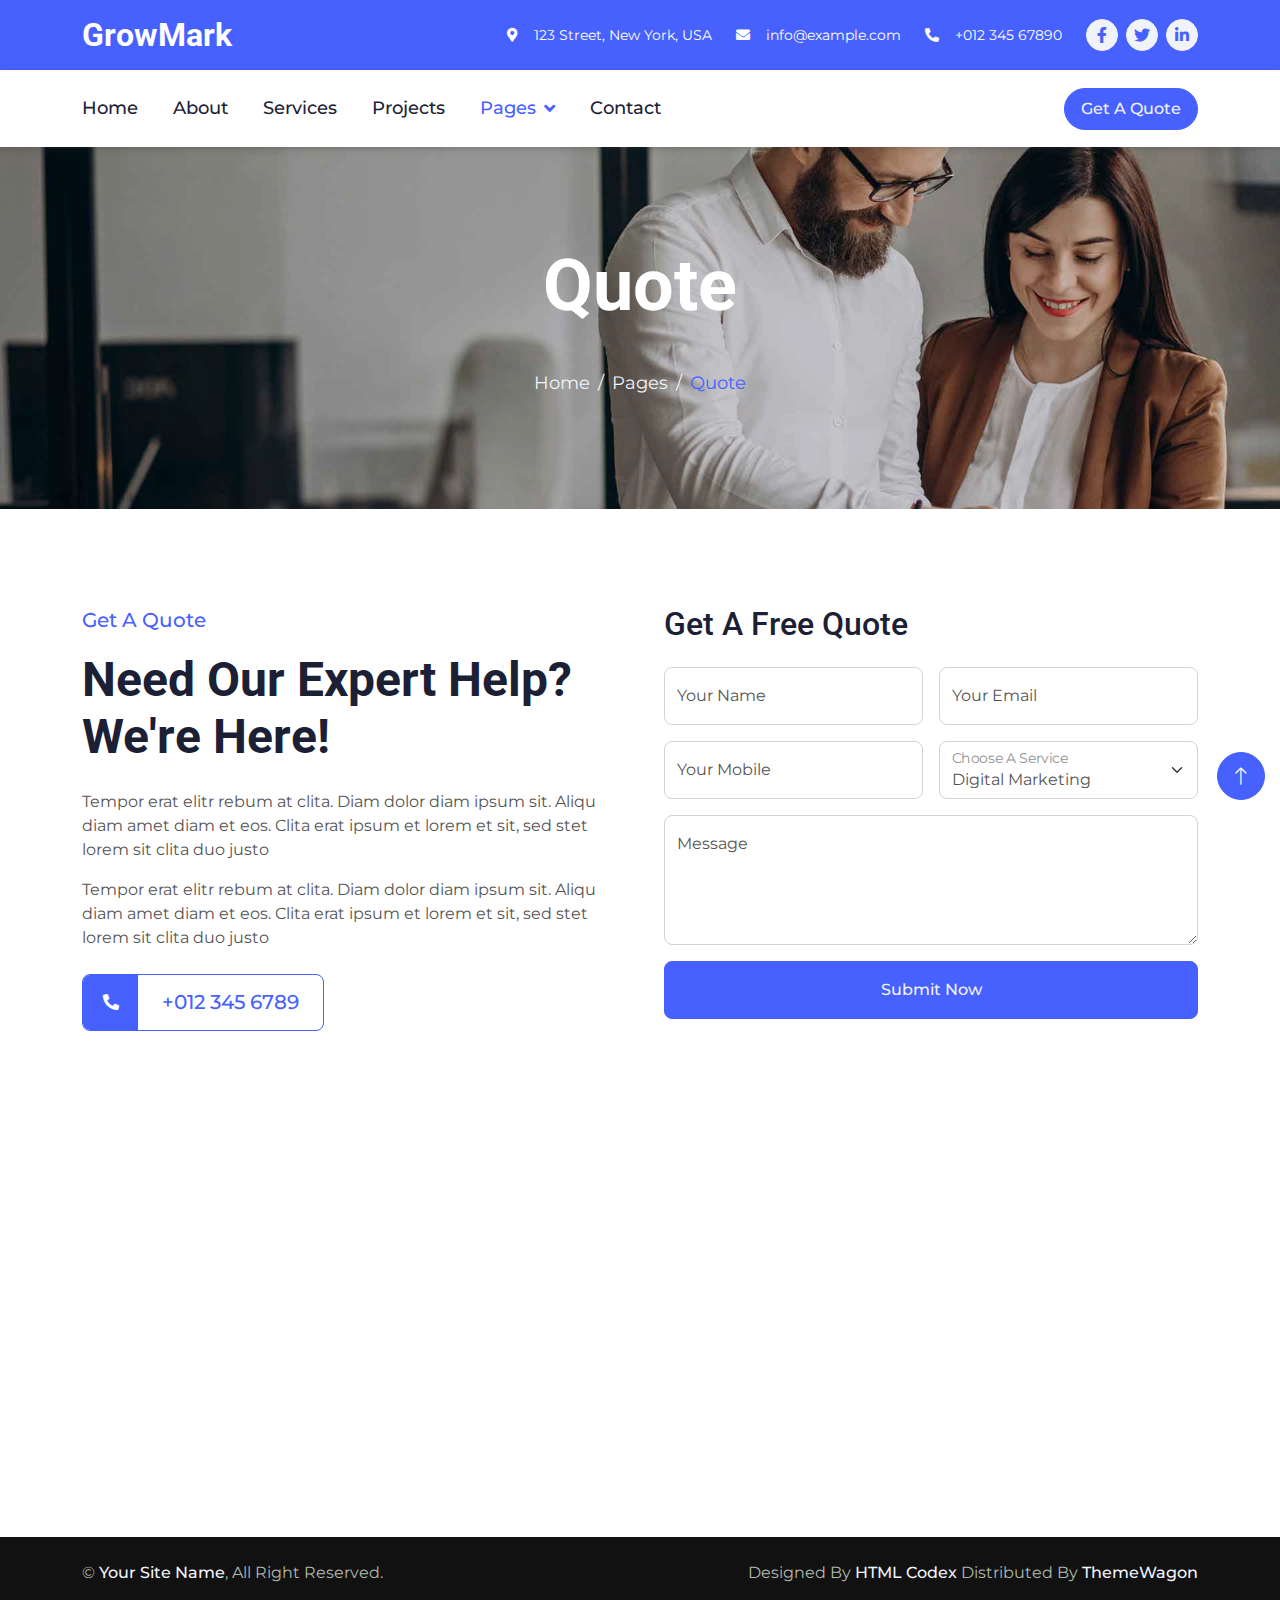
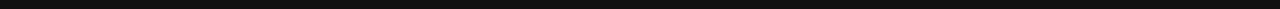
<file: quote.html>
<!DOCTYPE html>
<html lang="en">

<head>
    <meta charset="utf-8">
    <title>GrowMark - Digital Marketing HTML Template</title>
    <meta content="width=device-width, initial-scale=1.0" name="viewport">
    <meta content="" name="keywords">
    <meta content="" name="description">

    <!-- Favicon -->
    <link href="img/favicon.ico" rel="icon">

    <!-- Google Web Fonts -->
    <link rel="preconnect" href="https://fonts.googleapis.com">
    <link rel="preconnect" href="https://fonts.gstatic.com" crossorigin>
    <link
        href="https://fonts.googleapis.com/css2?family=Montserrat:wght@400;500&family=Roboto:wght@500;700&display=swap"
        rel="stylesheet">

    <!-- Icon Font Stylesheet -->
    <link href="https://cdnjs.cloudflare.com/ajax/libs/font-awesome/5.10.0/css/all.min.css" rel="stylesheet">
    <link href="https://cdn.jsdelivr.net/npm/bootstrap-icons@1.4.1/font/bootstrap-icons.css" rel="stylesheet">

    <!-- Libraries Stylesheet -->
    <link href="lib/animate/animate.min.css" rel="stylesheet">
    <link href="lib/owlcarousel/assets/owl.carousel.min.css" rel="stylesheet">
    <link href="lib/lightbox/css/lightbox.min.css" rel="stylesheet">

    <!-- Customized Bootstrap Stylesheet -->
    <link href="css/bootstrap.min.css" rel="stylesheet">

    <!-- Template Stylesheet -->
    <link href="css/style.css" rel="stylesheet">
</head>

<body>
    <!-- Spinner Start -->
    <div id="spinner"
        class="show bg-white position-fixed translate-middle w-100 vh-100 top-50 start-50 d-flex align-items-center justify-content-center">
        <div class="spinner-border text-primary" role="status" style="width: 3rem; height: 3rem;"></div>
    </div>
    <!-- Spinner End -->


    <!-- Topbar Start -->
    <div class="container-fluid bg-primary text-white d-none d-lg-flex">
        <div class="container py-3">
            <div class="d-flex align-items-center">
                <a href="index.html">
                    <h2 class="text-white fw-bold m-0">GrowMark</h2>
                </a>
                <div class="ms-auto d-flex align-items-center">
                    <small class="ms-4"><i class="fa fa-map-marker-alt me-3"></i>123 Street, New York, USA</small>
                    <small class="ms-4"><i class="fa fa-envelope me-3"></i>info@example.com</small>
                    <small class="ms-4"><i class="fa fa-phone-alt me-3"></i>+012 345 67890</small>
                    <div class="ms-3 d-flex">
                        <a class="btn btn-sm-square btn-light text-primary rounded-circle ms-2" href=""><i
                                class="fab fa-facebook-f"></i></a>
                        <a class="btn btn-sm-square btn-light text-primary rounded-circle ms-2" href=""><i
                                class="fab fa-twitter"></i></a>
                        <a class="btn btn-sm-square btn-light text-primary rounded-circle ms-2" href=""><i
                                class="fab fa-linkedin-in"></i></a>
                    </div>
                </div>
            </div>
        </div>
    </div>
    <!-- Topbar End -->


    <!-- Navbar Start -->
    <div class="container-fluid bg-white sticky-top">
        <div class="container">
            <nav class="navbar navbar-expand-lg bg-white navbar-light p-lg-0">
                <a href="index.html" class="navbar-brand d-lg-none">
                    <h1 class="fw-bold m-0">GrowMark</h1>
                </a>
                <button type="button" class="navbar-toggler me-0" data-bs-toggle="collapse"
                    data-bs-target="#navbarCollapse">
                    <span class="navbar-toggler-icon"></span>
                </button>
                <div class="collapse navbar-collapse" id="navbarCollapse">
                    <div class="navbar-nav">
                        <a href="index.html" class="nav-item nav-link">Home</a>
                        <a href="about.html" class="nav-item nav-link">About</a>
                        <a href="service.html" class="nav-item nav-link">Services</a>
                        <a href="project.html" class="nav-item nav-link">Projects</a>
                        <div class="nav-item dropdown">
                            <a href="#" class="nav-link dropdown-toggle active" data-bs-toggle="dropdown">Pages</a>
                            <div class="dropdown-menu bg-light rounded-0 rounded-bottom m-0">
                                <a href="feature.html" class="dropdown-item">Features</a>
                                <a href="team.html" class="dropdown-item">Our Team</a>
                                <a href="testimonial.html" class="dropdown-item">Testimonial</a>
                                <a href="quote.html" class="dropdown-item active">Quotation</a>
                                <a href="404.html" class="dropdown-item">404 Page</a>
                            </div>
                        </div>
                        <a href="contact.html" class="nav-item nav-link">Contact</a>
                    </div>
                    <div class="ms-auto d-none d-lg-block">
                        <a href="" class="btn btn-primary rounded-pill py-2 px-3">Get A Quote</a>
                    </div>
                </div>
            </nav>
        </div>
    </div>
    <!-- Navbar End -->


    <!-- Page Header Start -->
    <div class="container-fluid page-header py-5 mb-5 wow fadeIn" data-wow-delay="0.1s">
        <div class="container text-center py-5">
            <h1 class="display-2 text-white mb-4 animated slideInDown">Quote</h1>
            <nav aria-label="breadcrumb animated slideInDown">
                <ol class="breadcrumb justify-content-center mb-0">
                    <li class="breadcrumb-item"><a href="#">Home</a></li>
                    <li class="breadcrumb-item"><a href="#">Pages</a></li>
                    <li class="breadcrumb-item text-primary" aria-current="page">Quote</li>
                </ol>
            </nav>
        </div>
    </div>
    <!-- Page Header End -->


    <!-- Quote Start -->
    <div class="container-xxl py-5">
        <div class="container">
            <div class="row g-5">
                <div class="col-lg-6 wow fadeInUp" data-wow-delay="0.1s">
                    <p class="fs-5 fw-medium text-primary">Get A Quote</p>
                    <h1 class="display-5 mb-4">Need Our Expert Help? We're Here!</h1>
                    <p>Tempor erat elitr rebum at clita. Diam dolor diam ipsum sit. Aliqu diam amet diam et eos. Clita
                        erat ipsum et lorem et sit, sed stet lorem sit clita duo justo</p>
                    <p class="mb-4">Tempor erat elitr rebum at clita. Diam dolor diam ipsum sit. Aliqu diam amet diam et
                        eos. Clita erat ipsum et lorem et sit, sed stet lorem sit clita duo justo</p>
                    <a class="d-inline-flex align-items-center rounded overflow-hidden border border-primary" href="">
                        <span class="btn-lg-square bg-primary" style="width: 55px; height: 55px;">
                            <i class="fa fa-phone-alt text-white"></i>
                        </span>
                        <span class="fs-5 fw-medium mx-4">+012 345 6789</span>
                    </a>
                </div>
                <div class="col-lg-6 wow fadeInUp" data-wow-delay="0.5s">
                    <h2 class="mb-4">Get A Free Quote</h2>
                    <div class="row g-3">
                        <div class="col-sm-6">
                            <div class="form-floating">
                                <input type="text" class="form-control" id="name" placeholder="Your Name">
                                <label for="name">Your Name</label>
                            </div>
                        </div>
                        <div class="col-sm-6">
                            <div class="form-floating">
                                <input type="email" class="form-control" id="mail" placeholder="Your Email">
                                <label for="mail">Your Email</label>
                            </div>
                        </div>
                        <div class="col-sm-6">
                            <div class="form-floating">
                                <input type="text" class="form-control" id="mobile" placeholder="Your Mobile">
                                <label for="mobile">Your Mobile</label>
                            </div>
                        </div>
                        <div class="col-sm-6">
                            <div class="form-floating">
                                <select class="form-select" id="service">
                                    <option selected>Digital Marketing</option>
                                    <option value="">Social Marketing</option>
                                    <option value="">Content Marketing</option>
                                    <option value="">E-mail Marketing</option>
                                </select>
                                <label for="service">Choose A Service</label>
                            </div>
                        </div>
                        <div class="col-12">
                            <div class="form-floating">
                                <textarea class="form-control" placeholder="Leave a message here" id="message"
                                    style="height: 130px"></textarea>
                                <label for="message">Message</label>
                            </div>
                        </div>
                        <div class="col-12 text-center">
                            <button class="btn btn-primary w-100 py-3" type="submit">Submit Now</button>
                        </div>
                    </div>
                </div>
            </div>
        </div>
    </div>
    <!-- Quote Start -->


    <!-- Footer Start -->
    <div class="container-fluid bg-dark footer mt-5 py-5 wow fadeIn" data-wow-delay="0.1s">
        <div class="container py-5">
            <div class="row g-5">
                <div class="col-lg-3 col-md-6">
                    <h4 class="text-white mb-4">Our Office</h4>
                    <p class="mb-2"><i class="fa fa-map-marker-alt me-3"></i>123 Street, New York, USA</p>
                    <p class="mb-2"><i class="fa fa-phone-alt me-3"></i>+012 345 67890</p>
                    <p class="mb-2"><i class="fa fa-envelope me-3"></i>info@example.com</p>
                    <div class="d-flex pt-3">
                        <a class="btn btn-square btn-light rounded-circle me-2" href=""><i
                                class="fab fa-twitter"></i></a>
                        <a class="btn btn-square btn-light rounded-circle me-2" href=""><i
                                class="fab fa-facebook-f"></i></a>
                        <a class="btn btn-square btn-light rounded-circle me-2" href=""><i
                                class="fab fa-youtube"></i></a>
                        <a class="btn btn-square btn-light rounded-circle me-2" href=""><i
                                class="fab fa-linkedin-in"></i></a>
                    </div>
                </div>
                <div class="col-lg-3 col-md-6">
                    <h4 class="text-white mb-4">Quick Links</h4>
                    <a class="btn btn-link" href="">About Us</a>
                    <a class="btn btn-link" href="">Contact Us</a>
                    <a class="btn btn-link" href="">Our Services</a>
                    <a class="btn btn-link" href="">Terms & Condition</a>
                    <a class="btn btn-link" href="">Support</a>
                </div>
                <div class="col-lg-3 col-md-6">
                    <h4 class="text-white mb-4">Business Hours</h4>
                    <p class="mb-1">Monday - Friday</p>
                    <h6 class="text-light">09:00 am - 07:00 pm</h6>
                    <p class="mb-1">Saturday</p>
                    <h6 class="text-light">09:00 am - 12:00 pm</h6>
                    <p class="mb-1">Sunday</p>
                    <h6 class="text-light">Closed</h6>
                </div>
                <div class="col-lg-3 col-md-6">
                    <h4 class="text-white mb-4">Newsletter</h4>
                    <p>Dolor amet sit justo amet elitr clita ipsum elitr est.</p>
                    <div class="position-relative w-100">
                        <input class="form-control bg-transparent w-100 py-3 ps-4 pe-5" type="text"
                            placeholder="Your email">
                        <button type="button"
                            class="btn btn-light py-2 position-absolute top-0 end-0 mt-2 me-2">SignUp</button>
                    </div>
                </div>
            </div>
        </div>
    </div>
    <!-- Footer End -->


    <!-- Copyright Start -->
    <div class="container-fluid copyright py-4">
        <div class="container">
            <div class="row">
                <div class="col-md-6 text-center text-md-start mb-3 mb-md-0">
                    &copy; <a class="fw-medium text-light" href="#">Your Site Name</a>, All Right Reserved.
                </div>
                <div class="col-md-6 text-center text-md-end">
                    <!--/*** This template is free as long as you keep the footer author’s credit link/attribution link/backlink. If you'd like to use the template without the footer author’s credit link/attribution link/backlink, you can purchase the Credit Removal License from "https://htmlcodex.com/credit-removal". Thank you for your support. ***/-->
                    Designed By <a class="fw-medium text-light" href="https://htmlcodex.com">HTML Codex</a>
                    Distributed By <a class="fw-medium text-light" href="https://themewagon.com">ThemeWagon</a>
                </div>
            </div>
        </div>
    </div>
    <!-- Copyright End -->


    <!-- Back to Top -->
    <a href="#" class="btn btn-lg btn-primary btn-lg-square rounded-circle back-to-top"><i
            class="bi bi-arrow-up"></i></a>


    <!-- JavaScript Libraries -->
    <script src="https://ajax.googleapis.com/ajax/libs/jquery/3.6.1/jquery.min.js"></script>
    <script src="https://cdn.jsdelivr.net/npm/bootstrap@5.0.0/dist/js/bootstrap.bundle.min.js"></script>
    <script src="lib/wow/wow.min.js"></script>
    <script src="lib/easing/easing.min.js"></script>
    <script src="lib/waypoints/waypoints.min.js"></script>
    <script src="lib/owlcarousel/owl.carousel.min.js"></script>
    <script src="lib/lightbox/js/lightbox.min.js"></script>

    <!-- Template Javascript -->
    <script src="js/main.js"></script>
</body>

</html>
</file>
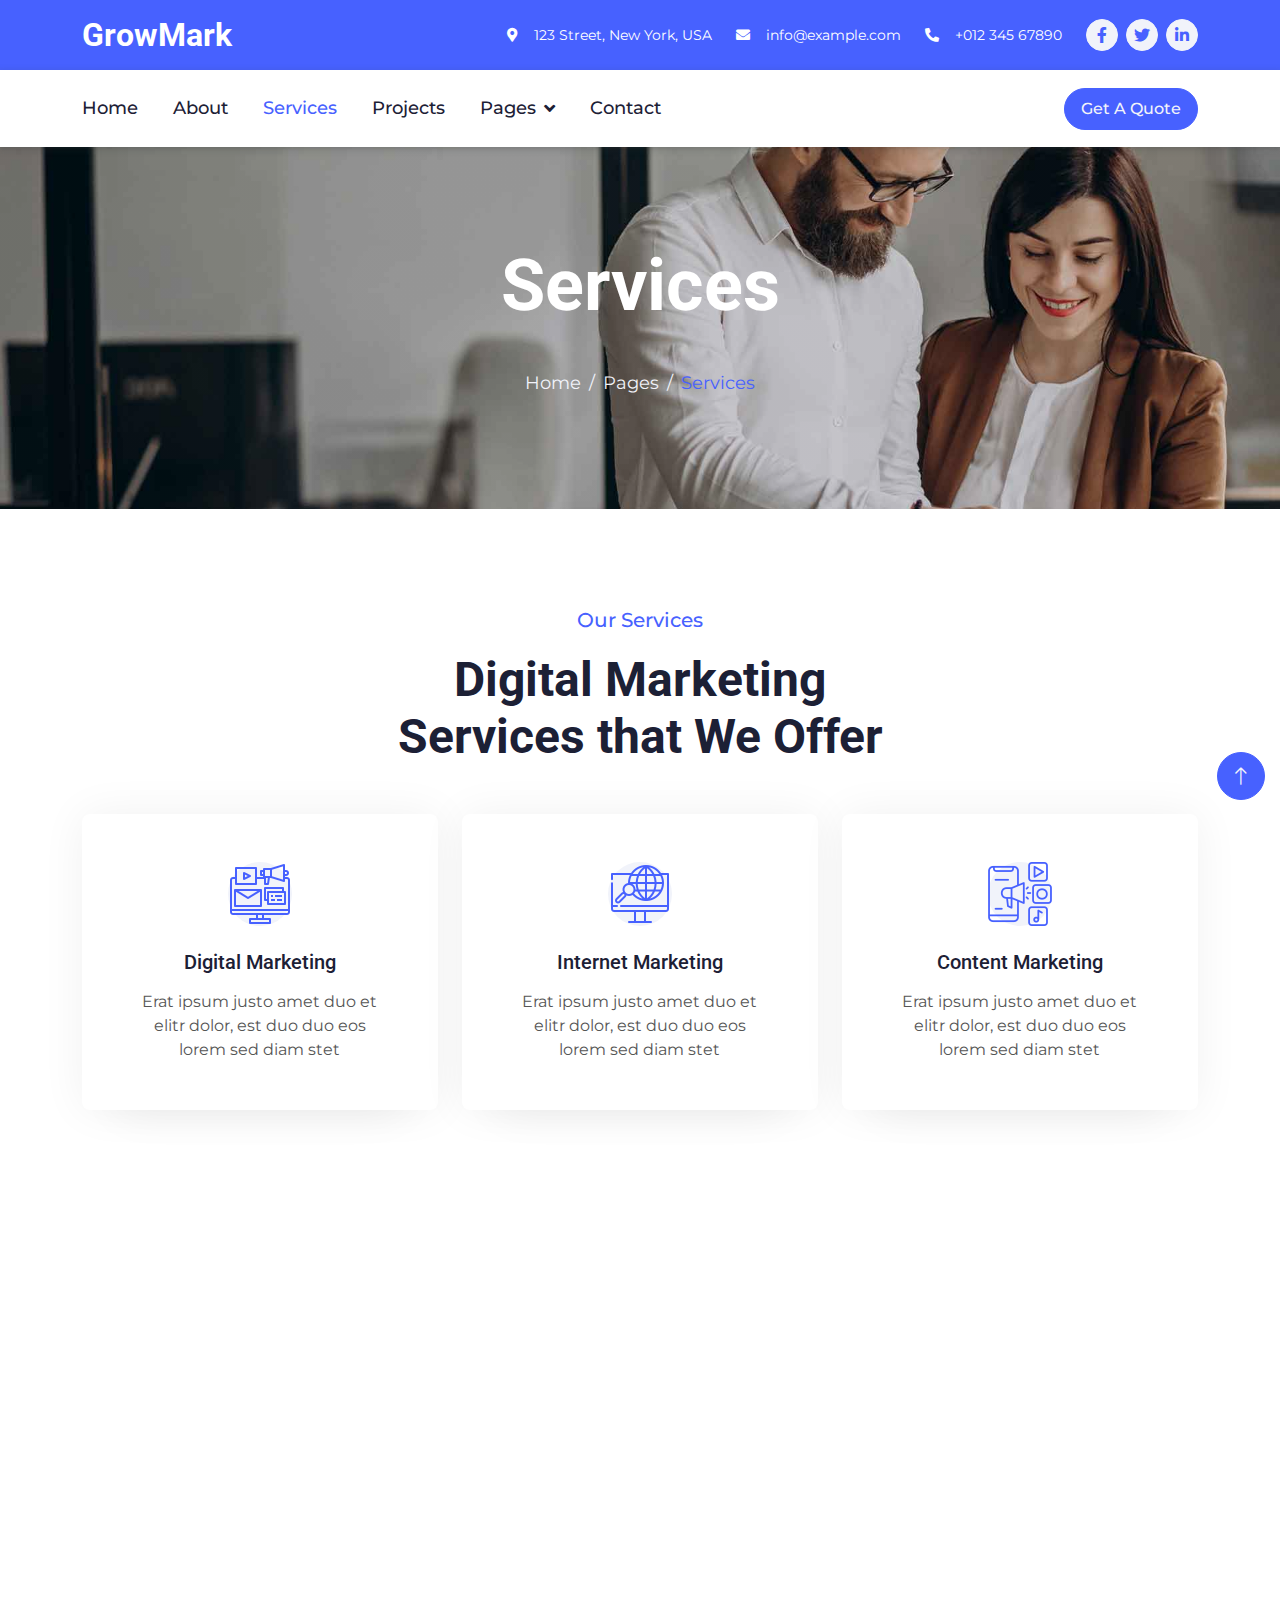
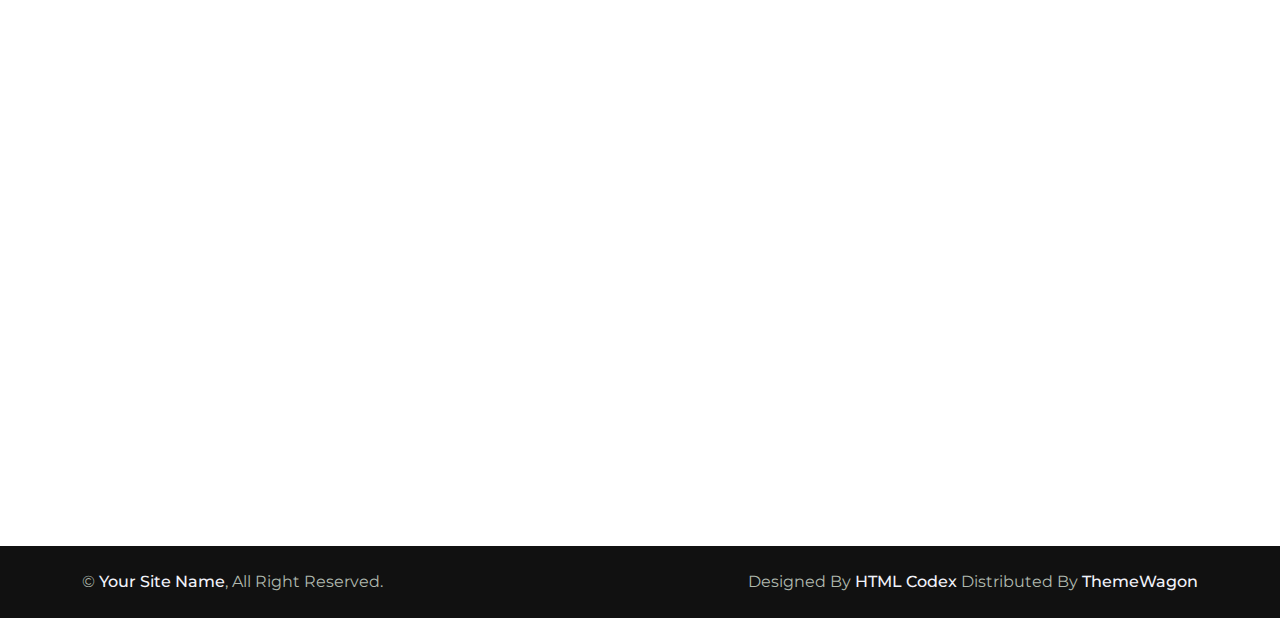
<file: service.html>
<!DOCTYPE html>
<html lang="en">

<head>
    <meta charset="utf-8">
    <title>GrowMark - Digital Marketing HTML Template</title>
    <meta content="width=device-width, initial-scale=1.0" name="viewport">
    <meta content="" name="keywords">
    <meta content="" name="description">

    <!-- Favicon -->
    <link href="img/favicon.ico" rel="icon">

    <!-- Google Web Fonts -->
    <link rel="preconnect" href="https://fonts.googleapis.com">
    <link rel="preconnect" href="https://fonts.gstatic.com" crossorigin>
    <link
        href="https://fonts.googleapis.com/css2?family=Montserrat:wght@400;500&family=Roboto:wght@500;700&display=swap"
        rel="stylesheet">

    <!-- Icon Font Stylesheet -->
    <link href="https://cdnjs.cloudflare.com/ajax/libs/font-awesome/5.10.0/css/all.min.css" rel="stylesheet">
    <link href="https://cdn.jsdelivr.net/npm/bootstrap-icons@1.4.1/font/bootstrap-icons.css" rel="stylesheet">

    <!-- Libraries Stylesheet -->
    <link href="lib/animate/animate.min.css" rel="stylesheet">
    <link href="lib/owlcarousel/assets/owl.carousel.min.css" rel="stylesheet">
    <link href="lib/lightbox/css/lightbox.min.css" rel="stylesheet">

    <!-- Customized Bootstrap Stylesheet -->
    <link href="css/bootstrap.min.css" rel="stylesheet">

    <!-- Template Stylesheet -->
    <link href="css/style.css" rel="stylesheet">
</head>

<body>
    <!-- Spinner Start -->
    <div id="spinner"
        class="show bg-white position-fixed translate-middle w-100 vh-100 top-50 start-50 d-flex align-items-center justify-content-center">
        <div class="spinner-border text-primary" role="status" style="width: 3rem; height: 3rem;"></div>
    </div>
    <!-- Spinner End -->


    <!-- Topbar Start -->
    <div class="container-fluid bg-primary text-white d-none d-lg-flex">
        <div class="container py-3">
            <div class="d-flex align-items-center">
                <a href="index.html">
                    <h2 class="text-white fw-bold m-0">GrowMark</h2>
                </a>
                <div class="ms-auto d-flex align-items-center">
                    <small class="ms-4"><i class="fa fa-map-marker-alt me-3"></i>123 Street, New York, USA</small>
                    <small class="ms-4"><i class="fa fa-envelope me-3"></i>info@example.com</small>
                    <small class="ms-4"><i class="fa fa-phone-alt me-3"></i>+012 345 67890</small>
                    <div class="ms-3 d-flex">
                        <a class="btn btn-sm-square btn-light text-primary rounded-circle ms-2" href=""><i
                                class="fab fa-facebook-f"></i></a>
                        <a class="btn btn-sm-square btn-light text-primary rounded-circle ms-2" href=""><i
                                class="fab fa-twitter"></i></a>
                        <a class="btn btn-sm-square btn-light text-primary rounded-circle ms-2" href=""><i
                                class="fab fa-linkedin-in"></i></a>
                    </div>
                </div>
            </div>
        </div>
    </div>
    <!-- Topbar End -->


    <!-- Navbar Start -->
    <div class="container-fluid bg-white sticky-top">
        <div class="container">
            <nav class="navbar navbar-expand-lg bg-white navbar-light p-lg-0">
                <a href="index.html" class="navbar-brand d-lg-none">
                    <h1 class="fw-bold m-0">GrowMark</h1>
                </a>
                <button type="button" class="navbar-toggler me-0" data-bs-toggle="collapse"
                    data-bs-target="#navbarCollapse">
                    <span class="navbar-toggler-icon"></span>
                </button>
                <div class="collapse navbar-collapse" id="navbarCollapse">
                    <div class="navbar-nav">
                        <a href="index.html" class="nav-item nav-link">Home</a>
                        <a href="about.html" class="nav-item nav-link">About</a>
                        <a href="service.html" class="nav-item nav-link active">Services</a>
                        <a href="project.html" class="nav-item nav-link">Projects</a>
                        <div class="nav-item dropdown">
                            <a href="#" class="nav-link dropdown-toggle" data-bs-toggle="dropdown">Pages</a>
                            <div class="dropdown-menu bg-light rounded-0 rounded-bottom m-0">
                                <a href="feature.html" class="dropdown-item">Features</a>
                                <a href="team.html" class="dropdown-item">Our Team</a>
                                <a href="testimonial.html" class="dropdown-item">Testimonial</a>
                                <a href="quote.html" class="dropdown-item">Quotation</a>
                                <a href="404.html" class="dropdown-item">404 Page</a>
                            </div>
                        </div>
                        <a href="contact.html" class="nav-item nav-link">Contact</a>
                    </div>
                    <div class="ms-auto d-none d-lg-block">
                        <a href="" class="btn btn-primary rounded-pill py-2 px-3">Get A Quote</a>
                    </div>
                </div>
            </nav>
        </div>
    </div>
    <!-- Navbar End -->


    <!-- Page Header Start -->
    <div class="container-fluid page-header py-5 mb-5 wow fadeIn" data-wow-delay="0.1s">
        <div class="container text-center py-5">
            <h1 class="display-2 text-white mb-4 animated slideInDown">Services</h1>
            <nav aria-label="breadcrumb animated slideInDown">
                <ol class="breadcrumb justify-content-center mb-0">
                    <li class="breadcrumb-item"><a href="#">Home</a></li>
                    <li class="breadcrumb-item"><a href="#">Pages</a></li>
                    <li class="breadcrumb-item text-primary" aria-current="page">Services</li>
                </ol>
            </nav>
        </div>
    </div>
    <!-- Page Header End -->


    <!-- Service Start -->
    <div class="container-xxl py-5">
        <div class="container">
            <div class="text-center mx-auto wow fadeInUp" data-wow-delay="0.1s" style="max-width: 500px;">
                <p class="fs-5 fw-medium text-primary">Our Services</p>
                <h1 class="display-5 mb-5">Digital Marketing Services that We Offer</h1>
            </div>
            <div class="row g-4">
                <div class="col-lg-4 col-md-6 wow fadeInUp" data-wow-delay="0.1s">
                    <div class="service-item position-relative h-100">
                        <div class="service-text rounded p-5">
                            <div class="btn-square bg-light rounded-circle mx-auto mb-4"
                                style="width: 64px; height: 64px;">
                                <img class="img-fluid" src="img/icon/icon-5.png" alt="Icon">
                            </div>
                            <h5 class="mb-3">Digital Marketing</h4>
                                <p class="mb-0">Erat ipsum justo amet duo et elitr dolor, est duo duo eos lorem sed diam
                                    stet</p>
                        </div>
                        <div class="service-btn rounded-0 rounded-bottom">
                            <a class="text-primary fw-medium" href="">Read More<i
                                    class="bi bi-chevron-double-right ms-2"></i></a>
                        </div>
                    </div>
                </div>
                <div class="col-lg-4 col-md-6 wow fadeInUp" data-wow-delay="0.3s">
                    <div class="service-item position-relative h-100">
                        <div class="service-text rounded p-5">
                            <div class="btn-square bg-light rounded-circle mx-auto mb-4"
                                style="width: 64px; height: 64px;">
                                <img class="img-fluid" src="img/icon/icon-6.png" alt="Icon">
                            </div>
                            <h5 class="mb-3">Internet Marketing</h4>
                                <p class="mb-0">Erat ipsum justo amet duo et elitr dolor, est duo duo eos lorem sed diam
                                    stet</p>
                        </div>
                        <div class="service-btn rounded-0 rounded-bottom">
                            <a class="text-primary fw-medium" href="">Read More<i
                                    class="bi bi-chevron-double-right ms-2"></i></a>
                        </div>
                    </div>
                </div>
                <div class="col-lg-4 col-md-6 wow fadeInUp" data-wow-delay="0.5s">
                    <div class="service-item position-relative h-100">
                        <div class="service-text rounded p-5">
                            <div class="btn-square bg-light rounded-circle mx-auto mb-4"
                                style="width: 64px; height: 64px;">
                                <img class="img-fluid" src="img/icon/icon-7.png" alt="Icon">
                            </div>
                            <h5 class="mb-3">Content Marketing</h4>
                                <p class="mb-0">Erat ipsum justo amet duo et elitr dolor, est duo duo eos lorem sed diam
                                    stet</p>
                        </div>
                        <div class="service-btn rounded-0 rounded-bottom">
                            <a class="text-primary fw-medium" href="">Read More<i
                                    class="bi bi-chevron-double-right ms-2"></i></a>
                        </div>
                    </div>
                </div>
                <div class="col-lg-4 col-md-6 wow fadeInUp" data-wow-delay="0.1s">
                    <div class="service-item position-relative h-100">
                        <div class="service-text rounded p-5">
                            <div class="btn-square bg-light rounded-circle mx-auto mb-4"
                                style="width: 64px; height: 64px;">
                                <img class="img-fluid" src="img/icon/icon-8.png" alt="Icon">
                            </div>
                            <h5 class="mb-3">Social Marketing</h4>
                                <p class="mb-0">Erat ipsum justo amet duo et elitr dolor, est duo duo eos lorem sed diam
                                    stet</p>
                        </div>
                        <div class="service-btn rounded-0 rounded-bottom">
                            <a class="text-primary fw-medium" href="">Read More<i
                                    class="bi bi-chevron-double-right ms-2"></i></a>
                        </div>
                    </div>
                </div>
                <div class="col-lg-4 col-md-6 wow fadeInUp" data-wow-delay="0.3s">
                    <div class="service-item position-relative h-100">
                        <div class="service-text rounded p-5">
                            <div class="btn-square bg-light rounded-circle mx-auto mb-4"
                                style="width: 64px; height: 64px;">
                                <img class="img-fluid" src="img/icon/icon-9.png" alt="Icon">
                            </div>
                            <h5 class="mb-3">B2B Marketing</h4>
                                <p class="mb-0">Erat ipsum justo amet duo et elitr dolor, est duo duo eos lorem sed diam
                                    stet</p>
                        </div>
                        <div class="service-btn rounded-0 rounded-bottom">
                            <a class="text-primary fw-medium" href="">Read More<i
                                    class="bi bi-chevron-double-right ms-2"></i></a>
                        </div>
                    </div>
                </div>
                <div class="col-lg-4 col-md-6 wow fadeInUp" data-wow-delay="0.5s">
                    <div class="service-item position-relative h-100">
                        <div class="service-text rounded p-5">
                            <div class="btn-square bg-light rounded-circle mx-auto mb-4"
                                style="width: 64px; height: 64px;">
                                <img class="img-fluid" src="img/icon/icon-10.png" alt="Icon">
                            </div>
                            <h5 class="mb-3">E-mail Marketing</h4>
                                <p class="mb-0">Erat ipsum justo amet duo et elitr dolor, est duo duo eos lorem sed diam
                                    stet</p>
                        </div>
                        <div class="service-btn rounded-0 rounded-bottom">
                            <a class="text-primary fw-medium" href="">Read More<i
                                    class="bi bi-chevron-double-right ms-2"></i></a>
                        </div>
                    </div>
                </div>
            </div>
        </div>
    </div>
    <!-- Service End -->


    <!-- Testimonial Start -->
    <div class="container-xxl pt-5">
        <div class="container">
            <div class="text-center text-md-start pb-5 pb-md-0 wow fadeInUp" data-wow-delay="0.1s"
                style="max-width: 500px;">
                <p class="fs-5 fw-medium text-primary">Testimonial</p>
                <h1 class="display-5 mb-5">What Clients Say About Our Services!</h1>
            </div>
            <div class="owl-carousel testimonial-carousel wow fadeInUp" data-wow-delay="0.1s">
                <div class="testimonial-item rounded p-4 p-lg-5 mb-5">
                    <img class="mb-4" src="img/testimonial-1.jpg" alt="">
                    <p class="mb-4">Diam dolor diam ipsum sit. Aliqu diam amet diam et eos. Clita erat ipsum et lorem et
                        sit, sed stet lorem sit clita duo justo</p>
                    <h5>Client Name</h5>
                    <span class="text-primary">Profession</span>
                </div>
                <div class="testimonial-item rounded p-4 p-lg-5 mb-5">
                    <img class="mb-4" src="img/testimonial-2.jpg" alt="">
                    <p class="mb-4">Diam dolor diam ipsum sit. Aliqu diam amet diam et eos. Clita erat ipsum et lorem et
                        sit, sed stet lorem sit clita duo justo</p>
                    <h5>Client Name</h5>
                    <span class="text-primary">Profession</span>
                </div>
                <div class="testimonial-item rounded p-4 p-lg-5 mb-5">
                    <img class="mb-4" src="img/testimonial-3.jpg" alt="">
                    <p class="mb-4">Diam dolor diam ipsum sit. Aliqu diam amet diam et eos. Clita erat ipsum et lorem et
                        sit, sed stet lorem sit clita duo justo</p>
                    <h5>Client Name</h5>
                    <span class="text-primary">Profession</span>
                </div>
                <div class="testimonial-item rounded p-4 p-lg-5 mb-5">
                    <img class="mb-4" src="img/testimonial-4.jpg" alt="">
                    <p class="mb-4">Diam dolor diam ipsum sit. Aliqu diam amet diam et eos. Clita erat ipsum et lorem et
                        sit, sed stet lorem sit clita duo justo</p>
                    <h5>Client Name</h5>
                    <span class="text-primary">Profession</span>
                </div>
            </div>
        </div>
    </div>
    <!-- Testimonial End -->


    <!-- Footer Start -->
    <div class="container-fluid bg-dark footer mt-5 py-5 wow fadeIn" data-wow-delay="0.1s">
        <div class="container py-5">
            <div class="row g-5">
                <div class="col-lg-3 col-md-6">
                    <h4 class="text-white mb-4">Our Office</h4>
                    <p class="mb-2"><i class="fa fa-map-marker-alt me-3"></i>123 Street, New York, USA</p>
                    <p class="mb-2"><i class="fa fa-phone-alt me-3"></i>+012 345 67890</p>
                    <p class="mb-2"><i class="fa fa-envelope me-3"></i>info@example.com</p>
                    <div class="d-flex pt-3">
                        <a class="btn btn-square btn-light rounded-circle me-2" href=""><i
                                class="fab fa-twitter"></i></a>
                        <a class="btn btn-square btn-light rounded-circle me-2" href=""><i
                                class="fab fa-facebook-f"></i></a>
                        <a class="btn btn-square btn-light rounded-circle me-2" href=""><i
                                class="fab fa-youtube"></i></a>
                        <a class="btn btn-square btn-light rounded-circle me-2" href=""><i
                                class="fab fa-linkedin-in"></i></a>
                    </div>
                </div>
                <div class="col-lg-3 col-md-6">
                    <h4 class="text-white mb-4">Quick Links</h4>
                    <a class="btn btn-link" href="">About Us</a>
                    <a class="btn btn-link" href="">Contact Us</a>
                    <a class="btn btn-link" href="">Our Services</a>
                    <a class="btn btn-link" href="">Terms & Condition</a>
                    <a class="btn btn-link" href="">Support</a>
                </div>
                <div class="col-lg-3 col-md-6">
                    <h4 class="text-white mb-4">Business Hours</h4>
                    <p class="mb-1">Monday - Friday</p>
                    <h6 class="text-light">09:00 am - 07:00 pm</h6>
                    <p class="mb-1">Saturday</p>
                    <h6 class="text-light">09:00 am - 12:00 pm</h6>
                    <p class="mb-1">Sunday</p>
                    <h6 class="text-light">Closed</h6>
                </div>
                <div class="col-lg-3 col-md-6">
                    <h4 class="text-white mb-4">Newsletter</h4>
                    <p>Dolor amet sit justo amet elitr clita ipsum elitr est.</p>
                    <div class="position-relative w-100">
                        <input class="form-control bg-transparent w-100 py-3 ps-4 pe-5" type="text"
                            placeholder="Your email">
                        <button type="button"
                            class="btn btn-light py-2 position-absolute top-0 end-0 mt-2 me-2">SignUp</button>
                    </div>
                </div>
            </div>
        </div>
    </div>
    <!-- Footer End -->


    <!-- Copyright Start -->
    <div class="container-fluid copyright py-4">
        <div class="container">
            <div class="row">
                <div class="col-md-6 text-center text-md-start mb-3 mb-md-0">
                    &copy; <a class="fw-medium text-light" href="#">Your Site Name</a>, All Right Reserved.
                </div>
                <div class="col-md-6 text-center text-md-end">
                    <!--/*** This template is free as long as you keep the footer author’s credit link/attribution link/backlink. If you'd like to use the template without the footer author’s credit link/attribution link/backlink, you can purchase the Credit Removal License from "https://htmlcodex.com/credit-removal". Thank you for your support. ***/-->
                    Designed By <a class="fw-medium text-light" href="https://htmlcodex.com">HTML Codex</a>
                    Distributed By <a class="fw-medium text-light" href="https://themewagon.com">ThemeWagon</a>
                </div>
            </div>
        </div>
    </div>
    <!-- Copyright End -->


    <!-- Back to Top -->
    <a href="#" class="btn btn-lg btn-primary btn-lg-square rounded-circle back-to-top"><i
            class="bi bi-arrow-up"></i></a>


    <!-- JavaScript Libraries -->
    <script src="https://ajax.googleapis.com/ajax/libs/jquery/3.6.1/jquery.min.js"></script>
    <script src="https://cdn.jsdelivr.net/npm/bootstrap@5.0.0/dist/js/bootstrap.bundle.min.js"></script>
    <script src="lib/wow/wow.min.js"></script>
    <script src="lib/easing/easing.min.js"></script>
    <script src="lib/waypoints/waypoints.min.js"></script>
    <script src="lib/owlcarousel/owl.carousel.min.js"></script>
    <script src="lib/lightbox/js/lightbox.min.js"></script>

    <!-- Template Javascript -->
    <script src="js/main.js"></script>
</body>

</html>
</file>
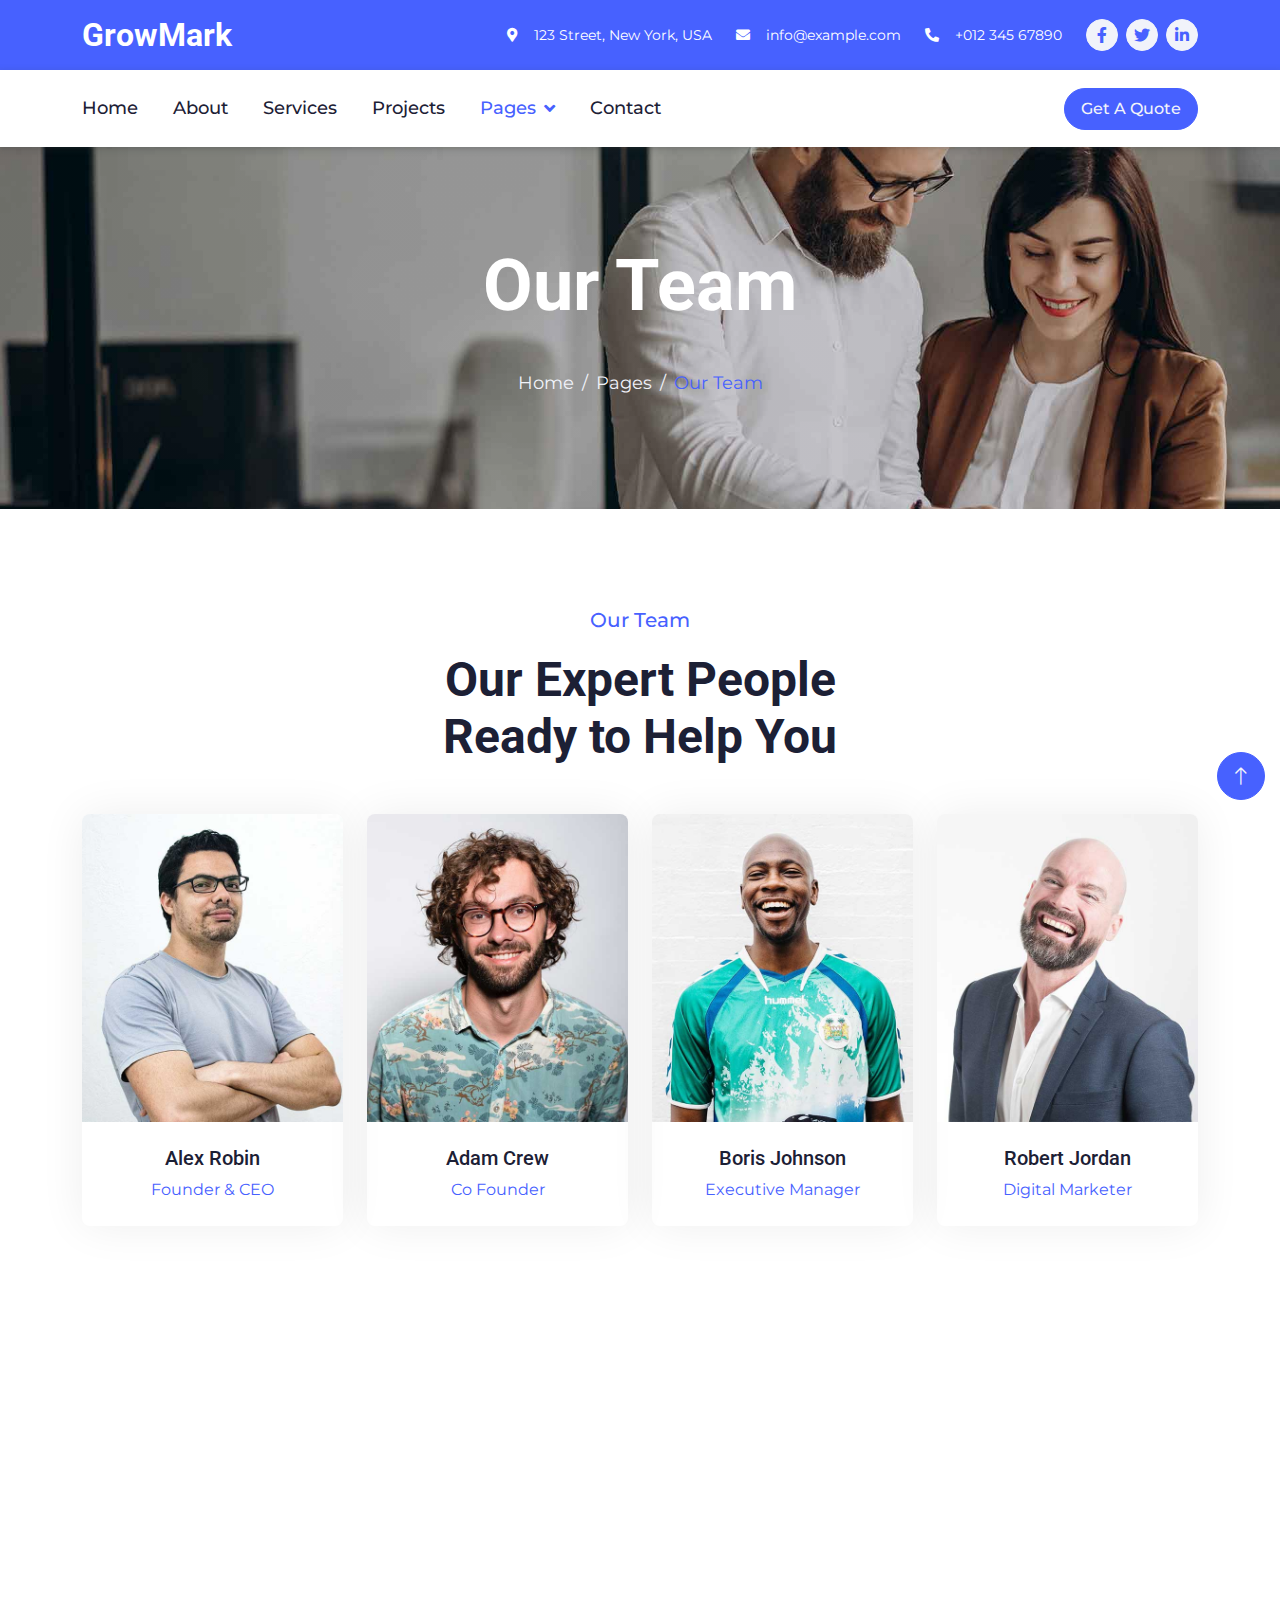
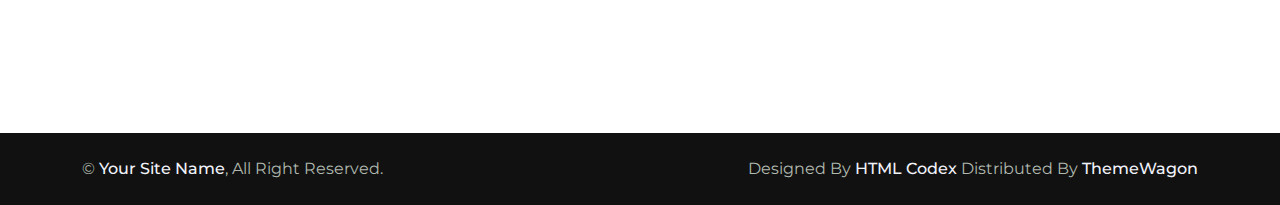
<file: team.html>
<!DOCTYPE html>
<html lang="en">

<head>
    <meta charset="utf-8">
    <title>GrowMark - Digital Marketing HTML Template</title>
    <meta content="width=device-width, initial-scale=1.0" name="viewport">
    <meta content="" name="keywords">
    <meta content="" name="description">

    <!-- Favicon -->
    <link href="img/favicon.ico" rel="icon">

    <!-- Google Web Fonts -->
    <link rel="preconnect" href="https://fonts.googleapis.com">
    <link rel="preconnect" href="https://fonts.gstatic.com" crossorigin>
    <link
        href="https://fonts.googleapis.com/css2?family=Montserrat:wght@400;500&family=Roboto:wght@500;700&display=swap"
        rel="stylesheet">

    <!-- Icon Font Stylesheet -->
    <link href="https://cdnjs.cloudflare.com/ajax/libs/font-awesome/5.10.0/css/all.min.css" rel="stylesheet">
    <link href="https://cdn.jsdelivr.net/npm/bootstrap-icons@1.4.1/font/bootstrap-icons.css" rel="stylesheet">

    <!-- Libraries Stylesheet -->
    <link href="lib/animate/animate.min.css" rel="stylesheet">
    <link href="lib/owlcarousel/assets/owl.carousel.min.css" rel="stylesheet">
    <link href="lib/lightbox/css/lightbox.min.css" rel="stylesheet">

    <!-- Customized Bootstrap Stylesheet -->
    <link href="css/bootstrap.min.css" rel="stylesheet">

    <!-- Template Stylesheet -->
    <link href="css/style.css" rel="stylesheet">
</head>

<body>
    <!-- Spinner Start -->
    <div id="spinner"
        class="show bg-white position-fixed translate-middle w-100 vh-100 top-50 start-50 d-flex align-items-center justify-content-center">
        <div class="spinner-border text-primary" role="status" style="width: 3rem; height: 3rem;"></div>
    </div>
    <!-- Spinner End -->


    <!-- Topbar Start -->
    <div class="container-fluid bg-primary text-white d-none d-lg-flex">
        <div class="container py-3">
            <div class="d-flex align-items-center">
                <a href="index.html">
                    <h2 class="text-white fw-bold m-0">GrowMark</h2>
                </a>
                <div class="ms-auto d-flex align-items-center">
                    <small class="ms-4"><i class="fa fa-map-marker-alt me-3"></i>123 Street, New York, USA</small>
                    <small class="ms-4"><i class="fa fa-envelope me-3"></i>info@example.com</small>
                    <small class="ms-4"><i class="fa fa-phone-alt me-3"></i>+012 345 67890</small>
                    <div class="ms-3 d-flex">
                        <a class="btn btn-sm-square btn-light text-primary rounded-circle ms-2" href=""><i
                                class="fab fa-facebook-f"></i></a>
                        <a class="btn btn-sm-square btn-light text-primary rounded-circle ms-2" href=""><i
                                class="fab fa-twitter"></i></a>
                        <a class="btn btn-sm-square btn-light text-primary rounded-circle ms-2" href=""><i
                                class="fab fa-linkedin-in"></i></a>
                    </div>
                </div>
            </div>
        </div>
    </div>
    <!-- Topbar End -->


    <!-- Navbar Start -->
    <div class="container-fluid bg-white sticky-top">
        <div class="container">
            <nav class="navbar navbar-expand-lg bg-white navbar-light p-lg-0">
                <a href="index.html" class="navbar-brand d-lg-none">
                    <h1 class="fw-bold m-0">GrowMark</h1>
                </a>
                <button type="button" class="navbar-toggler me-0" data-bs-toggle="collapse"
                    data-bs-target="#navbarCollapse">
                    <span class="navbar-toggler-icon"></span>
                </button>
                <div class="collapse navbar-collapse" id="navbarCollapse">
                    <div class="navbar-nav">
                        <a href="index.html" class="nav-item nav-link">Home</a>
                        <a href="about.html" class="nav-item nav-link">About</a>
                        <a href="service.html" class="nav-item nav-link">Services</a>
                        <a href="project.html" class="nav-item nav-link">Projects</a>
                        <div class="nav-item dropdown">
                            <a href="#" class="nav-link dropdown-toggle active" data-bs-toggle="dropdown">Pages</a>
                            <div class="dropdown-menu bg-light rounded-0 rounded-bottom m-0">
                                <a href="feature.html" class="dropdown-item">Features</a>
                                <a href="team.html" class="dropdown-item active">Our Team</a>
                                <a href="testimonial.html" class="dropdown-item">Testimonial</a>
                                <a href="quote.html" class="dropdown-item">Quotation</a>
                                <a href="404.html" class="dropdown-item">404 Page</a>
                            </div>
                        </div>
                        <a href="contact.html" class="nav-item nav-link">Contact</a>
                    </div>
                    <div class="ms-auto d-none d-lg-block">
                        <a href="" class="btn btn-primary rounded-pill py-2 px-3">Get A Quote</a>
                    </div>
                </div>
            </nav>
        </div>
    </div>
    <!-- Navbar End -->


    <!-- Page Header Start -->
    <div class="container-fluid page-header py-5 mb-5 wow fadeIn" data-wow-delay="0.1s">
        <div class="container text-center py-5">
            <h1 class="display-2 text-white mb-4 animated slideInDown">Our Team</h1>
            <nav aria-label="breadcrumb animated slideInDown">
                <ol class="breadcrumb justify-content-center mb-0">
                    <li class="breadcrumb-item"><a href="#">Home</a></li>
                    <li class="breadcrumb-item"><a href="#">Pages</a></li>
                    <li class="breadcrumb-item text-primary" aria-current="page">Our Team</li>
                </ol>
            </nav>
        </div>
    </div>
    <!-- Page Header End -->


    <!-- Team Start -->
    <div class="container-xxl py-5">
        <div class="container">
            <div class="text-center mx-auto wow fadeInUp" data-wow-delay="0.1s" style="max-width: 500px;">
                <p class="fs-5 fw-medium text-primary">Our Team</p>
                <h1 class="display-5 mb-5">Our Expert People Ready to Help You</h1>
            </div>
            <div class="row g-4">
                <div class="col-lg-3 col-md-6 wow fadeInUp" data-wow-delay="0.1s">
                    <div class="team-item rounded overflow-hidden pb-4">
                        <img class="img-fluid mb-4" src="img/team-1.jpg" alt="">
                        <h5>Alex Robin</h5>
                        <span class="text-primary">Founder & CEO</span>
                        <ul class="team-social">
                            <li><a class="btn btn-square" href=""><i class="fab fa-facebook-f"></i></a></li>
                            <li><a class="btn btn-square" href=""><i class="fab fa-twitter"></i></a></li>
                            <li><a class="btn btn-square" href=""><i class="fab fa-instagram"></i></a></li>
                            <li><a class="btn btn-square" href=""><i class="fab fa-linkedin-in"></i></a></li>
                        </ul>
                    </div>
                </div>
                <div class="col-lg-3 col-md-6 wow fadeInUp" data-wow-delay="0.3s">
                    <div class="team-item rounded overflow-hidden pb-4">
                        <img class="img-fluid mb-4" src="img/team-2.jpg" alt="">
                        <h5>Adam Crew</h5>
                        <span class="text-primary">Co Founder</span>
                        <ul class="team-social">
                            <li><a class="btn btn-square" href=""><i class="fab fa-facebook-f"></i></a></li>
                            <li><a class="btn btn-square" href=""><i class="fab fa-twitter"></i></a></li>
                            <li><a class="btn btn-square" href=""><i class="fab fa-instagram"></i></a></li>
                            <li><a class="btn btn-square" href=""><i class="fab fa-linkedin-in"></i></a></li>
                        </ul>
                    </div>
                </div>
                <div class="col-lg-3 col-md-6 wow fadeInUp" data-wow-delay="0.5s">
                    <div class="team-item rounded overflow-hidden pb-4">
                        <img class="img-fluid mb-4" src="img/team-3.jpg" alt="">
                        <h5>Boris Johnson</h5>
                        <span class="text-primary">Executive Manager</span>
                        <ul class="team-social">
                            <li><a class="btn btn-square" href=""><i class="fab fa-facebook-f"></i></a></li>
                            <li><a class="btn btn-square" href=""><i class="fab fa-twitter"></i></a></li>
                            <li><a class="btn btn-square" href=""><i class="fab fa-instagram"></i></a></li>
                            <li><a class="btn btn-square" href=""><i class="fab fa-linkedin-in"></i></a></li>
                        </ul>
                    </div>
                </div>
                <div class="col-lg-3 col-md-6 wow fadeInUp" data-wow-delay="0.7s">
                    <div class="team-item rounded overflow-hidden pb-4">
                        <img class="img-fluid mb-4" src="img/team-4.jpg" alt="">
                        <h5>Robert Jordan</h5>
                        <span class="text-primary">Digital Marketer</span>
                        <ul class="team-social">
                            <li><a class="btn btn-square" href=""><i class="fab fa-facebook-f"></i></a></li>
                            <li><a class="btn btn-square" href=""><i class="fab fa-twitter"></i></a></li>
                            <li><a class="btn btn-square" href=""><i class="fab fa-instagram"></i></a></li>
                            <li><a class="btn btn-square" href=""><i class="fab fa-linkedin-in"></i></a></li>
                        </ul>
                    </div>
                </div>
            </div>
        </div>
    </div>
    <!-- Team End -->


    <!-- Footer Start -->
    <div class="container-fluid bg-dark footer mt-5 py-5 wow fadeIn" data-wow-delay="0.1s">
        <div class="container py-5">
            <div class="row g-5">
                <div class="col-lg-3 col-md-6">
                    <h4 class="text-white mb-4">Our Office</h4>
                    <p class="mb-2"><i class="fa fa-map-marker-alt me-3"></i>123 Street, New York, USA</p>
                    <p class="mb-2"><i class="fa fa-phone-alt me-3"></i>+012 345 67890</p>
                    <p class="mb-2"><i class="fa fa-envelope me-3"></i>info@example.com</p>
                    <div class="d-flex pt-3">
                        <a class="btn btn-square btn-light rounded-circle me-2" href=""><i
                                class="fab fa-twitter"></i></a>
                        <a class="btn btn-square btn-light rounded-circle me-2" href=""><i
                                class="fab fa-facebook-f"></i></a>
                        <a class="btn btn-square btn-light rounded-circle me-2" href=""><i
                                class="fab fa-youtube"></i></a>
                        <a class="btn btn-square btn-light rounded-circle me-2" href=""><i
                                class="fab fa-linkedin-in"></i></a>
                    </div>
                </div>
                <div class="col-lg-3 col-md-6">
                    <h4 class="text-white mb-4">Quick Links</h4>
                    <a class="btn btn-link" href="">About Us</a>
                    <a class="btn btn-link" href="">Contact Us</a>
                    <a class="btn btn-link" href="">Our Services</a>
                    <a class="btn btn-link" href="">Terms & Condition</a>
                    <a class="btn btn-link" href="">Support</a>
                </div>
                <div class="col-lg-3 col-md-6">
                    <h4 class="text-white mb-4">Business Hours</h4>
                    <p class="mb-1">Monday - Friday</p>
                    <h6 class="text-light">09:00 am - 07:00 pm</h6>
                    <p class="mb-1">Saturday</p>
                    <h6 class="text-light">09:00 am - 12:00 pm</h6>
                    <p class="mb-1">Sunday</p>
                    <h6 class="text-light">Closed</h6>
                </div>
                <div class="col-lg-3 col-md-6">
                    <h4 class="text-white mb-4">Newsletter</h4>
                    <p>Dolor amet sit justo amet elitr clita ipsum elitr est.</p>
                    <div class="position-relative w-100">
                        <input class="form-control bg-transparent w-100 py-3 ps-4 pe-5" type="text"
                            placeholder="Your email">
                        <button type="button"
                            class="btn btn-light py-2 position-absolute top-0 end-0 mt-2 me-2">SignUp</button>
                    </div>
                </div>
            </div>
        </div>
    </div>
    <!-- Footer End -->


    <!-- Copyright Start -->
    <div class="container-fluid copyright py-4">
        <div class="container">
            <div class="row">
                <div class="col-md-6 text-center text-md-start mb-3 mb-md-0">
                    &copy; <a class="fw-medium text-light" href="#">Your Site Name</a>, All Right Reserved.
                </div>
                <div class="col-md-6 text-center text-md-end">
                    <!--/*** This template is free as long as you keep the footer author’s credit link/attribution link/backlink. If you'd like to use the template without the footer author’s credit link/attribution link/backlink, you can purchase the Credit Removal License from "https://htmlcodex.com/credit-removal". Thank you for your support. ***/-->
                    Designed By <a class="fw-medium text-light" href="https://htmlcodex.com">HTML Codex</a>
                    Distributed By <a class="fw-medium text-light" href="https://themewagon.com">ThemeWagon</a>
                </div>
            </div>
        </div>
    </div>
    <!-- Copyright End -->


    <!-- Back to Top -->
    <a href="#" class="btn btn-lg btn-primary btn-lg-square rounded-circle back-to-top"><i
            class="bi bi-arrow-up"></i></a>


    <!-- JavaScript Libraries -->
    <script src="https://ajax.googleapis.com/ajax/libs/jquery/3.6.1/jquery.min.js"></script>
    <script src="https://cdn.jsdelivr.net/npm/bootstrap@5.0.0/dist/js/bootstrap.bundle.min.js"></script>
    <script src="lib/wow/wow.min.js"></script>
    <script src="lib/easing/easing.min.js"></script>
    <script src="lib/waypoints/waypoints.min.js"></script>
    <script src="lib/owlcarousel/owl.carousel.min.js"></script>
    <script src="lib/lightbox/js/lightbox.min.js"></script>

    <!-- Template Javascript -->
    <script src="js/main.js"></script>
</body>

</html>
</file>
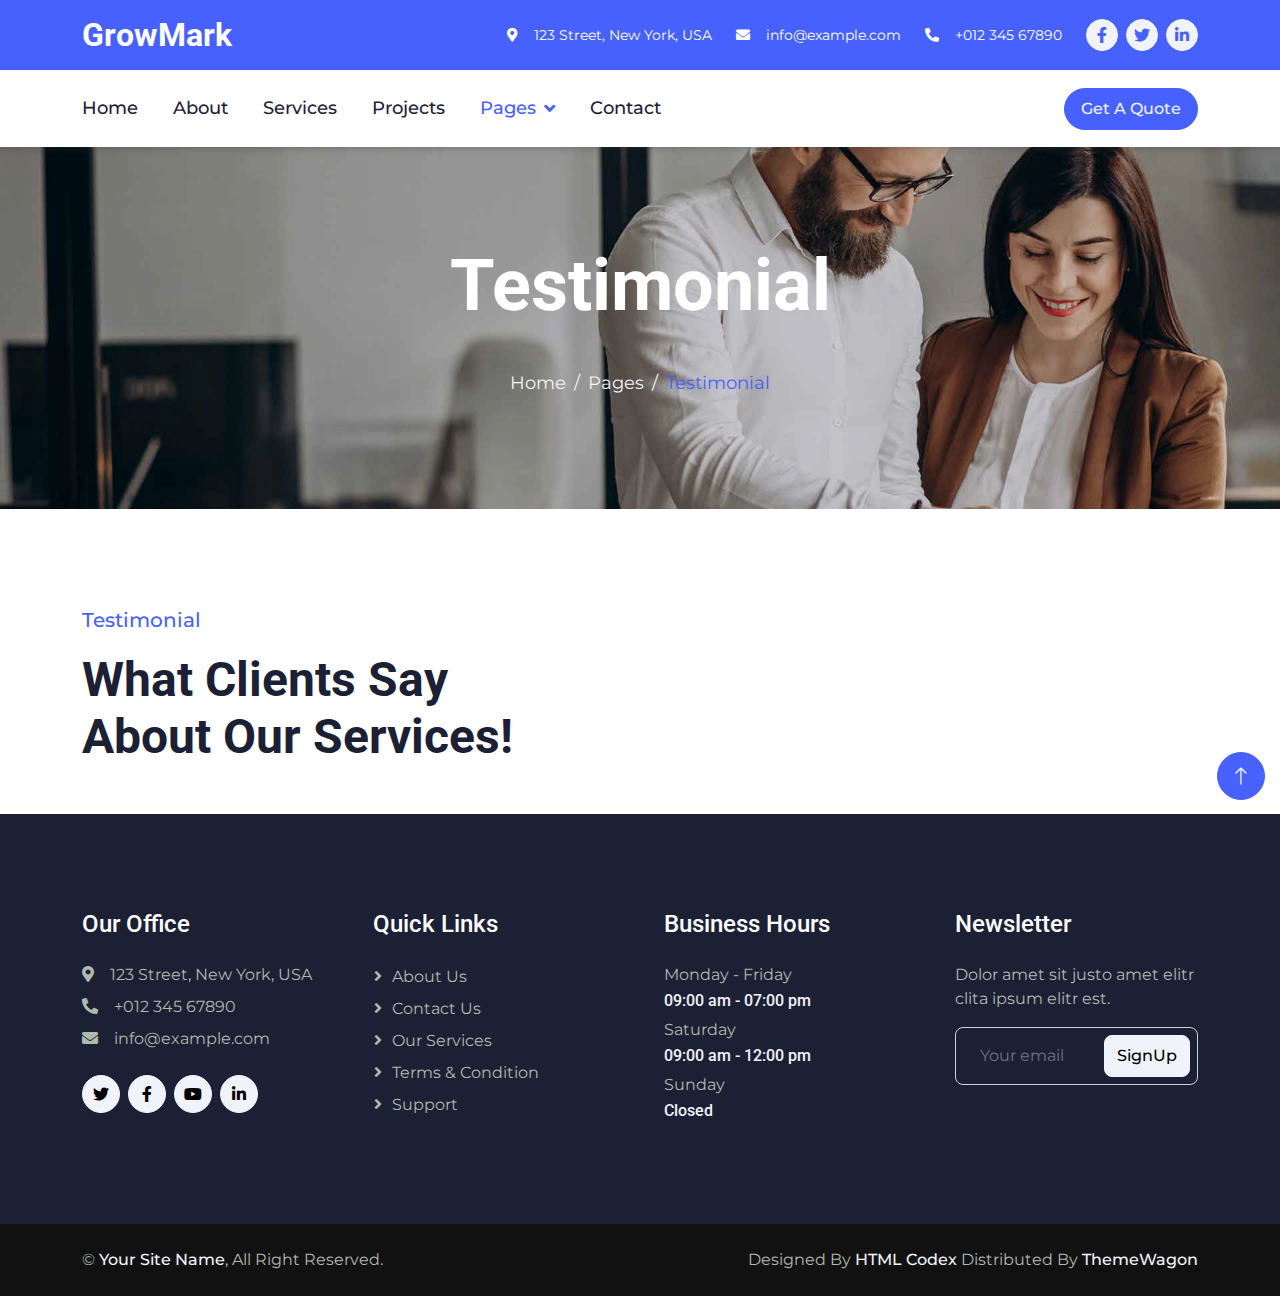
<file: testimonial.html>
<!DOCTYPE html>
<html lang="en">

<head>
    <meta charset="utf-8">
    <title>GrowMark - Digital Marketing HTML Template</title>
    <meta content="width=device-width, initial-scale=1.0" name="viewport">
    <meta content="" name="keywords">
    <meta content="" name="description">

    <!-- Favicon -->
    <link href="img/favicon.ico" rel="icon">

    <!-- Google Web Fonts -->
    <link rel="preconnect" href="https://fonts.googleapis.com">
    <link rel="preconnect" href="https://fonts.gstatic.com" crossorigin>
    <link
        href="https://fonts.googleapis.com/css2?family=Montserrat:wght@400;500&family=Roboto:wght@500;700&display=swap"
        rel="stylesheet">

    <!-- Icon Font Stylesheet -->
    <link href="https://cdnjs.cloudflare.com/ajax/libs/font-awesome/5.10.0/css/all.min.css" rel="stylesheet">
    <link href="https://cdn.jsdelivr.net/npm/bootstrap-icons@1.4.1/font/bootstrap-icons.css" rel="stylesheet">

    <!-- Libraries Stylesheet -->
    <link href="lib/animate/animate.min.css" rel="stylesheet">
    <link href="lib/owlcarousel/assets/owl.carousel.min.css" rel="stylesheet">
    <link href="lib/lightbox/css/lightbox.min.css" rel="stylesheet">

    <!-- Customized Bootstrap Stylesheet -->
    <link href="css/bootstrap.min.css" rel="stylesheet">

    <!-- Template Stylesheet -->
    <link href="css/style.css" rel="stylesheet">
</head>

<body>
    <!-- Spinner Start -->
    <div id="spinner"
        class="show bg-white position-fixed translate-middle w-100 vh-100 top-50 start-50 d-flex align-items-center justify-content-center">
        <div class="spinner-border text-primary" role="status" style="width: 3rem; height: 3rem;"></div>
    </div>
    <!-- Spinner End -->


    <!-- Topbar Start -->
    <div class="container-fluid bg-primary text-white d-none d-lg-flex">
        <div class="container py-3">
            <div class="d-flex align-items-center">
                <a href="index.html">
                    <h2 class="text-white fw-bold m-0">GrowMark</h2>
                </a>
                <div class="ms-auto d-flex align-items-center">
                    <small class="ms-4"><i class="fa fa-map-marker-alt me-3"></i>123 Street, New York, USA</small>
                    <small class="ms-4"><i class="fa fa-envelope me-3"></i>info@example.com</small>
                    <small class="ms-4"><i class="fa fa-phone-alt me-3"></i>+012 345 67890</small>
                    <div class="ms-3 d-flex">
                        <a class="btn btn-sm-square btn-light text-primary rounded-circle ms-2" href=""><i
                                class="fab fa-facebook-f"></i></a>
                        <a class="btn btn-sm-square btn-light text-primary rounded-circle ms-2" href=""><i
                                class="fab fa-twitter"></i></a>
                        <a class="btn btn-sm-square btn-light text-primary rounded-circle ms-2" href=""><i
                                class="fab fa-linkedin-in"></i></a>
                    </div>
                </div>
            </div>
        </div>
    </div>
    <!-- Topbar End -->


    <!-- Navbar Start -->
    <div class="container-fluid bg-white sticky-top">
        <div class="container">
            <nav class="navbar navbar-expand-lg bg-white navbar-light p-lg-0">
                <a href="index.html" class="navbar-brand d-lg-none">
                    <h1 class="fw-bold m-0">GrowMark</h1>
                </a>
                <button type="button" class="navbar-toggler me-0" data-bs-toggle="collapse"
                    data-bs-target="#navbarCollapse">
                    <span class="navbar-toggler-icon"></span>
                </button>
                <div class="collapse navbar-collapse" id="navbarCollapse">
                    <div class="navbar-nav">
                        <a href="index.html" class="nav-item nav-link">Home</a>
                        <a href="about.html" class="nav-item nav-link">About</a>
                        <a href="service.html" class="nav-item nav-link">Services</a>
                        <a href="project.html" class="nav-item nav-link">Projects</a>
                        <div class="nav-item dropdown">
                            <a href="#" class="nav-link dropdown-toggle active" data-bs-toggle="dropdown">Pages</a>
                            <div class="dropdown-menu bg-light rounded-0 rounded-bottom m-0">
                                <a href="feature.html" class="dropdown-item">Features</a>
                                <a href="team.html" class="dropdown-item">Our Team</a>
                                <a href="testimonial.html" class="dropdown-item active">Testimonial</a>
                                <a href="quote.html" class="dropdown-item">Quotation</a>
                                <a href="404.html" class="dropdown-item">404 Page</a>
                            </div>
                        </div>
                        <a href="contact.html" class="nav-item nav-link">Contact</a>
                    </div>
                    <div class="ms-auto d-none d-lg-block">
                        <a href="" class="btn btn-primary rounded-pill py-2 px-3">Get A Quote</a>
                    </div>
                </div>
            </nav>
        </div>
    </div>
    <!-- Navbar End -->


    <!-- Page Header Start -->
    <div class="container-fluid page-header py-5 mb-5 wow fadeIn" data-wow-delay="0.1s">
        <div class="container text-center py-5">
            <h1 class="display-2 text-white mb-4 animated slideInDown">Testimonial</h1>
            <nav aria-label="breadcrumb animated slideInDown">
                <ol class="breadcrumb justify-content-center mb-0">
                    <li class="breadcrumb-item"><a href="#">Home</a></li>
                    <li class="breadcrumb-item"><a href="#">Pages</a></li>
                    <li class="breadcrumb-item text-primary" aria-current="page">Testimonial</li>
                </ol>
            </nav>
        </div>
    </div>
    <!-- Page Header End -->


    <!-- Testimonial Start -->
    <div class="container-xxl pt-5">
        <div class="container">
            <div class="text-center text-md-start pb-5 pb-md-0 wow fadeInUp" data-wow-delay="0.1s"
                style="max-width: 500px;">
                <p class="fs-5 fw-medium text-primary">Testimonial</p>
                <h1 class="display-5 mb-5">What Clients Say About Our Services!</h1>
            </div>
            <div class="owl-carousel testimonial-carousel wow fadeInUp" data-wow-delay="0.1s">
                <div class="testimonial-item rounded p-4 p-lg-5 mb-5">
                    <img class="mb-4" src="img/testimonial-1.jpg" alt="">
                    <p class="mb-4">Diam dolor diam ipsum sit. Aliqu diam amet diam et eos. Clita erat ipsum et lorem et
                        sit, sed stet lorem sit clita duo justo</p>
                    <h5>Client Name</h5>
                    <span class="text-primary">Profession</span>
                </div>
                <div class="testimonial-item rounded p-4 p-lg-5 mb-5">
                    <img class="mb-4" src="img/testimonial-2.jpg" alt="">
                    <p class="mb-4">Diam dolor diam ipsum sit. Aliqu diam amet diam et eos. Clita erat ipsum et lorem et
                        sit, sed stet lorem sit clita duo justo</p>
                    <h5>Client Name</h5>
                    <span class="text-primary">Profession</span>
                </div>
                <div class="testimonial-item rounded p-4 p-lg-5 mb-5">
                    <img class="mb-4" src="img/testimonial-3.jpg" alt="">
                    <p class="mb-4">Diam dolor diam ipsum sit. Aliqu diam amet diam et eos. Clita erat ipsum et lorem et
                        sit, sed stet lorem sit clita duo justo</p>
                    <h5>Client Name</h5>
                    <span class="text-primary">Profession</span>
                </div>
                <div class="testimonial-item rounded p-4 p-lg-5 mb-5">
                    <img class="mb-4" src="img/testimonial-4.jpg" alt="">
                    <p class="mb-4">Diam dolor diam ipsum sit. Aliqu diam amet diam et eos. Clita erat ipsum et lorem et
                        sit, sed stet lorem sit clita duo justo</p>
                    <h5>Client Name</h5>
                    <span class="text-primary">Profession</span>
                </div>
            </div>
        </div>
    </div>
    <!-- Testimonial End -->


    <!-- Footer Start -->
    <div class="container-fluid bg-dark footer mt-5 py-5 wow fadeIn" data-wow-delay="0.1s">
        <div class="container py-5">
            <div class="row g-5">
                <div class="col-lg-3 col-md-6">
                    <h4 class="text-white mb-4">Our Office</h4>
                    <p class="mb-2"><i class="fa fa-map-marker-alt me-3"></i>123 Street, New York, USA</p>
                    <p class="mb-2"><i class="fa fa-phone-alt me-3"></i>+012 345 67890</p>
                    <p class="mb-2"><i class="fa fa-envelope me-3"></i>info@example.com</p>
                    <div class="d-flex pt-3">
                        <a class="btn btn-square btn-light rounded-circle me-2" href=""><i
                                class="fab fa-twitter"></i></a>
                        <a class="btn btn-square btn-light rounded-circle me-2" href=""><i
                                class="fab fa-facebook-f"></i></a>
                        <a class="btn btn-square btn-light rounded-circle me-2" href=""><i
                                class="fab fa-youtube"></i></a>
                        <a class="btn btn-square btn-light rounded-circle me-2" href=""><i
                                class="fab fa-linkedin-in"></i></a>
                    </div>
                </div>
                <div class="col-lg-3 col-md-6">
                    <h4 class="text-white mb-4">Quick Links</h4>
                    <a class="btn btn-link" href="">About Us</a>
                    <a class="btn btn-link" href="">Contact Us</a>
                    <a class="btn btn-link" href="">Our Services</a>
                    <a class="btn btn-link" href="">Terms & Condition</a>
                    <a class="btn btn-link" href="">Support</a>
                </div>
                <div class="col-lg-3 col-md-6">
                    <h4 class="text-white mb-4">Business Hours</h4>
                    <p class="mb-1">Monday - Friday</p>
                    <h6 class="text-light">09:00 am - 07:00 pm</h6>
                    <p class="mb-1">Saturday</p>
                    <h6 class="text-light">09:00 am - 12:00 pm</h6>
                    <p class="mb-1">Sunday</p>
                    <h6 class="text-light">Closed</h6>
                </div>
                <div class="col-lg-3 col-md-6">
                    <h4 class="text-white mb-4">Newsletter</h4>
                    <p>Dolor amet sit justo amet elitr clita ipsum elitr est.</p>
                    <div class="position-relative w-100">
                        <input class="form-control bg-transparent w-100 py-3 ps-4 pe-5" type="text"
                            placeholder="Your email">
                        <button type="button"
                            class="btn btn-light py-2 position-absolute top-0 end-0 mt-2 me-2">SignUp</button>
                    </div>
                </div>
            </div>
        </div>
    </div>
    <!-- Footer End -->


    <!-- Copyright Start -->
    <div class="container-fluid copyright py-4">
        <div class="container">
            <div class="row">
                <div class="col-md-6 text-center text-md-start mb-3 mb-md-0">
                    &copy; <a class="fw-medium text-light" href="#">Your Site Name</a>, All Right Reserved.
                </div>
                <div class="col-md-6 text-center text-md-end">
                    <!--/*** This template is free as long as you keep the footer author’s credit link/attribution link/backlink. If you'd like to use the template without the footer author’s credit link/attribution link/backlink, you can purchase the Credit Removal License from "https://htmlcodex.com/credit-removal". Thank you for your support. ***/-->
                    Designed By <a class="fw-medium text-light" href="https://htmlcodex.com">HTML Codex</a>
                    Distributed By <a class="fw-medium text-light" href="https://themewagon.com">ThemeWagon</a>
                </div>
            </div>
        </div>
    </div>
    <!-- Copyright End -->


    <!-- Back to Top -->
    <a href="#" class="btn btn-lg btn-primary btn-lg-square rounded-circle back-to-top"><i
            class="bi bi-arrow-up"></i></a>


    <!-- JavaScript Libraries -->
    <script src="https://ajax.googleapis.com/ajax/libs/jquery/3.6.1/jquery.min.js"></script>
    <script src="https://cdn.jsdelivr.net/npm/bootstrap@5.0.0/dist/js/bootstrap.bundle.min.js"></script>
    <script src="lib/wow/wow.min.js"></script>
    <script src="lib/easing/easing.min.js"></script>
    <script src="lib/waypoints/waypoints.min.js"></script>
    <script src="lib/owlcarousel/owl.carousel.min.js"></script>
    <script src="lib/lightbox/js/lightbox.min.js"></script>

    <!-- Template Javascript -->
    <script src="js/main.js"></script>
</body>

</html>
</file>
<file: css/style.css>
/********** Template CSS **********/
:root {
    --primary: #4761FF;
    --secondary: #555555;
    --light: #F1F3FA;
    --dark: #1C2035;
    --borderRadius: 10px;
    --boxshadowColor: rgba(60, 64, 67, .1), 0 2px 6px 2px rgba(60, 64, 67, .15);
}

.back-to-top {
    position: fixed;
    display: none;
    right: 15px;
    bottom: 100px;
    z-index: 99;
}

.fw-medium {
    font-weight: 500;
}

/*** Spinner ***/
#spinner {
    opacity: 0;
    visibility: hidden;
    transition: opacity .5s ease-out, visibility 0s linear .5s;
    z-index: 99999;
}

#spinner.show {
    transition: opacity .5s ease-out, visibility 0s linear 0s;
    visibility: visible;
    opacity: 1;
}


/*** Button ***/
.btn {
    transition: .5s;
    font-weight: 500;
}

.btn-primary,
.btn-outline-primary:hover {
    color: var(--light);
}

.btn-secondary,
.btn-outline-secondary:hover {
    color: var(--dark);
}

.btn-square {
    width: 38px;
    height: 38px;
}

.btn-sm-square {
    width: 32px;
    height: 32px;
}

.btn-lg-square {
    width: 48px;
    height: 48px;
}

.btn-square,
.btn-sm-square,
.btn-lg-square {
    padding: 0;
    display: flex;
    align-items: center;
    justify-content: center;
    font-weight: normal;
}


/*** Navbar ***/
.sticky-top {
    top: -100px;
    transition: .5s;
    box-shadow: 0 4px 2px -2px var(--boxshadowColor);
}

.navbar .navbar-nav .nav-link {
    margin-right: 35px;
    padding: 25px 0;
    color: var(--dark);
    font-size: 18px;
    font-weight: 500;
    outline: none;
}

.navbar .navbar-nav .nav-link:hover,
.navbar .navbar-nav .nav-link.active {
    color: var(--primary);
}

.navbar .dropdown-toggle::after {
    border: none;
    content: "\f107";
    font-family: "Font Awesome 5 Free";
    font-weight: 900;
    vertical-align: middle;
    margin-left: 8px;
    float: right;
}

@media (max-width: 991.98px) {
    .navbar .navbar-nav .nav-link {
        margin-right: 0;
        padding: 5px 0;
        font-size: 1rem;
    }

    .navbar .navbar-nav {
        margin-top: 15px;
        border-top: 1px solid #EEEEEE;
    }

    .left-menu-main {
        display: none;
    }

    .navbar-bottom {
        visibility: visible;
    }

    .copyright-container {
        padding-bottom: 90px !important;
    }

    .navbar-container{
        background-color: var(--primary) !important;
        
    }

    .navbar-container .navbar{
        background-color: var(--primary) !important;
    }

    .navbar-light .navbar-toggler{
        color: var(--light) !important;
        border-color: var(--light) !important;
        font-size: 1.5rem;
    }

    .navbar-light .navbar-nav .show>.nav-link, .navbar-light .navbar-nav .nav-link.active {
        color: var(--light) !important;
    }

    .navbar .navbar-nav .nav-link:not(.mobile-menu-item){
        color: var(--light) !important;
    }
    
    .navbar-brand{
        margin-right: 0 !important;
    }

    .btn-search{
        background-color: #ffffff;
    }
}

@media (min-width: 992px) {
    .navbar .nav-item .dropdown-menu {
        display: block;
        border: none;
        margin-top: 0;
        top: 150%;
        opacity: 0;
        visibility: hidden;
        transition: .5s;
    }

    .navbar .nav-item:hover .dropdown-menu {
        top: 100%;
        visibility: visible;
        transition: .5s;
        opacity: 1;
    }

    .navbar-bottom {
        visibility: hidden;
    }
}


/*** Header ***/
.carousel-caption {
    top: 0;
    left: 0;
    right: 0;
    bottom: 0;
    display: flex;
    align-items: center;
    background: rgba(0, 0, 0, .1);
    z-index: 1;
}

.carousel-inner {
    border-radius: var(--borderRadius);
}

.carousel-control-prev,
.carousel-control-next {
    width: 15%;
}

.carousel-control-prev-icon,
.carousel-control-next-icon {
    width: 3.5rem;
    height: 3.5rem;
    border-radius: 3.5rem;
    background-color: var(--primary);
    border: 15px solid var(--primary);
}

.page-header {
    background: linear-gradient(rgba(0, 0, 0, .1), rgba(0, 0, 0, .1)), url(../img/carousel-1.jpg) center center no-repeat;
    background-size: cover;
}

.page-header .breadcrumb-item+.breadcrumb-item::before {
    color: var(--light);
}

.page-header .breadcrumb-item,
.page-header .breadcrumb-item a {
    font-size: 18px;
    color: var(--light);
}


/*** Features ***/
.feature-row {
    box-shadow: 0 0 45px rgba(0, 0, 0, .08);
    display: grid;
    grid-template-columns: repeat(4, 1fr);
    gap: .5rem;
}

.feature-item {
    border-color: rgba(0, 0, 0, .03) !important;
    min-height: 200px;
    background-color: var(--primary);
    border-radius: var(--borderRadius);
    text-align: center;
    padding: 1rem;
}

.feature-item-detail h3 {
    color: var(--light);
}

.feature-item-detail p {
    color: var(--light);
    font-size: 1.25rem;
}

@media (max-width: 768px) {
    .feature-row {
        grid-template-columns: repeat(2, 1fr);
    }
}


/*** About ***/
.about {
    background: linear-gradient(rgba(0, 0, 0, .1), rgba(0, 0, 0, .1)), url(../img/about.jpg) left center no-repeat;
    background-size: cover;
}

.btn-play {
    position: relative;
    display: block;
    box-sizing: content-box;
    width: 36px;
    height: 46px;
    border-radius: 100%;
    border: none;
    outline: none !important;
    padding: 18px 20px 20px 28px;
    background: var(--primary);
}

.btn-play:before {
    content: "";
    position: absolute;
    z-index: 0;
    left: 50%;
    top: 50%;
    transform: translateX(-50%) translateY(-50%);
    display: block;
    width: 90px;
    height: 90px;
    background: var(--primary);
    border-radius: 100%;
    animation: pulse-border 1500ms ease-out infinite;
}

.btn-play:after {
    content: "";
    position: absolute;
    z-index: 1;
    left: 50%;
    top: 50%;
    transform: translateX(-50%) translateY(-50%);
    display: block;
    width: 90px;
    height: 90px;
    background: var(--primary);
    border-radius: 100%;
    transition: all 200ms;
}

.btn-play span {
    display: block;
    position: relative;
    z-index: 3;
    width: 0;
    height: 0;
    left: 3px;
    border-left: 30px solid #FFFFFF;
    border-top: 18px solid transparent;
    border-bottom: 18px solid transparent;
}

@keyframes pulse-border {
    0% {
        transform: translateX(-50%) translateY(-50%) translateZ(0) scale(1);
        opacity: 1;
    }

    100% {
        transform: translateX(-50%) translateY(-50%) translateZ(0) scale(2);
        opacity: 0;
    }
}

.modal-video .modal-dialog {
    position: relative;
    max-width: 800px;
    margin: 60px auto 0 auto;
}

.modal-video .modal-body {
    position: relative;
    padding: 0px;
}

.modal-video .close {
    position: absolute;
    width: 30px;
    height: 30px;
    right: 0px;
    top: -30px;
    z-index: 999;
    font-size: 30px;
    font-weight: normal;
    color: #FFFFFF;
    background: #000000;
    opacity: 1;
}


/*** Service ***/
.service-item .service-text {
    position: relative;
    width: 100%;
    top: 0;
    left: 0;
    text-align: center;
    background: #FFFFFF;
    box-shadow: 0 0 45px rgba(0, 0, 0, .06);
    transition: .5s;
    z-index: 2;
}

.service-item:hover .service-text {
    top: -1.5rem;
}

.service-item .service-text h5 {
    transition: .5s;
}

.service-item:hover .service-text h5 {
    color: var(--primary);
}

.service-item .service-btn {
    position: absolute;
    width: 80%;
    height: 3rem;
    left: 10%;
    bottom: 0;
    display: flex;
    align-items: center;
    justify-content: center;
    background: #FFFFFF;
    box-shadow: 0 0 45px rgba(0, 0, 0, .07);
    transition: .5s;
    z-index: 1;
}

.service-item:hover .service-btn {
    bottom: -1.5rem;
}


/*** Product carousel ***/
.product-item {
    position: relative;
    border-radius: 8px;
    overflow: hidden;
    /* box-shadow: 0 0 45px rgba(0, 0, 0, .07); */
    box-shadow: 0 1px 2px 0 var(--boxshadowColor);
}

.product-carousel .owl-nav {
    position: absolute;
    top: 50%;
    right: 0;
    display: flex;
    width: 100%;
}

.product-carousel .owl-nav::after {
    display: block;
    clear: both;
    content: "";
}

.product-carousel .owl-nav .owl-prev,
.product-carousel .owl-nav .owl-next {
    width: 50%;
}

.product-carousel .owl-nav .btn-slider-prev,
.product-carousel .owl-nav .btn-slider-next {
    margin-left: -15px;
    margin-right: -15px;
    width: 55px;
    height: 55px;
    display: flex;
    align-items: center;
    justify-content: center;
    color: var(--secondary);
    border-radius: 55px;
    box-shadow: 0 0 45px rgba(0, 0, 0, .15);
    font-size: 25px;
    transition: .5s;
}

.product-carousel .owl-nav .btn-slider-prev:hover,
.product-carousel .owl-nav .btn-slider-next:hover {
    background: var(--primary);
    color: #FFFFFF;
}

.product-carousel-img {
    max-height: 245px;
}

.product-carousel-img img {
    min-height: 100%;
}

@media (max-width: 768px) {
    .product-carousel .owl-nav {
        top: 50%;
        right: auto;
        left: 50%;
        transform: translateX(-50%);
    }

    .product-carousel .owl-nav .btn-slider-prev,
    .product-carousel .owl-nav .btn-slider-next {
        margin: 0 7px;
        width: 45px;
        height: 45px;
        font-size: 20px;
    }
}

.product-carousel-title h3 {
    -webkit-line-clamp: 2;
    -webkit-box-orient: vertical;
    display: -webkit-box;
    font-size: 14px;
    font-weight: 600;
    height: 46px;
    overflow: hidden;
    position: relative;
}

.product-carousel-title span {
    -webkit-line-clamp: 3;
    -webkit-box-orient: vertical;
    display: -webkit-box;
    height: 65px;
    overflow: hidden;
    position: relative;
    background: #f3f4f6;
    border-radius: 8px;
    font-size: 12px;
    padding: .5rem;
}

.owl-dots {
    display: flex;
    width: 100%;
    justify-content: center;
}

.owl-dots .owl-dot.active span,
.owl-dots owl-dot:hover span {
    background-color: var(--primary);
    border-radius: 50%;
    height: 13px;
    width: 13px;
    position: absolute;
    top: 1px;
    left: 1px;
}

.owl-dots .owl-dot {
    border: 1px solid var(--secondary);
    background: white;
    border-radius: 50%;
    height: 16px;
    width: 16px;
    position: relative;
    margin: .25rem;
}


/*** Team ***/
.team-item {
    position: relative;
    text-align: center;
    box-shadow: 0 0 45px rgba(0, 0, 0, .07);
}

.team-item .team-social {
    position: absolute;
    padding: 0;
    top: 15px;
    left: 0;
    overflow: hidden;
}

.team-item .team-social li {
    list-style-type: none;
    margin-bottom: 10px;
    margin-left: -50px;
    opacity: 0;
    transition: .5s;
}

.team-item:hover .team-social li {
    margin-left: 15px;
    opacity: 1;
}

.team-item .team-social li .btn {
    background: #FFFFFF;
    color: var(--primary);
    border-radius: 40px;
    transition: .5s;
}

.team-item .team-social li .btn:hover {
    color: #FFFFFF;
    background: var(--primary);
}

.team-item .team-social li:nth-child(1) {
    transition-delay: .1s;
}

.team-item .team-social li:nth-child(2) {
    transition-delay: .2s;
}

.team-item .team-social li:nth-child(3) {
    transition-delay: .3s;
}

.team-item .team-social li:nth-child(4) {
    transition-delay: .4s;
}

.team-item .team-social li:nth-child(5) {
    transition-delay: .5s;
}


/*** Testimonial ***/
.testimonial-item {
    box-shadow: 0 0 45px rgba(0, 0, 0, .07);
    transition: .5s;
}

.owl-item .testimonial-item,
.testimonial-item * {
    transition: .5s;
}

.owl-item.center .testimonial-item,
.testimonial-item:hover {
    background: var(--primary);
}

.owl-item.center .testimonial-item *,
.testimonial-item:hover * {
    color: #FFFFFF !important;
}

.testimonial-item img {
    width: 100px !important;
    height: 100px !important;
    border-radius: 100px;
}

.testimonial-carousel .owl-nav {
    position: absolute;
    top: -100px;
    right: 0;
    display: flex;
}

.testimonial-carousel .owl-nav .owl-prev,
.testimonial-carousel .owl-nav .owl-next {
    margin-left: 15px;
    width: 55px;
    height: 55px;
    display: flex;
    align-items: center;
    justify-content: center;
    color: var(--secondary);
    border-radius: 55px;
    box-shadow: 0 0 45px rgba(0, 0, 0, .15);
    font-size: 25px;
    transition: .5s;
}

.testimonial-carousel .owl-nav .owl-prev:hover,
.testimonial-carousel .owl-nav .owl-next:hover {
    background: var(--primary);
    color: #FFFFFF;
}

@media (max-width: 768px) {
    .testimonial-carousel .owl-nav {
        top: -70px;
        right: auto;
        left: 50%;
        transform: translateX(-50%);
    }

    .testimonial-carousel .owl-nav .owl-prev,
    .testimonial-carousel .owl-nav .owl-next {
        margin: 0 7px;
        width: 45px;
        height: 45px;
        font-size: 20px;
    }
}


/*** Footer ***/
.footer {
    color: #B0B9AE;
}

.footer .btn.btn-link {
    display: block;
    margin-bottom: 5px;
    padding: 0;
    text-align: left;
    color: #B0B9AE;
    font-weight: normal;
    text-transform: capitalize;
    transition: .3s;
}

.footer .btn.btn-link::before {
    position: relative;
    content: "\f105";
    font-family: "Font Awesome 5 Free";
    font-weight: 900;
    margin-right: 10px;
}

.footer .btn.btn-link:hover {
    color: var(--light);
    letter-spacing: 1px;
    box-shadow: none;
}

.copyright {
    color: #B0B9AE;
}

.copyright {
    background: #111111;
}

.copyright a:hover {
    color: var(--primary) !important;
}

/* Left menu */
.left-menu-main {
    border-radius: var(--borderRadius);
    box-shadow: 0 1px 1px 0 var(--boxshadowColor);
}

.left-menu-title {
    padding: 0.5rem 0.5rem;
    font-size: 1.25rem;
    font-weight: 600;
    background-color: var(--primary);
    color: var(--light);
    border-radius: var(--borderRadius) var(--borderRadius) 0 0;
    border-color: red;
    border-width: 1px;
    width: 100%;
}

.left-menu {
    background-color: #fff;
    overflow: hidden;
    padding: 0;
    top: 0;
    border-radius: 0 0 var(--borderRadius) var(--borderRadius);
}

.left-menu .nav-link {
    color: var(--dark);
}

.left-menu .nav-link:hover,
.left-menu .nav-link.active {
    color: var(--primary);
}

.left-menu-container {
    position: static;
    display: flex;
}

.left-menu-item {
    position: absolute;
    min-width: 200px;
    min-height: 300px;
    max-height: 500px;
    background-color: #fff;
    box-shadow: 0 1px 2px 0 var(--boxshadowColor);
    z-index: 200;
    border-radius: var(--borderRadius);
    overflow: auto;
    transition: all 0.5s ease;
    transition-delay: 0.1s;
    padding-top: .5rem;
    padding-bottom: .5rem;
}

.left-menu-item .nav-link {
    padding: .25rem 1rem !important;
}

.left-menu-item .nav-link i {
    padding-right: .5rem !important;
}

.left-menu-container .nav {
    width: 100%;
}

.btn-navbar-search {
    border: 0;
}

#navbarCollapseSearch .show {
    display: none;
}

.navbar-bottom {
    height: 70px;
    border-radius: 10px 10px 0 0;
    box-shadow: 0 -6px 5px 0px var(--boxshadowColor);
    background-color: #fff !important;
    border: 1px solid var(--boxshadowColor);
}

.navbar-bottom-container {
    display: flex;
    justify-content: center !important;
    text-align: center;
    font-size: .75rem;
}

.navbar-bottom-container .row {
    width: 100%;
}

.navbar-bottom-container a {
    color: var(--dark) !important;
    font-weight: 600;
}

.navbar-bottom-col {
    width: 25%;
}

.navbar-bottom-col i {
    font-size: 150%;
    display: block;
}

.mobile-menu-container {
    height: 70vh !important;
    border-radius: 10px 10px 0 0;
}

.mobile-menu-list {
    align-items: unset !important;
    padding-top: 0 !important;
}

.mobile-menu-list .navbar-nav {
    margin-top: unset !important;
}

.slider-container {
    padding: 1rem;
    background-color: #ffffff;
    box-shadow: 0 1px 2px 0 var(--boxshadowColor);
    border-radius: var(--borderRadius);
}

.product-detail-carousel-img {
    display: block;
    width: 100%;
}

.product-detail-carousel .carousel-indicators [data-bs-target] {
    min-width: 60px !important;
    min-height: 60px !important;
    border: 1px solid var(--primary);
    padding: .25rem;
    border-radius: var(--borderRadius);
    margin-bottom: .5rem;
}

.product-detail-carousel .carousel-indicators {
    margin-left: 0 !important;
    right: unset !important;
    position: static !important;
    justify-content: flex-start;
    margin-top: .5rem;
    flex-wrap: nowrap;
    width: 100%;
    overflow-x: auto;
}

.product-detail-carousel .carousel-control-prev,
.product-detail-carousel .carousel-control-next {
    width: 15%;
    height: 80%;
}

.scrollbar::-webkit-scrollbar {
    height: 8px;
    width: 6px;
}

.scrollbar::-webkit-scrollbar-thumb {
    background: #C1C1C1;
    border-radius: 10px;
}

.product-detail-title {
    display: flex;
    align-items: center;
}

.product-detail-title .line {
    height: 3px;
    flex: 1;
    background-color: var(--dark);
}

.product-detail-title h2 {
    padding: 0 2rem;
    color: var(--dark);
}

.product-name{
    font-size: 1.75rem;
}

.product-contact{
    font-size: 1.25rem;
    color: #ff0000;
    font-weight: 500;
}

.breadcrumb-container{
    margin-bottom: 1rem !important;
    background-color: #f2f2f2;
}

.breadcrumb{
    padding: 1rem 0;
    border-radius: 6px;
    margin-bottom: 0 !important;
}

.logo{
    width: 200px;
}
</file>
